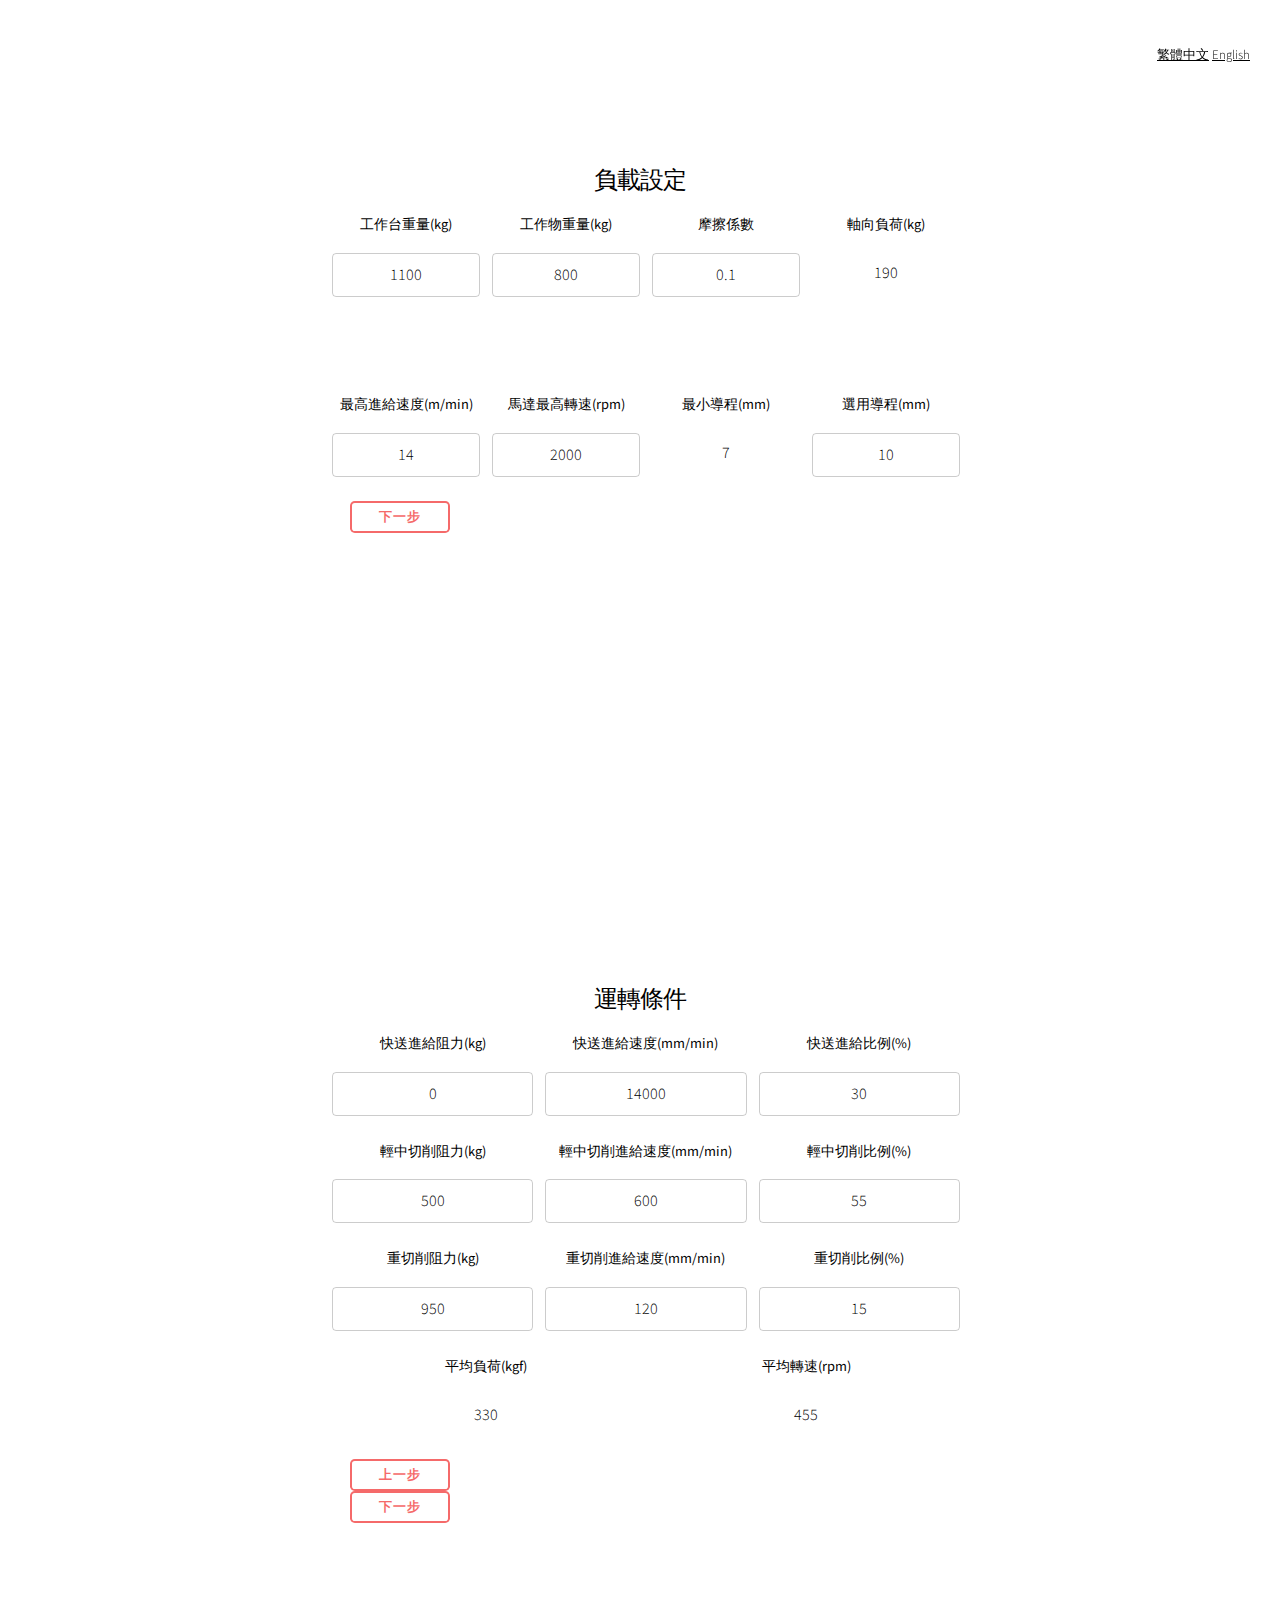
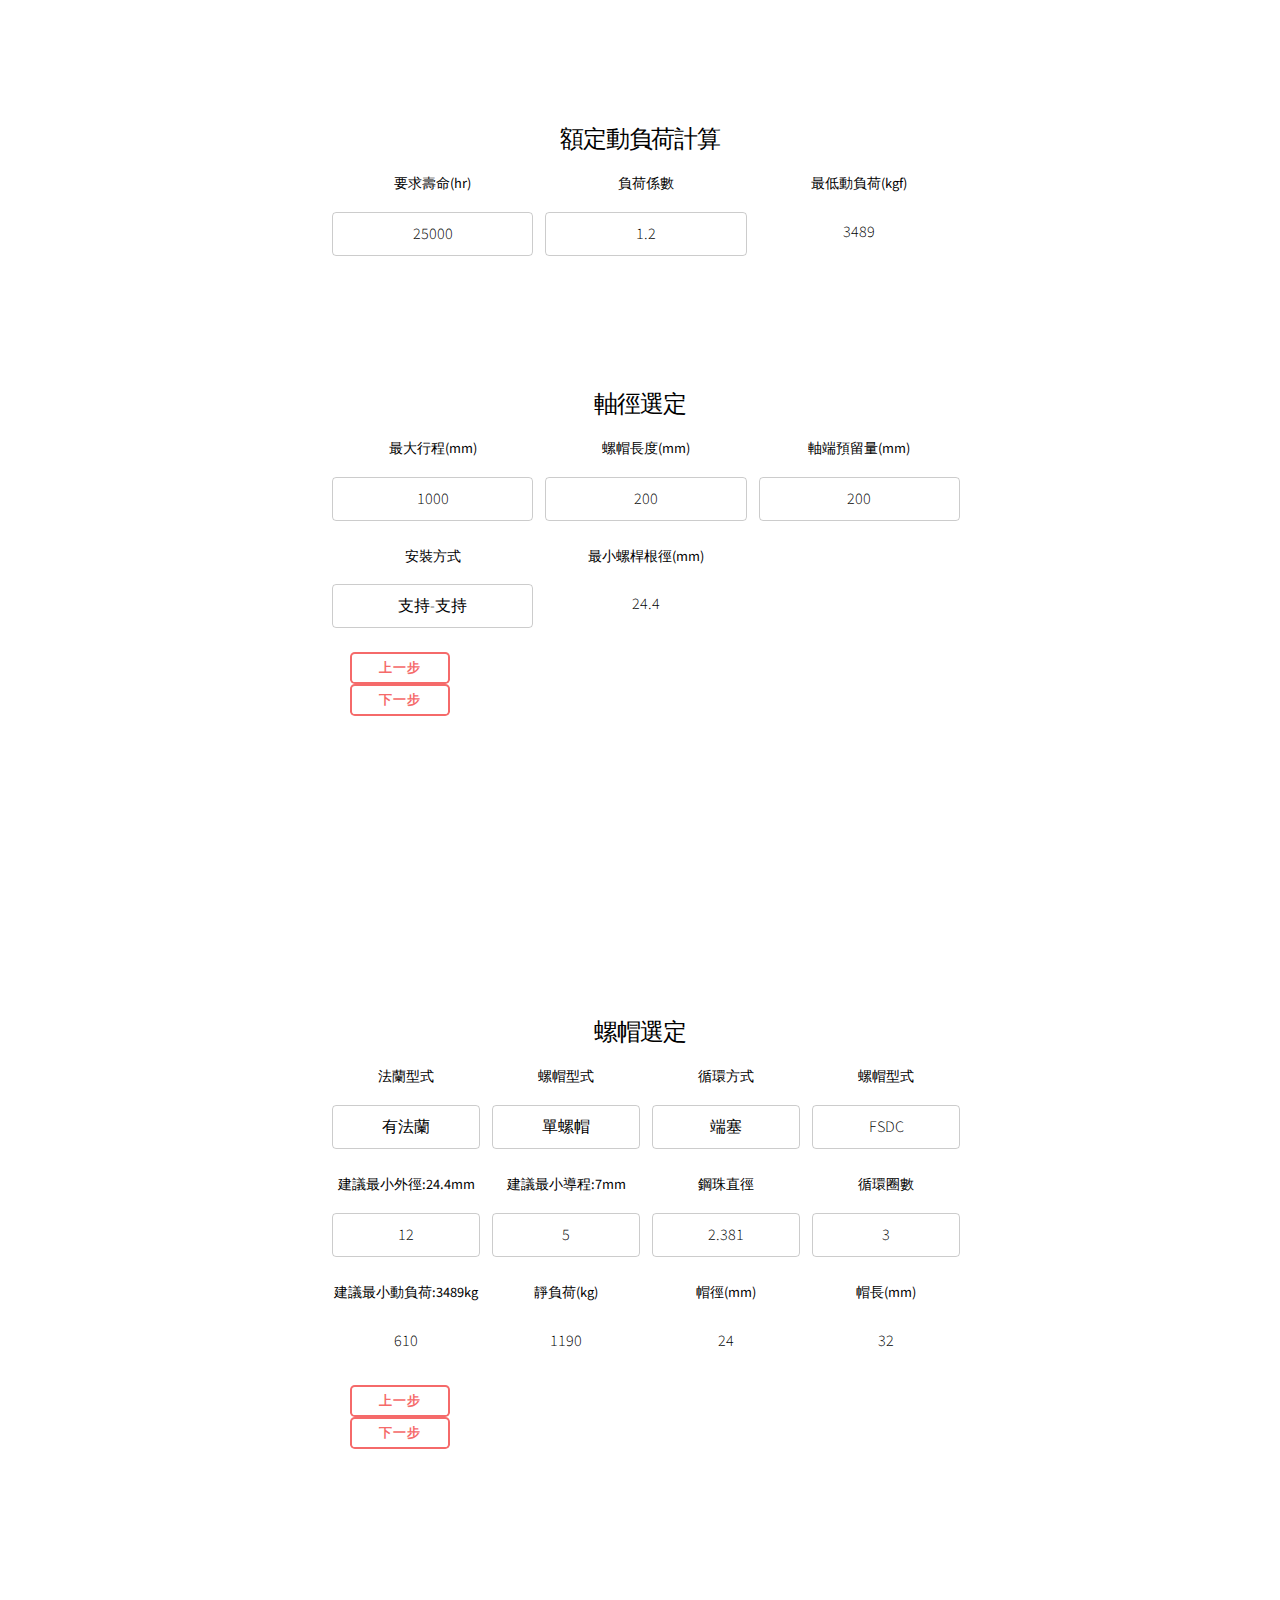
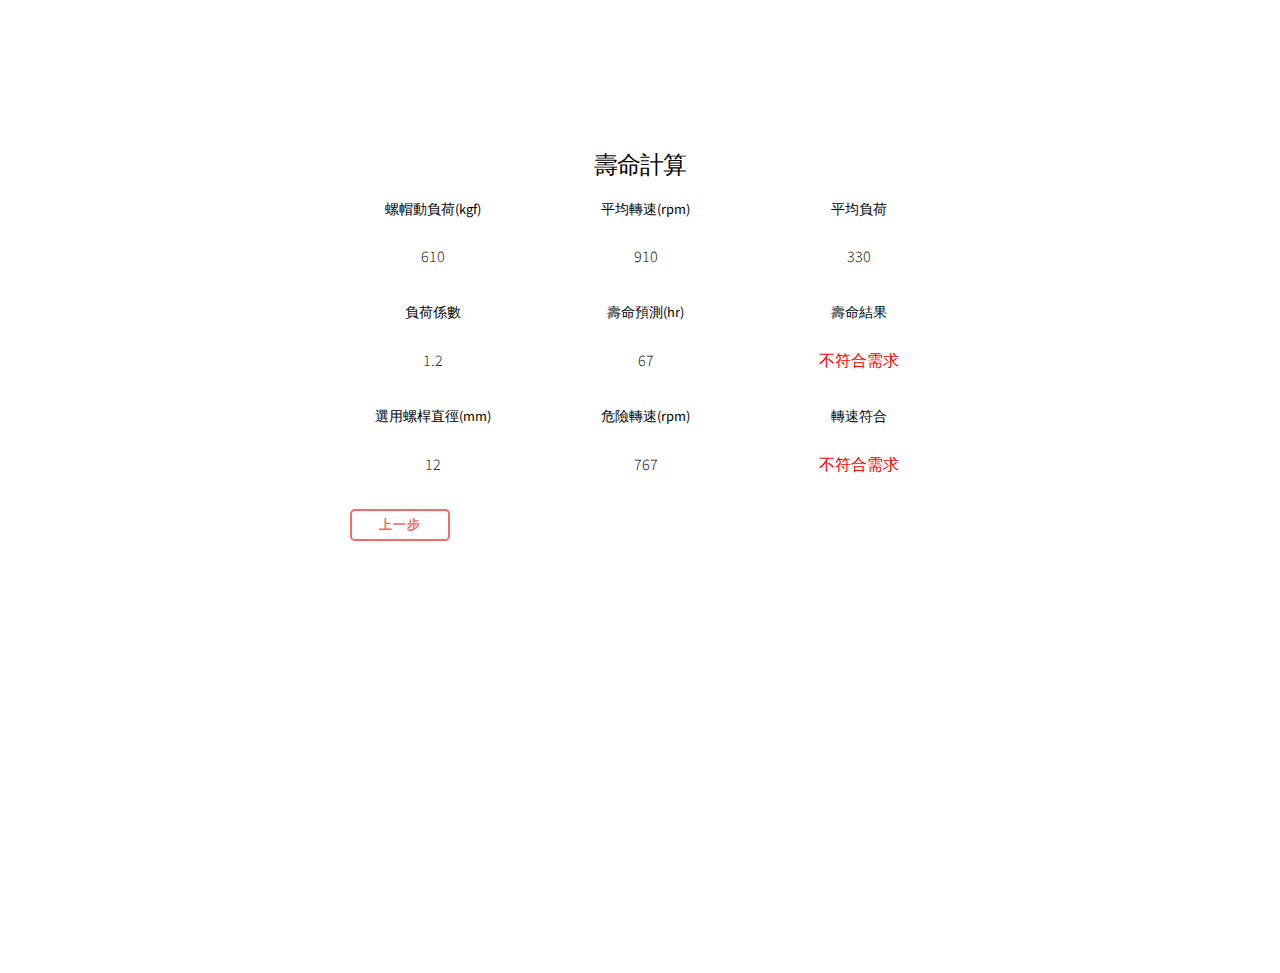
<file: index.html>
<!DOCTYPE HTML>
<html>
	<head>
		<title>Life calculater</title>
		<meta charset="utf-8" />
		<meta name="viewport" content="width=device-width, initial-scale=1" />
		<link rel="stylesheet" href="asset/css/main.css" />
		<script type="text/javascript" src="file/data.js"></script> <!--載入json-->
		<script type="text/javascript" src="file/language.js"></script> <!--載入json-->
		<script type="text/javascript" src="asset/js/calc.js"></script><!--載入js檔-->
	</head>
	<body onLoad="renewnut();renew(0);change(0);">	
		<section class="wrapper style1 align-center">
				<div id=language>
					<a onclick="change(0)">繁體中文</a>
					<a onclick="change(1)">English</a>					
				</div>
				<div class="inner medium">
					<div id="loadset" style="height:100px;"></div>
					<h3 id="LoadSet">負載設定</h3>
					<form method="post">
						<div class="field half" style="width:25%" >
							<label id="TableW" for="name">工作台重量(kg)</label>
							<input id="tableweight" type="text" value="1100" onChange="calc()"> 
						</div>
						<div class="field half" style="width:25%">
							<label id="WpW" for="name">工作物重量(kg)</label>
							<input id="wpweight" type="text" value="800" onChange="calc()"> 
						</div>
						<div class="field half" style="width:25%">
							<label id= "u" for="name">磨擦係數</label>
							<input id="um" type="text" value="0.1" onChange="calc()"> 
						</div>
						<div class="field half" style="width:25%">
							<label id= "AF" for="message">軸向負荷(kg)</label>
							<output id="axiaload"></output>
						</div>
						<div style="height:180px;"></div>						
						<div class="field half" style="width:25%">
							<label id="MaxV"for="name">最高進給速度(m/min)</label>
							<input id="feedrate" type="text" value="14" onChange="calc()"> 
						</div>					
						<div class="field half" style="width:25%">
							<label id="MaxRpm" for="name">馬達最高轉速(rpm)</label>
							<input id="motorpm" type="text" value="2000" onChange="calc()"> 
						</div>						
						<div class="field half" style="width:25%">
							<label id="MinLead" for="message">最小導程(mm)</label>
							<output id="minlead"></output>
						</div>
						<div class="field half" style="width:25%">
							<label id="ChooseLead" for="name">選用導程(mm)</label>
							<input id="lead" type="text" value="10" onChange="calc()"> 
						</div>						
					</form>
					<div class="field half" style="width:25%">								
						<button name="Nstep" onClick="location='#runset'">下一步</button>
					</div>
					<div style="height:350px;"></div>
					<div id="runset" style="height:100px;"></div>
					<h3 id="RunSet">運轉條件</h3>
					<form method="post">
						<div class="field half"  style="width:33.333%">
							<label id="G0L" for="name">快送進給阻力(kg)</label>
							<input id="g0f" type="text" value="0" onChange="calc()"> 
						</div>
						<div class="field half" style="width:33.333%">
							<label id="G0F" for="name">快送進給速度(mm/min)</label>
							<input id="g0v" type="text" value="14000" onChange="calc()"> 
						</div>
						<div class="field half" style="width:33.333%">
							<label id="G0T" for="name">快送進給比例(%)</label>
							<input id="g0time" type="text" value="30" onChange="calc()"> 
						</div>	
						<div class="field half"style="width:33.333%" >
							<label id="G1L" for="name">輕中切削阻力(kg)</label>
							<input id="g1f" type="text" value="500" onChange="calc()"> 
						</div>					
						<div class="field half" style="width:33.333%">
							<label id="G1F" for="name">輕中切削進給速度(mm/min)</label>
							<input id="g1v" type="text" value="600" onChange="calc()"> 
						</div>
						<div class="field half" style="width:33.333%">
							<label id="G1T" for="name">輕中切削比例(%)</label>
							<input id="g1time" type="text" value="55" onChange="calc()"> 
						</div>
						<div class="field half"style="width:33.333%" >
							<label id="G2L" for="name">重切削阻力(kg)</label>
							<input id="g2f" type="text" value="950" onChange="calc()"> 
						</div>
						<div class="field half" style="width:33.333%">
							<label id="G2F" for="name">重切削進給速度(mm/min)</label>
							<input id="g2v" type="text" value="120" onChange="calc()"> 
						</div>	
						<div class="field half" style="width:33.333%">
							<label id="G2T" for="name">重切削比例(%)</label>
							<input id="g2time" type="text" value="15" onChange="calc()"> 
						</div>
						
						<div class="field half" style="width:50%">
							<label id="MeanL" for="message">平均負荷(kgf)</label>
							<output id="fm"></output>
						</div>

						<div class="field half" style="width:50%">
							<label id="MeanRpm" for="message">平均轉速(rpm)</label>
							<output id="nm"></output>
						</div>						
					</form>
					<div class="field half" style="width:25%">								
							<button name="Pstep"  onClick="self.location.href='#loadset'">上一步</button>
						</div>
						<div class="field half" style="width:25%">								
							<button name="Nstep" onClick="self.location.href='#cacal'">下一步</button>
					</div>
					
					<div style="height:100px;"></div>
					<div id="cacal" style="height:100px;"></div>
					<h3 id="BasicDload" >額定動負荷計算</h3>
					<form method="post">						
						<div class="field half">
							<label id="Rlife" for="name">要求壽命(hr)</label>
							<input id="rlife" type="text" value="25000" onChange="calc()"> 
						</div>
						<div class="field half">
							<label id="SafeC" for="name">負荷係數</label>
							<input id="fw" type="text" value="1.2" onChange="calc()"> 
						</div>					
						<div class="field half">
							<label id="MinLoad" for="message">最低動負荷(kgf)</label>
							<output id="rca"></output>
						</div>			
					 </form>
					 <div id="odcal" style="height:200px;"></div>
					 <h3 id="ScrewDset" >軸徑選定</h3>
					 <form method="post">						
						 <div class="field half">
							 <label id="MaxStork" for="name">最大行程(mm)</label>
							 <input id="maxstroke" type="text" value="1000" onChange="calc()"> 
						 </div>
						 <div class="field half">
							 <label id="NutL" for="name">螺帽長度(mm)</label>
							 <input id="nutlength" type="text" value="200" onChange="calc()"> 
						 </div>		
						 <div class="field half">
							<label id="Unthread" for="name">軸端預留量(mm)</label>
							<input id="lremain" type="text" value="200" onChange="calc()"> 
						</div>
						<div class="field half">
							<label id="Shaftmount" for="name">安裝方式</label>
							<select id="fixtype" onChange="calc()" >
                                <option id="SupSup" value="9.7">支持-支持</option>
                                <option id="FixSup" value="15.1">固定-支持</option>
                                <option id="FixFix" value="21.9">固定-固定</option>
								<option id="FixFree" value="3.4">固定-自由</option>										
                            </select> 
						</div>				
						 <div class="field half">
							 <label id="MinD" for="message">最小螺桿根徑(mm)</label>
							 <output id="minod"></output>
						 </div>						
					</form>					
					<div class="field half" style="width:25%">								
						<button name="Pstep" onClick="self.location.href='#runset'">上一步</button>
					</div>
					<div class="field half" style="width:25%">								
						<button name="Nstep" onClick="self.location.href='#nutset'">下一步</button>
					</div>					
					<div style="height:200px;"></div>
					<div id="nutset" style="height:100px;"></div>
					<h3 id="NutSet" >螺帽選定</h3>
					<form method="post">
						<div class="field half" style="width:25%">
							<label id="Flangetype" for="name">法蘭型式</label>
							<select id="flangetype"   onChange="renewnut(),renew(0);" >
								<option id="WithF" value="F">有法蘭</option>
								<option id="WithoutF" value="R">無法蘭</option>
								<option id="Snut" value="S">方型螺帽</option>								
							</select> 
						</div>						
						<div class="field half" style="width:25%">
							<label id="Nutype" for="name">螺帽型式</label>
							<select id="nutype"   onChange="renewnut(),renew(0);" >
								<option id="Single" value="S">單螺帽</option>
								<option id="Double" value="D">雙螺帽</option>
								<option id="LeadOS" value="O">偏位導程</option>								
							</select> 
						</div>
						<div class="field half" style="width:25%" >
							<label id="CirculType" for="name">循環方式</label>
							<select id="cycletype"   onChange="renewnut(),renew(0);" >
								<option id="ED" value="D">端塞</option>
								<option id="ID" value="I">內循環</option>									
								<option id="EX" value="K">端蓋</option>
								<option id="EI" value="W">外循環圓周型</option>
								<option id="Einon" value="B">外循環圓周型(無固定座)</option>
								<option id="EE" value="V">外循環管凸出型</option>
							</select>
						</div>						
						<div class="field half" style="width:25%">
							<label id="Choosenut" for="message">螺帽型式</label>
							<select id="choosenut" onChange="renew(0)">
								<option value="FSDC">FSDC</option>
							</select>
						</div>
						<div class="field half" style="width:25%">
								<label id="Suggestod" for="message" >螺桿外徑</label>
								<select id="chooseod" onChange="renew(1)">
									<option value="12">12</option>
								</select>
						</div>
						<div class="field half" style="width:25%">
								<label id="Suggestlead" for="message" >導程</label>
								<select id="chooselead" onChange="renew(2)">
									<option value="5">5</option>										
								</select>
						</div>
						
						<div class="field half" style="width:25%">
								<label id="BD" for="name">鋼珠直徑</label>
								<select id="choosebd" onChange="renew(3)">
									<option value="2.381">2.381</option>										
								</select>
						</div>
						<div style="height:100px;"></div>
						<div class="field half" style="width:25%">
								<label id="ET" for="name">循環圈數</label>
								<select id="choosecycle" onChange="showpara()" >
										<option value="3">3</option>										
								</select>
						</div>
						<div class="field half" style="width:25%">
							<label id="Suggestca" for="message" >動負荷(kg)</label>
							<output id="ca">無此螺帽</output>
						</div>
						<div class="field half" style="width:25%">
							<label id="Sload" for="message"> 靜負荷(kg)</label>
							<output id="c0">無此螺帽</output>
						</div>	
						<div class="field half" style="width:25%">
							<label id="NutOD" for="message" >帽徑(mm)</label>
							<output id="nuto">無此螺帽</output>
						</div>
						<div class="field half" style="width:25%">
							<label id="NutLen" for="message" >帽長(mm)</label>
							<output id="nutl">無此螺帽</output>
					</div>								
					</form>
					<div style="height:100px;"></div>
						<div class="field half" style="width:25%">								
							<button name="Pstep" onClick="self.location.href='#cacal'">上一步</button>
						</div>
						<div class="field half" style="width:25%">								
							<button name="Nstep" onClick="self.location.href='#lifecal'">下一步</button>
						</div>
					<div style="height:200px;"></div>
					<div id="lifecal" style="height:100px;"></div>
					<h3 id="LifeCal">壽命計算</h3>
					<form method="post">						
						<div class="field half">
							<label id="NutDynamic" for="name">螺帽動負荷(kgf)</label>
							<output id="nutca">無此螺帽</output>
						</div>
						<div class="field half">
							<label id="Mrpm" for="name">平均轉速</label>
							<output id="lifenm">無此螺帽</output>
						</div>
						<div class="field half">
							<label id="Mload" for="name">平均負荷</label>
							<output id="lifefm">無此螺帽</output>
						</div>
						<div class="field half">
							<label id="SO" for="name">負荷係數</label>
							<output id="lifefw"></output>
						</div>
						<div class="field half">
							<label id="LifeP" for="message">壽命預測(hr)</label>
							<output id="life"></output>
						</div>				
						<div class="field half">
							<label id="LifeR" for="message">壽命結果</label>
							<output id="liferesult"></output>
						</div>	
						<div style="height:150px;"></div>
						<div class="field half">
							<label id="CS" for="name">選用螺桿直徑(mm)</label>
							<output id="od"></output>
						</div>
						<div class="field half">
							<label id="Drpm" for="message">危險轉速(rpm)</label>
							<output id="danrpm"></output>
						</div>				
						<div class="field half">
							<label id="RpmR" for="message">轉速符合</label>
							<output id="rpmresult"></output>
						</div>						
					</form>
					<div class="field half" style="width:25%">								
						<button name="Pstep" onClick="self.location.href='#nutset'">上一步</button>
					</div>
					<div style="height:400px;"></div>
				</div>
		</section>
	</body>
</html>
</file>
<file: asset/css/main.css>
@import url(font-awesome.min.css);
@import url("https://fonts.googleapis.com/css?family=Source+Sans+Pro:300,300i,400,400i");

/*
	Story by HTML5 UP
	html5up.net | @ajlkn
	Free for personal and commercial use under the CCA 3.0 license (html5up.net/license)
*/

/* Reset */
#language {
	position: fixed;
	right: 30px;
	top: 5%;
	display:inline;
	font-size: 0.8em;
}

#form .field.half output{
	height:500px;
	text-align:center;
	line-height:100px;
}


html, body, div, span, applet, object, iframe, h1, h2, h3, h4, h5, h6, p, blockquote, pre, a, abbr, acronym, address, big, cite, code, del, dfn, em, img, ins, kbd, q, s, samp, small, strike, strong, sub, sup, tt, var, b, u, i, center, dl, dt, dd, ol, ul, li, fieldset, form, label, legend, table, caption, tbody, tfoot, thead, tr, th, td, article, aside, canvas, details, embed, figure, figcaption, footer, header, hgroup, menu, nav, output, ruby, section, summary, time, mark, audio, video {
	margin: 0;
	padding: 0;
	border: 0;
	font-size: 100%;
	font: inherit;
	vertical-align: baseline;
}

	article, aside, details, figcaption, figure, footer, header, hgroup, menu, nav, section {
		display: block;
	}

	body {
		line-height: 1;
	}

	ol, ul {
		list-style: none;
	}

	blockquote, q {
		quotes: none;
	}

	blockquote:before, blockquote:after, q:before, q:after {
		content: '';
		content: none;
	}

	table {
		border-collapse: collapse;
		border-spacing: 0;
	}

	body {
		-webkit-text-size-adjust: none;
	}

/* Box Model */

	*, *:before, *:after {
		-moz-box-sizing: border-box;
		-webkit-box-sizing: border-box;
		box-sizing: border-box;
	}

/* Grid */

	.row {
		border-bottom: solid 1px transparent;
		-moz-box-sizing: border-box;
		-webkit-box-sizing: border-box;
		box-sizing: border-box;
	}

	.row > * {
		float: left;
		-moz-box-sizing: border-box;
		-webkit-box-sizing: border-box;
		box-sizing: border-box;
	}

	.row:after, .row:before {
		content: '';
		display: block;
		clear: both;
		height: 0;
	}

	.row.uniform > * > :first-child {
		margin-top: 0;
	}

	.row.uniform > * > :last-child {
		margin-bottom: 0;
	}

	.row.\30 \25 > * {
		padding: 0 0 0 0rem;
	}

	.row.\30 \25 {
		margin: 0 0 -1px 0rem;
	}

	.row.uniform.\30 \25 > * {
		padding: 0rem 0 0 0rem;
	}

	.row.uniform.\30 \25 {
		margin: 0rem 0 -1px 0rem;
	}

	.row > * {
		padding: 0 0 0 2rem;
	}

	.row {
		margin: 0 0 -1px -2rem;
	}

	.row.uniform > * {
		padding: 2rem 0 0 2rem;
	}

	.row.uniform {
		margin: -2rem 0 -1px -2rem;
	}

	.row.\32 00\25 > * {
		padding: 0 0 0 4rem;
	}

	.row.\32 00\25 {
		margin: 0 0 -1px -4rem;
	}

	.row.uniform.\32 00\25 > * {
		padding: 4rem 0 0 4rem;
	}

	.row.uniform.\32 00\25 {
		margin: -4rem 0 -1px -4rem;
	}

	.row.\31 50\25 > * {
		padding: 0 0 0 3rem;
	}

	.row.\31 50\25 {
		margin: 0 0 -1px -3rem;
	}

	.row.uniform.\31 50\25 > * {
		padding: 3rem 0 0 3rem;
	}

	.row.uniform.\31 50\25 {
		margin: -3rem 0 -1px -3rem;
	}

	.row.\35 0\25 > * {
		padding: 0 0 0 1rem;
	}

	.row.\35 0\25 {
		margin: 0 0 -1px -1rem;
	}

	.row.uniform.\35 0\25 > * {
		padding: 1rem 0 0 1rem;
	}

	.row.uniform.\35 0\25 {
		margin: -1rem 0 -1px -1rem;
	}

	.row.\32 5\25 > * {
		padding: 0 0 0 0.5rem;
	}

	.row.\32 5\25 {
		margin: 0 0 -1px -0.5rem;
	}

	.row.uniform.\32 5\25 > * {
		padding: 0.5rem 0 0 0.5rem;
	}

	.row.uniform.\32 5\25 {
		margin: -0.5rem 0 -1px -0.5rem;
	}

	.\31 2u, .\31 2u\24 {
		width: 100%;
		clear: none;
		margin-left: 0;
	}

	.\31 1u, .\31 1u\24 {
		width: 91.6666666667%;
		clear: none;
		margin-left: 0;
	}

	.\31 0u, .\31 0u\24 {
		width: 83.3333333333%;
		clear: none;
		margin-left: 0;
	}

	.\39 u, .\39 u\24 {
		width: 75%;
		clear: none;
		margin-left: 0;
	}

	.\38 u, .\38 u\24 {
		width: 66.6666666667%;
		clear: none;
		margin-left: 0;
	}

	.\37 u, .\37 u\24 {
		width: 58.3333333333%;
		clear: none;
		margin-left: 0;
	}

	.\36 u, .\36 u\24 {
		width: 50%;
		clear: none;
		margin-left: 0;
	}

	.\35 u, .\35 u\24 {
		width: 41.6666666667%;
		clear: none;
		margin-left: 0;
	}

	.\34 u, .\34 u\24 {
		width: 33.3333333333%;
		clear: none;
		margin-left: 0;
	}

	.\33 u, .\33 u\24 {
		width: 25%;
		clear: none;
		margin-left: 0;
	}

	.\32 u, .\32 u\24 {
		width: 16.6666666667%;
		clear: none;
		margin-left: 0;
	}

	.\31 u, .\31 u\24 {
		width: 8.3333333333%;
		clear: none;
		margin-left: 0;
	}

	.\31 2u\24 + *,
	.\31 1u\24 + *,
	.\31 0u\24 + *,
	.\39 u\24 + *,
	.\38 u\24 + *,
	.\37 u\24 + *,
	.\36 u\24 + *,
	.\35 u\24 + *,
	.\34 u\24 + *,
	.\33 u\24 + *,
	.\32 u\24 + *,
	.\31 u\24 + * {
		clear: left;
	}

	.\-11u {
		margin-left: 91.66667%;
	}

	.\-10u {
		margin-left: 83.33333%;
	}

	.\-9u {
		margin-left: 75%;
	}

	.\-8u {
		margin-left: 66.66667%;
	}

	.\-7u {
		margin-left: 58.33333%;
	}

	.\-6u {
		margin-left: 50%;
	}

	.\-5u {
		margin-left: 41.66667%;
	}

	.\-4u {
		margin-left: 33.33333%;
	}

	.\-3u {
		margin-left: 25%;
	}

	.\-2u {
		margin-left: 16.66667%;
	}

	.\-1u {
		margin-left: 8.33333%;
	}

	@media screen and (max-width: 1680px) {

		.row > * {
			padding: 0 0 0 2rem;
		}

		.row {
			margin: 0 0 -1px -2rem;
		}

		.row.uniform > * {
			padding: 2rem 0 0 2rem;
		}

		.row.uniform {
			margin: -2rem 0 -1px -2rem;
		}

		.row.\32 00\25 > * {
			padding: 0 0 0 4rem;
		}

		.row.\32 00\25 {
			margin: 0 0 -1px -4rem;
		}

		.row.uniform.\32 00\25 > * {
			padding: 4rem 0 0 4rem;
		}

		.row.uniform.\32 00\25 {
			margin: -4rem 0 -1px -4rem;
		}

		.row.\31 50\25 > * {
			padding: 0 0 0 3rem;
		}

		.row.\31 50\25 {
			margin: 0 0 -1px -3rem;
		}

		.row.uniform.\31 50\25 > * {
			padding: 3rem 0 0 3rem;
		}

		.row.uniform.\31 50\25 {
			margin: -3rem 0 -1px -3rem;
		}

		.row.\35 0\25 > * {
			padding: 0 0 0 1rem;
		}

		.row.\35 0\25 {
			margin: 0 0 -1px -1rem;
		}

		.row.uniform.\35 0\25 > * {
			padding: 1rem 0 0 1rem;
		}

		.row.uniform.\35 0\25 {
			margin: -1rem 0 -1px -1rem;
		}

		.row.\32 5\25 > * {
			padding: 0 0 0 0.5rem;
		}

		.row.\32 5\25 {
			margin: 0 0 -1px -0.5rem;
		}

		.row.uniform.\32 5\25 > * {
			padding: 0.5rem 0 0 0.5rem;
		}

		.row.uniform.\32 5\25 {
			margin: -0.5rem 0 -1px -0.5rem;
		}

		.\31 2u\28xlarge\29, .\31 2u\24\28xlarge\29 {
			width: 100%;
			clear: none;
			margin-left: 0;
		}

		.\31 1u\28xlarge\29, .\31 1u\24\28xlarge\29 {
			width: 91.6666666667%;
			clear: none;
			margin-left: 0;
		}

		.\31 0u\28xlarge\29, .\31 0u\24\28xlarge\29 {
			width: 83.3333333333%;
			clear: none;
			margin-left: 0;
		}

		.\39 u\28xlarge\29, .\39 u\24\28xlarge\29 {
			width: 75%;
			clear: none;
			margin-left: 0;
		}

		.\38 u\28xlarge\29, .\38 u\24\28xlarge\29 {
			width: 66.6666666667%;
			clear: none;
			margin-left: 0;
		}

		.\37 u\28xlarge\29, .\37 u\24\28xlarge\29 {
			width: 58.3333333333%;
			clear: none;
			margin-left: 0;
		}

		.\36 u\28xlarge\29, .\36 u\24\28xlarge\29 {
			width: 50%;
			clear: none;
			margin-left: 0;
		}

		.\35 u\28xlarge\29, .\35 u\24\28xlarge\29 {
			width: 41.6666666667%;
			clear: none;
			margin-left: 0;
		}

		.\34 u\28xlarge\29, .\34 u\24\28xlarge\29 {
			width: 33.3333333333%;
			clear: none;
			margin-left: 0;
		}

		.\33 u\28xlarge\29, .\33 u\24\28xlarge\29 {
			width: 25%;
			clear: none;
			margin-left: 0;
		}

		.\32 u\28xlarge\29, .\32 u\24\28xlarge\29 {
			width: 16.6666666667%;
			clear: none;
			margin-left: 0;
		}

		.\31 u\28xlarge\29, .\31 u\24\28xlarge\29 {
			width: 8.3333333333%;
			clear: none;
			margin-left: 0;
		}

		.\31 2u\24\28xlarge\29 + *,
		.\31 1u\24\28xlarge\29 + *,
		.\31 0u\24\28xlarge\29 + *,
		.\39 u\24\28xlarge\29 + *,
		.\38 u\24\28xlarge\29 + *,
		.\37 u\24\28xlarge\29 + *,
		.\36 u\24\28xlarge\29 + *,
		.\35 u\24\28xlarge\29 + *,
		.\34 u\24\28xlarge\29 + *,
		.\33 u\24\28xlarge\29 + *,
		.\32 u\24\28xlarge\29 + *,
		.\31 u\24\28xlarge\29 + * {
			clear: left;
		}

		.\-11u\28xlarge\29 {
			margin-left: 91.66667%;
		}

		.\-10u\28xlarge\29 {
			margin-left: 83.33333%;
		}

		.\-9u\28xlarge\29 {
			margin-left: 75%;
		}

		.\-8u\28xlarge\29 {
			margin-left: 66.66667%;
		}

		.\-7u\28xlarge\29 {
			margin-left: 58.33333%;
		}

		.\-6u\28xlarge\29 {
			margin-left: 50%;
		}

		.\-5u\28xlarge\29 {
			margin-left: 41.66667%;
		}

		.\-4u\28xlarge\29 {
			margin-left: 33.33333%;
		}

		.\-3u\28xlarge\29 {
			margin-left: 25%;
		}

		.\-2u\28xlarge\29 {
			margin-left: 16.66667%;
		}

		.\-1u\28xlarge\29 {
			margin-left: 8.33333%;
		}

	}

	@media screen and (max-width: 1280px) {

		.row > * {
			padding: 0 0 0 2rem;
		}

		.row {
			margin: 0 0 -1px -2rem;
		}

		.row.uniform > * {
			padding: 2rem 0 0 2rem;
		}

		.row.uniform {
			margin: -2rem 0 -1px -2rem;
		}

		.row.\32 00\25 > * {
			padding: 0 0 0 4rem;
		}

		.row.\32 00\25 {
			margin: 0 0 -1px -4rem;
		}

		.row.uniform.\32 00\25 > * {
			padding: 4rem 0 0 4rem;
		}

		.row.uniform.\32 00\25 {
			margin: -4rem 0 -1px -4rem;
		}

		.row.\31 50\25 > * {
			padding: 0 0 0 3rem;
		}

		.row.\31 50\25 {
			margin: 0 0 -1px -3rem;
		}

		.row.uniform.\31 50\25 > * {
			padding: 3rem 0 0 3rem;
		}

		.row.uniform.\31 50\25 {
			margin: -3rem 0 -1px -3rem;
		}

		.row.\35 0\25 > * {
			padding: 0 0 0 1rem;
		}

		.row.\35 0\25 {
			margin: 0 0 -1px -1rem;
		}

		.row.uniform.\35 0\25 > * {
			padding: 1rem 0 0 1rem;
		}

		.row.uniform.\35 0\25 {
			margin: -1rem 0 -1px -1rem;
		}

		.row.\32 5\25 > * {
			padding: 0 0 0 0.5rem;
		}

		.row.\32 5\25 {
			margin: 0 0 -1px -0.5rem;
		}

		.row.uniform.\32 5\25 > * {
			padding: 0.5rem 0 0 0.5rem;
		}

		.row.uniform.\32 5\25 {
			margin: -0.5rem 0 -1px -0.5rem;
		}

		.\31 2u\28large\29, .\31 2u\24\28large\29 {
			width: 100%;
			clear: none;
			margin-left: 0;
		}

		.\31 1u\28large\29, .\31 1u\24\28large\29 {
			width: 91.6666666667%;
			clear: none;
			margin-left: 0;
		}

		.\31 0u\28large\29, .\31 0u\24\28large\29 {
			width: 83.3333333333%;
			clear: none;
			margin-left: 0;
		}

		.\39 u\28large\29, .\39 u\24\28large\29 {
			width: 75%;
			clear: none;
			margin-left: 0;
		}

		.\38 u\28large\29, .\38 u\24\28large\29 {
			width: 66.6666666667%;
			clear: none;
			margin-left: 0;
		}

		.\37 u\28large\29, .\37 u\24\28large\29 {
			width: 58.3333333333%;
			clear: none;
			margin-left: 0;
		}

		.\36 u\28large\29, .\36 u\24\28large\29 {
			width: 50%;
			clear: none;
			margin-left: 0;
		}

		.\35 u\28large\29, .\35 u\24\28large\29 {
			width: 41.6666666667%;
			clear: none;
			margin-left: 0;
		}

		.\34 u\28large\29, .\34 u\24\28large\29 {
			width: 33.3333333333%;
			clear: none;
			margin-left: 0;
		}

		.\33 u\28large\29, .\33 u\24\28large\29 {
			width: 25%;
			clear: none;
			margin-left: 0;
		}

		.\32 u\28large\29, .\32 u\24\28large\29 {
			width: 16.6666666667%;
			clear: none;
			margin-left: 0;
		}

		.\31 u\28large\29, .\31 u\24\28large\29 {
			width: 8.3333333333%;
			clear: none;
			margin-left: 0;
		}

		.\31 2u\24\28large\29 + *,
		.\31 1u\24\28large\29 + *,
		.\31 0u\24\28large\29 + *,
		.\39 u\24\28large\29 + *,
		.\38 u\24\28large\29 + *,
		.\37 u\24\28large\29 + *,
		.\36 u\24\28large\29 + *,
		.\35 u\24\28large\29 + *,
		.\34 u\24\28large\29 + *,
		.\33 u\24\28large\29 + *,
		.\32 u\24\28large\29 + *,
		.\31 u\24\28large\29 + * {
			clear: left;
		}

		.\-11u\28large\29 {
			margin-left: 91.66667%;
		}

		.\-10u\28large\29 {
			margin-left: 83.33333%;
		}

		.\-9u\28large\29 {
			margin-left: 75%;
		}

		.\-8u\28large\29 {
			margin-left: 66.66667%;
		}

		.\-7u\28large\29 {
			margin-left: 58.33333%;
		}

		.\-6u\28large\29 {
			margin-left: 50%;
		}

		.\-5u\28large\29 {
			margin-left: 41.66667%;
		}

		.\-4u\28large\29 {
			margin-left: 33.33333%;
		}

		.\-3u\28large\29 {
			margin-left: 25%;
		}

		.\-2u\28large\29 {
			margin-left: 16.66667%;
		}

		.\-1u\28large\29 {
			margin-left: 8.33333%;
		}

	}

	@media screen and (max-width: 980px) {

		.row > * {
			padding: 0 0 0 2rem;
		}

		.row {
			margin: 0 0 -1px -2rem;
		}

		.row.uniform > * {
			padding: 2rem 0 0 2rem;
		}

		.row.uniform {
			margin: -2rem 0 -1px -2rem;
		}

		.row.\32 00\25 > * {
			padding: 0 0 0 4rem;
		}

		.row.\32 00\25 {
			margin: 0 0 -1px -4rem;
		}

		.row.uniform.\32 00\25 > * {
			padding: 4rem 0 0 4rem;
		}

		.row.uniform.\32 00\25 {
			margin: -4rem 0 -1px -4rem;
		}

		.row.\31 50\25 > * {
			padding: 0 0 0 3rem;
		}

		.row.\31 50\25 {
			margin: 0 0 -1px -3rem;
		}

		.row.uniform.\31 50\25 > * {
			padding: 3rem 0 0 3rem;
		}

		.row.uniform.\31 50\25 {
			margin: -3rem 0 -1px -3rem;
		}

		.row.\35 0\25 > * {
			padding: 0 0 0 1rem;
		}

		.row.\35 0\25 {
			margin: 0 0 -1px -1rem;
		}

		.row.uniform.\35 0\25 > * {
			padding: 1rem 0 0 1rem;
		}

		.row.uniform.\35 0\25 {
			margin: -1rem 0 -1px -1rem;
		}

		.row.\32 5\25 > * {
			padding: 0 0 0 0.5rem;
		}

		.row.\32 5\25 {
			margin: 0 0 -1px -0.5rem;
		}

		.row.uniform.\32 5\25 > * {
			padding: 0.5rem 0 0 0.5rem;
		}

		.row.uniform.\32 5\25 {
			margin: -0.5rem 0 -1px -0.5rem;
		}

		.\31 2u\28medium\29, .\31 2u\24\28medium\29 {
			width: 100%;
			clear: none;
			margin-left: 0;
		}

		.\31 1u\28medium\29, .\31 1u\24\28medium\29 {
			width: 91.6666666667%;
			clear: none;
			margin-left: 0;
		}

		.\31 0u\28medium\29, .\31 0u\24\28medium\29 {
			width: 83.3333333333%;
			clear: none;
			margin-left: 0;
		}

		.\39 u\28medium\29, .\39 u\24\28medium\29 {
			width: 75%;
			clear: none;
			margin-left: 0;
		}

		.\38 u\28medium\29, .\38 u\24\28medium\29 {
			width: 66.6666666667%;
			clear: none;
			margin-left: 0;
		}

		.\37 u\28medium\29, .\37 u\24\28medium\29 {
			width: 58.3333333333%;
			clear: none;
			margin-left: 0;
		}

		.\36 u\28medium\29, .\36 u\24\28medium\29 {
			width: 50%;
			clear: none;
			margin-left: 0;
		}

		.\35 u\28medium\29, .\35 u\24\28medium\29 {
			width: 41.6666666667%;
			clear: none;
			margin-left: 0;
		}

		.\34 u\28medium\29, .\34 u\24\28medium\29 {
			width: 33.3333333333%;
			clear: none;
			margin-left: 0;
		}

		.\33 u\28medium\29, .\33 u\24\28medium\29 {
			width: 25%;
			clear: none;
			margin-left: 0;
		}

		.\32 u\28medium\29, .\32 u\24\28medium\29 {
			width: 16.6666666667%;
			clear: none;
			margin-left: 0;
		}

		.\31 u\28medium\29, .\31 u\24\28medium\29 {
			width: 8.3333333333%;
			clear: none;
			margin-left: 0;
		}

		.\31 2u\24\28medium\29 + *,
		.\31 1u\24\28medium\29 + *,
		.\31 0u\24\28medium\29 + *,
		.\39 u\24\28medium\29 + *,
		.\38 u\24\28medium\29 + *,
		.\37 u\24\28medium\29 + *,
		.\36 u\24\28medium\29 + *,
		.\35 u\24\28medium\29 + *,
		.\34 u\24\28medium\29 + *,
		.\33 u\24\28medium\29 + *,
		.\32 u\24\28medium\29 + *,
		.\31 u\24\28medium\29 + * {
			clear: left;
		}

		.\-11u\28medium\29 {
			margin-left: 91.66667%;
		}

		.\-10u\28medium\29 {
			margin-left: 83.33333%;
		}

		.\-9u\28medium\29 {
			margin-left: 75%;
		}

		.\-8u\28medium\29 {
			margin-left: 66.66667%;
		}

		.\-7u\28medium\29 {
			margin-left: 58.33333%;
		}

		.\-6u\28medium\29 {
			margin-left: 50%;
		}

		.\-5u\28medium\29 {
			margin-left: 41.66667%;
		}

		.\-4u\28medium\29 {
			margin-left: 33.33333%;
		}

		.\-3u\28medium\29 {
			margin-left: 25%;
		}

		.\-2u\28medium\29 {
			margin-left: 16.66667%;
		}

		.\-1u\28medium\29 {
			margin-left: 8.33333%;
		}

	}

	@media screen and (max-width: 736px) {

		.row > * {
			padding: 0 0 0 2rem;
		}

		.row {
			margin: 0 0 -1px -2rem;
		}

		.row.uniform > * {
			padding: 2rem 0 0 2rem;
		}

		.row.uniform {
			margin: -2rem 0 -1px -2rem;
		}

		.row.\32 00\25 > * {
			padding: 0 0 0 4rem;
		}

		.row.\32 00\25 {
			margin: 0 0 -1px -4rem;
		}

		.row.uniform.\32 00\25 > * {
			padding: 4rem 0 0 4rem;
		}

		.row.uniform.\32 00\25 {
			margin: -4rem 0 -1px -4rem;
		}

		.row.\31 50\25 > * {
			padding: 0 0 0 3rem;
		}

		.row.\31 50\25 {
			margin: 0 0 -1px -3rem;
		}

		.row.uniform.\31 50\25 > * {
			padding: 3rem 0 0 3rem;
		}

		.row.uniform.\31 50\25 {
			margin: -3rem 0 -1px -3rem;
		}

		.row.\35 0\25 > * {
			padding: 0 0 0 1rem;
		}

		.row.\35 0\25 {
			margin: 0 0 -1px -1rem;
		}

		.row.uniform.\35 0\25 > * {
			padding: 1rem 0 0 1rem;
		}

		.row.uniform.\35 0\25 {
			margin: -1rem 0 -1px -1rem;
		}

		.row.\32 5\25 > * {
			padding: 0 0 0 0.5rem;
		}

		.row.\32 5\25 {
			margin: 0 0 -1px -0.5rem;
		}

		.row.uniform.\32 5\25 > * {
			padding: 0.5rem 0 0 0.5rem;
		}

		.row.uniform.\32 5\25 {
			margin: -0.5rem 0 -1px -0.5rem;
		}

		.\31 2u\28small\29, .\31 2u\24\28small\29 {
			width: 100%;
			clear: none;
			margin-left: 0;
		}

		.\31 1u\28small\29, .\31 1u\24\28small\29 {
			width: 91.6666666667%;
			clear: none;
			margin-left: 0;
		}

		.\31 0u\28small\29, .\31 0u\24\28small\29 {
			width: 83.3333333333%;
			clear: none;
			margin-left: 0;
		}

		.\39 u\28small\29, .\39 u\24\28small\29 {
			width: 75%;
			clear: none;
			margin-left: 0;
		}

		.\38 u\28small\29, .\38 u\24\28small\29 {
			width: 66.6666666667%;
			clear: none;
			margin-left: 0;
		}

		.\37 u\28small\29, .\37 u\24\28small\29 {
			width: 58.3333333333%;
			clear: none;
			margin-left: 0;
		}

		.\36 u\28small\29, .\36 u\24\28small\29 {
			width: 50%;
			clear: none;
			margin-left: 0;
		}

		.\35 u\28small\29, .\35 u\24\28small\29 {
			width: 41.6666666667%;
			clear: none;
			margin-left: 0;
		}

		.\34 u\28small\29, .\34 u\24\28small\29 {
			width: 33.3333333333%;
			clear: none;
			margin-left: 0;
		}

		.\33 u\28small\29, .\33 u\24\28small\29 {
			width: 25%;
			clear: none;
			margin-left: 0;
		}

		.\32 u\28small\29, .\32 u\24\28small\29 {
			width: 16.6666666667%;
			clear: none;
			margin-left: 0;
		}

		.\31 u\28small\29, .\31 u\24\28small\29 {
			width: 8.3333333333%;
			clear: none;
			margin-left: 0;
		}

		.\31 2u\24\28small\29 + *,
		.\31 1u\24\28small\29 + *,
		.\31 0u\24\28small\29 + *,
		.\39 u\24\28small\29 + *,
		.\38 u\24\28small\29 + *,
		.\37 u\24\28small\29 + *,
		.\36 u\24\28small\29 + *,
		.\35 u\24\28small\29 + *,
		.\34 u\24\28small\29 + *,
		.\33 u\24\28small\29 + *,
		.\32 u\24\28small\29 + *,
		.\31 u\24\28small\29 + * {
			clear: left;
		}

		.\-11u\28small\29 {
			margin-left: 91.66667%;
		}

		.\-10u\28small\29 {
			margin-left: 83.33333%;
		}

		.\-9u\28small\29 {
			margin-left: 75%;
		}

		.\-8u\28small\29 {
			margin-left: 66.66667%;
		}

		.\-7u\28small\29 {
			margin-left: 58.33333%;
		}

		.\-6u\28small\29 {
			margin-left: 50%;
		}

		.\-5u\28small\29 {
			margin-left: 41.66667%;
		}

		.\-4u\28small\29 {
			margin-left: 33.33333%;
		}

		.\-3u\28small\29 {
			margin-left: 25%;
		}

		.\-2u\28small\29 {
			margin-left: 16.66667%;
		}

		.\-1u\28small\29 {
			margin-left: 8.33333%;
		}

	}

	@media screen and (max-width: 480px) {

		.row > * {
			padding: 0 0 0 2rem;
		}

		.row {
			margin: 0 0 -1px -2rem;
		}

		.row.uniform > * {
			padding: 2rem 0 0 2rem;
		}

		.row.uniform {
			margin: -2rem 0 -1px -2rem;
		}

		.row.\32 00\25 > * {
			padding: 0 0 0 4rem;
		}

		.row.\32 00\25 {
			margin: 0 0 -1px -4rem;
		}

		.row.uniform.\32 00\25 > * {
			padding: 4rem 0 0 4rem;
		}

		.row.uniform.\32 00\25 {
			margin: -4rem 0 -1px -4rem;
		}

		.row.\31 50\25 > * {
			padding: 0 0 0 3rem;
		}

		.row.\31 50\25 {
			margin: 0 0 -1px -3rem;
		}

		.row.uniform.\31 50\25 > * {
			padding: 3rem 0 0 3rem;
		}

		.row.uniform.\31 50\25 {
			margin: -3rem 0 -1px -3rem;
		}

		.row.\35 0\25 > * {
			padding: 0 0 0 1rem;
		}

		.row.\35 0\25 {
			margin: 0 0 -1px -1rem;
		}

		.row.uniform.\35 0\25 > * {
			padding: 1rem 0 0 1rem;
		}

		.row.uniform.\35 0\25 {
			margin: -1rem 0 -1px -1rem;
		}

		.row.\32 5\25 > * {
			padding: 0 0 0 0.5rem;
		}

		.row.\32 5\25 {
			margin: 0 0 -1px -0.5rem;
		}

		.row.uniform.\32 5\25 > * {
			padding: 0.5rem 0 0 0.5rem;
		}

		.row.uniform.\32 5\25 {
			margin: -0.5rem 0 -1px -0.5rem;
		}

		.\31 2u\28xsmall\29, .\31 2u\24\28xsmall\29 {
			width: 100%;
			clear: none;
			margin-left: 0;
		}

		.\31 1u\28xsmall\29, .\31 1u\24\28xsmall\29 {
			width: 91.6666666667%;
			clear: none;
			margin-left: 0;
		}

		.\31 0u\28xsmall\29, .\31 0u\24\28xsmall\29 {
			width: 83.3333333333%;
			clear: none;
			margin-left: 0;
		}

		.\39 u\28xsmall\29, .\39 u\24\28xsmall\29 {
			width: 75%;
			clear: none;
			margin-left: 0;
		}

		.\38 u\28xsmall\29, .\38 u\24\28xsmall\29 {
			width: 66.6666666667%;
			clear: none;
			margin-left: 0;
		}

		.\37 u\28xsmall\29, .\37 u\24\28xsmall\29 {
			width: 58.3333333333%;
			clear: none;
			margin-left: 0;
		}

		.\36 u\28xsmall\29, .\36 u\24\28xsmall\29 {
			width: 50%;
			clear: none;
			margin-left: 0;
		}

		.\35 u\28xsmall\29, .\35 u\24\28xsmall\29 {
			width: 41.6666666667%;
			clear: none;
			margin-left: 0;
		}

		.\34 u\28xsmall\29, .\34 u\24\28xsmall\29 {
			width: 33.3333333333%;
			clear: none;
			margin-left: 0;
		}

		.\33 u\28xsmall\29, .\33 u\24\28xsmall\29 {
			width: 25%;
			clear: none;
			margin-left: 0;
		}

		.\32 u\28xsmall\29, .\32 u\24\28xsmall\29 {
			width: 16.6666666667%;
			clear: none;
			margin-left: 0;
		}

		.\31 u\28xsmall\29, .\31 u\24\28xsmall\29 {
			width: 8.3333333333%;
			clear: none;
			margin-left: 0;
		}

		.\31 2u\24\28xsmall\29 + *,
		.\31 1u\24\28xsmall\29 + *,
		.\31 0u\24\28xsmall\29 + *,
		.\39 u\24\28xsmall\29 + *,
		.\38 u\24\28xsmall\29 + *,
		.\37 u\24\28xsmall\29 + *,
		.\36 u\24\28xsmall\29 + *,
		.\35 u\24\28xsmall\29 + *,
		.\34 u\24\28xsmall\29 + *,
		.\33 u\24\28xsmall\29 + *,
		.\32 u\24\28xsmall\29 + *,
		.\31 u\24\28xsmall\29 + * {
			clear: left;
		}

		.\-11u\28xsmall\29 {
			margin-left: 91.66667%;
		}

		.\-10u\28xsmall\29 {
			margin-left: 83.33333%;
		}

		.\-9u\28xsmall\29 {
			margin-left: 75%;
		}

		.\-8u\28xsmall\29 {
			margin-left: 66.66667%;
		}

		.\-7u\28xsmall\29 {
			margin-left: 58.33333%;
		}

		.\-6u\28xsmall\29 {
			margin-left: 50%;
		}

		.\-5u\28xsmall\29 {
			margin-left: 41.66667%;
		}

		.\-4u\28xsmall\29 {
			margin-left: 33.33333%;
		}

		.\-3u\28xsmall\29 {
			margin-left: 25%;
		}

		.\-2u\28xsmall\29 {
			margin-left: 16.66667%;
		}

		.\-1u\28xsmall\29 {
			margin-left: 8.33333%;
		}

	}

	@media screen and (max-width: 360px) {

		.row > * {
			padding: 0 0 0 2rem;
		}

		.row {
			margin: 0 0 -1px -2rem;
		}

		.row.uniform > * {
			padding: 2rem 0 0 2rem;
		}

		.row.uniform {
			margin: -2rem 0 -1px -2rem;
		}

		.row.\32 00\25 > * {
			padding: 0 0 0 4rem;
		}

		.row.\32 00\25 {
			margin: 0 0 -1px -4rem;
		}

		.row.uniform.\32 00\25 > * {
			padding: 4rem 0 0 4rem;
		}

		.row.uniform.\32 00\25 {
			margin: -4rem 0 -1px -4rem;
		}

		.row.\31 50\25 > * {
			padding: 0 0 0 3rem;
		}

		.row.\31 50\25 {
			margin: 0 0 -1px -3rem;
		}

		.row.uniform.\31 50\25 > * {
			padding: 3rem 0 0 3rem;
		}

		.row.uniform.\31 50\25 {
			margin: -3rem 0 -1px -3rem;
		}

		.row.\35 0\25 > * {
			padding: 0 0 0 1rem;
		}

		.row.\35 0\25 {
			margin: 0 0 -1px -1rem;
		}

		.row.uniform.\35 0\25 > * {
			padding: 1rem 0 0 1rem;
		}

		.row.uniform.\35 0\25 {
			margin: -1rem 0 -1px -1rem;
		}

		.row.\32 5\25 > * {
			padding: 0 0 0 0.5rem;
		}

		.row.\32 5\25 {
			margin: 0 0 -1px -0.5rem;
		}

		.row.uniform.\32 5\25 > * {
			padding: 0.5rem 0 0 0.5rem;
		}

		.row.uniform.\32 5\25 {
			margin: -0.5rem 0 -1px -0.5rem;
		}

		.\31 2u\28xxsmall\29, .\31 2u\24\28xxsmall\29 {
			width: 100%;
			clear: none;
			margin-left: 0;
		}

		.\31 1u\28xxsmall\29, .\31 1u\24\28xxsmall\29 {
			width: 91.6666666667%;
			clear: none;
			margin-left: 0;
		}

		.\31 0u\28xxsmall\29, .\31 0u\24\28xxsmall\29 {
			width: 83.3333333333%;
			clear: none;
			margin-left: 0;
		}

		.\39 u\28xxsmall\29, .\39 u\24\28xxsmall\29 {
			width: 75%;
			clear: none;
			margin-left: 0;
		}

		.\38 u\28xxsmall\29, .\38 u\24\28xxsmall\29 {
			width: 66.6666666667%;
			clear: none;
			margin-left: 0;
		}

		.\37 u\28xxsmall\29, .\37 u\24\28xxsmall\29 {
			width: 58.3333333333%;
			clear: none;
			margin-left: 0;
		}

		.\36 u\28xxsmall\29, .\36 u\24\28xxsmall\29 {
			width: 50%;
			clear: none;
			margin-left: 0;
		}

		.\35 u\28xxsmall\29, .\35 u\24\28xxsmall\29 {
			width: 41.6666666667%;
			clear: none;
			margin-left: 0;
		}

		.\34 u\28xxsmall\29, .\34 u\24\28xxsmall\29 {
			width: 33.3333333333%;
			clear: none;
			margin-left: 0;
		}

		.\33 u\28xxsmall\29, .\33 u\24\28xxsmall\29 {
			width: 25%;
			clear: none;
			margin-left: 0;
		}

		.\32 u\28xxsmall\29, .\32 u\24\28xxsmall\29 {
			width: 16.6666666667%;
			clear: none;
			margin-left: 0;
		}

		.\31 u\28xxsmall\29, .\31 u\24\28xxsmall\29 {
			width: 8.3333333333%;
			clear: none;
			margin-left: 0;
		}

		.\31 2u\24\28xxsmall\29 + *,
		.\31 1u\24\28xxsmall\29 + *,
		.\31 0u\24\28xxsmall\29 + *,
		.\39 u\24\28xxsmall\29 + *,
		.\38 u\24\28xxsmall\29 + *,
		.\37 u\24\28xxsmall\29 + *,
		.\36 u\24\28xxsmall\29 + *,
		.\35 u\24\28xxsmall\29 + *,
		.\34 u\24\28xxsmall\29 + *,
		.\33 u\24\28xxsmall\29 + *,
		.\32 u\24\28xxsmall\29 + *,
		.\31 u\24\28xxsmall\29 + * {
			clear: left;
		}

		.\-11u\28xxsmall\29 {
			margin-left: 91.66667%;
		}

		.\-10u\28xxsmall\29 {
			margin-left: 83.33333%;
		}

		.\-9u\28xxsmall\29 {
			margin-left: 75%;
		}

		.\-8u\28xxsmall\29 {
			margin-left: 66.66667%;
		}

		.\-7u\28xxsmall\29 {
			margin-left: 58.33333%;
		}

		.\-6u\28xxsmall\29 {
			margin-left: 50%;
		}

		.\-5u\28xxsmall\29 {
			margin-left: 41.66667%;
		}

		.\-4u\28xxsmall\29 {
			margin-left: 33.33333%;
		}

		.\-3u\28xxsmall\29 {
			margin-left: 25%;
		}

		.\-2u\28xxsmall\29 {
			margin-left: 16.66667%;
		}

		.\-1u\28xxsmall\29 {
			margin-left: 8.33333%;
		}

	}

/* Basic */

	@-ms-viewport {
		width: device-width;
	}

	body {
		-ms-overflow-style: scrollbar;
	}

	@media screen and (max-width: 480px) {

		html, body {
			min-width: 320px;
		}

	}

	body {
		background: #ffffff;
	}

		body.is-loading *, body.is-loading *:before, body.is-loading *:after {
			-moz-animation: none !important;
			-webkit-animation: none !important;
			-ms-animation: none !important;
			animation: none !important;
			-moz-transition: none !important;
			-webkit-transition: none !important;
			-ms-transition: none !important;
			transition: none !important;
		}

/* Type */

	html {
		font-size: 18pt;
	}

		@media screen and (max-width: 1680px) {

			html {
				font-size: 14pt;
			}

		}

		@media screen and (max-width: 1280px) {

			html {
				font-size: 12pt;
			}

		}

		@media screen and (max-width: 736px) {

			html {
				font-size: 11pt;
			}

		}

		@media screen and (max-width: 360px) {

			html {
				font-size: 10pt;
			}

		}

	body {
		background-color: #ffffff;
		color: #000000;
	}

	body, input, select, textarea, output {
		font-family: "Source Sans Pro", Helvetica, sans-serif;
		font-size: 1rem;
		font-weight: 300;
		line-height: 1.65;
		text-align:center;		
	}
	output{
		line-height:2.5em;
	}
	select{
		text-align-last: center;
	}

	a {
		-moz-transition: color 0.2s ease-in-out;
		-webkit-transition: color 0.2s ease-in-out;
		-ms-transition: color 0.2s ease-in-out;
		transition: color 0.2s ease-in-out;
		text-decoration: underline;
	}

		a:hover {
			text-decoration: none;
		}

	strong, b {
		font-weight: 400;
	}

	em, i {
		font-style: italic;
	}

	p {
		margin: 0 0 2rem 0;
	}

		p.major {
			font-size: 1.25rem;
		}

	h1, h2, h3, h4, h5, h6 {
		font-weight: 300;
		line-height: 1.375;
		letter-spacing: -0.05em;
		margin: 0 0 1rem 0;
	}

		h1 a, h2 a, h3 a, h4 a, h5 a, h6 a {
			color: inherit;
			text-decoration: none;
		}

	h1 {
		font-size: 3.5rem;
		line-height: 1.2;
	}

	h2 {
		font-size: 2.25rem;
	}

	h3 {
		font-size: 1.5rem;
	}

	h4 {
		font-size: 1.1rem;
	}

	h5 {
		font-size: 0.9rem;
	}

	h6 {
		font-size: 0.7rem;
	}

	sub {
		font-size: 0.8rem;
		position: relative;
		top: 0.5rem;
	}

	sup {
		font-size: 0.8rem;
		position: relative;
		top: -0.5rem;
	}

	blockquote {
		border-left: solid 4px;
		font-style: italic;
		margin: 0 0 2rem 0;
		padding: 0.5rem 0 0.5rem 2rem;
	}

	code {
		border-radius: 4px;
		font-family: "Courier New", monospace;
		font-size: 0.9em;
		margin: 0 0.25rem;
		padding: 0.25rem 0.325rem;
	}

	pre {
		-webkit-overflow-scrolling: touch;
		font-family: "Courier New", monospace;
		font-size: 0.9em;
		margin: 0 0 2rem 0;
	}

		pre code {
			display: block;
			line-height: 1.5;
			padding: 0.75rem 1rem;
			overflow-x: auto;
		}

	hr {
		border: 0;
		border-bottom: solid 1px;
		margin: 2.5rem 0;
	}

		hr.major {
			margin: 3.5rem 0;
		}

	.align-left {
		text-align: left;
	}

	.align-center {
		text-align: center;
	}

	.align-right {
		text-align: right;
	}

	@media screen and (max-width: 736px) {

		p.major {
			font-size: 1.1rem;
		}

		h1 {
			font-size: 2.5rem;
		}

		h2 {
			font-size: 2rem;
		}

		h3 {
			font-size: 1.25rem;
		}

		h4 {
			font-size: 1rem;
		}

	}

	input, select, textarea {
		color: #000000;
	}

	a {
		color: #000000;
	}

		a:hover {
			color: #47D3E5;
		}

	strong, b {
		color: #000000;
	}

	h1, h2, h3, h4, h5, h6 {
		color: #000000;
	}

	blockquote {
		border-left-color: rgba(0, 0, 0, 0.2);
	}

	code {
		background: rgba(0, 0, 0, 0.05);
		border-color: rgba(0, 0, 0, 0.2);
	}

	hr {
		border-bottom-color: rgba(0, 0, 0, 0.2);
	}

/* Box */

	.box {
		border-radius: 4px;
		border: solid 1px;
		margin-bottom: 2rem;
		padding: 1.5rem;
	}

		.box > :last-child,
		.box > :last-child > :last-child,
		.box > :last-child > :last-child > :last-child {
			margin-bottom: 0;
		}

		.box.alt {
			border: 0;
			border-radius: 0;
			padding: 0;
		}

	.box {
		border-color: rgba(0, 0, 0, 0.2);
	}

/* Button */

button,
.button {
	-moz-appearance: none;
	-webkit-appearance: none;
	-ms-appearance: none;
	appearance: none;
	-moz-transition: background-color 0.2s ease-in-out, color 0.2s ease-in-out;
	-webkit-transition: background-color 0.2s ease-in-out, color 0.2s ease-in-out;
	-ms-transition: background-color 0.2s ease-in-out, color 0.2s ease-in-out;
	transition: background-color 0.2s ease-in-out, color 0.2s ease-in-out;
	background-color: transparent;
	border-radius: 0.375em;
	border: 0;
	box-shadow: inset 0 0 0 2px #f56a6a;
	color: #f56a6a !important;
	cursor: pointer;
	display: inline-block;
	font-family: "Roboto Slab", serif;
	font-size: 0.8em;
	font-weight: 700;
	height: 2.5em;
	letter-spacing: 0.075em;
	line-height: 2.5em;
	padding: 0 2.25em;
	text-align: center;
	text-decoration: none;
	text-transform: uppercase;
	white-space: nowrap;
}

	input[type="submit"]:hover,
	input[type="reset"]:hover,
	input[type="button"]:hover,
	button:hover,
	.button:hover {
		background-color: rgba(245, 106, 106, 0.05);
	}

	input[type="submit"]:active,
	input[type="reset"]:active,
	input[type="button"]:active,
	button:active,
	.button:active {
		background-color: rgba(245, 106, 106, 0.15);
	}

	input[type="submit"].icon:before,
	input[type="reset"].icon:before,
	input[type="button"].icon:before,
	button.icon:before,
	.button.icon:before {
		margin-right: 0.5em;
	}

	input[type="submit"].fit,
	input[type="reset"].fit,
	input[type="button"].fit,
	button.fit,
	.button.fit {
		display: block;
		margin: 0 0 1em 0;
		width: 100%;
	}

	input[type="submit"].small,
	input[type="reset"].small,
	input[type="button"].small,
	button.small,
	.button.small {
		font-size: 0.6em;
	}

	input[type="submit"].big,
	input[type="reset"].big,
	input[type="button"].big,
	button.big,
	.button.big {
		font-size: 1em;
		height: 3.65em;
		line-height: 3.65em;
	}

	input[type="submit"].special,
	input[type="reset"].special,
	input[type="button"].special,
	button.special,
	.button.special {
		background-color: #f56a6a;
		box-shadow: none;
		color: #ffffff !important;
	}

		input[type="submit"].special:hover,
		input[type="reset"].special:hover,
		input[type="button"].special:hover,
		button.special:hover,
		.button.special:hover {
			background-color: #f67878;
		}

		input[type="submit"].special:active,
		input[type="reset"].special:active,
		input[type="button"].special:active,
		button.special:active,
		.button.special:active {
			background-color: #f45c5c;
		}

	input[type="submit"].disabled, input[type="submit"]:disabled,
	input[type="reset"].disabled,
	input[type="reset"]:disabled,
	input[type="button"].disabled,
	input[type="button"]:disabled,
	button.disabled,
	button:disabled,
	.button.disabled,
	.button:disabled {
		-moz-pointer-events: none;
		-webkit-pointer-events: none;
		-ms-pointer-events: none;
		pointer-events: none;
		opacity: 0.25;
	}

/* Form */

	form {
		margin: 0 0 2rem 0;
	}

		form .field {
			margin: 0 0 1.5rem 0;
			clear: both;
		}

			form .field.half {
				clear: none;
				width: 33.3333%;
				float: left;
				padding: 0 0 0 0.75rem;
			}

				form .field.half.first {
					padding: 0 0.75rem 0 0;
				}

			form .field.third {
				clear: none;
				width: 33.33333%;
				float: left;
				padding: 0 0 0 0.75rem;
			}

				form .field.third.first {
					padding: 0 0.75rem 0 0;
				}

		form > .actions {
			clear: both;
			margin: 1.875rem 0 0 0 !important;
		}

		@media screen and (max-width: 736px) {

			form .field {
				margin: 0 0 1.125rem 0;
			}

				form .field.half {
					padding: 0 0 0 0.5625rem;
				}

					form .field.half.first {
						padding: 0 0.5625rem 0 0;
					}

			form > .actions {
				margin: 1.5rem 0 0 0 !important;
			}

		}

		@media screen and (max-width: 480px) {

			form .field.half {
				width: 100%;
				float: none;
				padding: 0;
			}

				form .field.half.first {
					padding: 0;
				}

			form .field.third {
				width: 100%;
				float: none;
				padding: 0;
			}

				form .field.third.first {
					padding: 0;
				}

		}

	label {
		display: block;
		font-size: 0.9rem;
		font-weight: 400;
		margin: 0 0 1rem 0;
	}

	input[type="text"],
	input[type="password"],
	input[type="email"],
	input[type="tel"],
	input[type="search"],
	input[type="url"],
	select,
	textarea {
		-moz-appearance: none;
		-webkit-appearance: none;
		-ms-appearance: none;
		appearance: none;
		background-color: transparent;
		border-radius: 4px;
		border: none;
		border: solid 1px;
		color: inherit;
		display: block;
		outline: 0;
		padding: 0 0.825rem;
		text-decoration: none;
		width: 100%;
		
	}

		input[type="text"]:invalid,
		input[type="password"]:invalid,
		input[type="email"]:invalid,
		input[type="tel"]:invalid,
		input[type="search"]:invalid,
		input[type="url"]:invalid,
		select:invalid,
		textarea:invalid {
			box-shadow: none;
		}

	.select-wrapper {
		text-decoration: none;
		display: block;
		position: relative;
		
	}

		.select-wrapper:before {
			-moz-osx-font-smoothing: grayscale;
			-webkit-font-smoothing: antialiased;
			font-family: FontAwesome;
			font-style: normal;
			font-weight: normal;
			text-transform: none !important;
		}

		.select-wrapper:before {
			content: '\f078';
			display: block;
			height: 2.75rem;
			line-height: 2.75rem;
			pointer-events: none;
			position: absolute;
			right: 0;
			text-align: center;
			top: 0;
			width: 2.75rem;
		}

		.select-wrapper select::-ms-expand {
			display: none;
		}

	input[type="text"],
	input[type="password"],
	input[type="email"],
	input[type="tel"],
	input[type="search"],
	input[type="url"],
	select {
		height: 2.75rem;
		
	}

	textarea {
		padding: 0.75rem 1rem;
	}

	input[type="checkbox"],
	input[type="radio"] {
		-moz-appearance: none;
		-webkit-appearance: none;
		-ms-appearance: none;
		appearance: none;
		display: block;
		float: left;
		margin-right: -2rem;
		opacity: 0;
		width: 1rem;
		z-index: -1;
	}

		input[type="checkbox"] + label,
		input[type="radio"] + label {
			text-decoration: none;
			-moz-user-select: none;
			-webkit-user-select: none;
			-ms-user-select: none;
			user-select: none;
			cursor: pointer;
			display: inline-block;
			font-size: 1rem;
			font-weight: 300;
			padding-left: 2.4rem;
			padding-right: 0.75rem;
			position: relative;
			margin-bottom: 0;
		}

			input[type="checkbox"] + label:before,
			input[type="radio"] + label:before {
				-moz-osx-font-smoothing: grayscale;
				-webkit-font-smoothing: antialiased;
				font-family: FontAwesome;
				font-style: normal;
				font-weight: normal;
				text-transform: none !important;
			}

			input[type="checkbox"] + label:before,
			input[type="radio"] + label:before {
				border-radius: 4px;
				border: solid 1px;
				content: '';
				display: inline-block;
				height: 1.65rem;
				left: 0;
				line-height: 1.58125rem;
				position: absolute;
				text-align: center;
				top: 0;
				width: 1.65rem;
			}

		input[type="checkbox"]:checked + label:before,
		input[type="radio"]:checked + label:before {
			content: '\f00c';
		}

	input[type="checkbox"] + label:before {
		border-radius: 4px;
	}

	input[type="radio"] + label:before {
		border-radius: 100%;
	}

	::-webkit-input-placeholder {
		opacity: 1.0;
	}

	:-moz-placeholder {
		opacity: 1.0;
	}

	::-moz-placeholder {
		opacity: 1.0;
	}

	:-ms-input-placeholder {
		opacity: 1.0;
	}

	.formerize-placeholder {
		opacity: 1.0;
	}

	label {
		color: #000000;
	}

	input[type="text"],
	input[type="password"],
	input[type="email"],
	input[type="tel"],
	input[type="search"],
	input[type="url"],
	select,
	textarea {
		border-color: rgba(0, 0, 0, 0.2);
	}

		input[type="text"]:focus,
		input[type="password"]:focus,
		input[type="email"]:focus,
		input[type="tel"]:focus,
		input[type="search"]:focus,
		input[type="url"]:focus,
		select:focus,
		textarea:focus {
			border-color: #47D3E5;
			box-shadow: 0 0 0 1px #47D3E5;
		}

	.select-wrapper:before {
		color: rgba(0, 0, 0, 0.2);
	}

	input[type="checkbox"] + label,
	input[type="radio"] + label {
		color: #000000;
	}

		input[type="checkbox"] + label:before,
		input[type="radio"] + label:before {
			border-color: rgba(0, 0, 0, 0.2);
		}

	input[type="checkbox"]:checked + label:before,
	input[type="radio"]:checked + label:before {
		background-color: #000000;
		border-color: #000000;
		color: #ffffff;
	}

	input[type="checkbox"]:focus + label:before,
	input[type="radio"]:focus + label:before {
		border-color: #47D3E5;
		box-shadow: 0 0 0 1px #47D3E5;
	}

	::-webkit-input-placeholder {
		color: rgba(0, 0, 0, 0.75) !important;
	}

	:-moz-placeholder {
		color: rgba(0, 0, 0, 0.75) !important;
	}

	::-moz-placeholder {
		color: rgba(0, 0, 0, 0.75) !important;
	}

	:-ms-input-placeholder {
		color: rgba(0, 0, 0, 0.75) !important;
	}

	.formerize-placeholder {
		color: rgba(0, 0, 0, 0.75) !important;
	}

/* Icon */

	.icon {
		text-decoration: none;
		border-bottom: none;
		position: relative;
		text-align: center;
	}

		.icon:before {
			-moz-osx-font-smoothing: grayscale;
			-webkit-font-smoothing: antialiased;
			font-family: FontAwesome;
			font-style: normal;
			font-weight: normal;
			text-transform: none !important;
		}

		.icon > .label {
			display: none;
		}

		.icon.style2:before {
			border-radius: 2.75em;
			display: inline-block;
			height: 2.75em;
			line-height: 2.75em;
			width: 2.75em;
		}

		.icon.major {
			display: block;
			margin: 0 0 1rem 0;
		}

			.icon.major:before {
				font-size: 1.25rem;
			}

	a.icon.style2:before {
		-moz-transition: background-color 0.2s ease-in-out, box-shadow 0.2s ease-in-out, color 0.2s ease-in-out;
		-webkit-transition: background-color 0.2s ease-in-out, box-shadow 0.2s ease-in-out, color 0.2s ease-in-out;
		-ms-transition: background-color 0.2s ease-in-out, box-shadow 0.2s ease-in-out, color 0.2s ease-in-out;
		transition: background-color 0.2s ease-in-out, box-shadow 0.2s ease-in-out, color 0.2s ease-in-out;
	}

	.icon.style2:before {
		box-shadow: inset 0 0 0 1px rgba(0, 0, 0, 0.2);
	}

	a.icon.style2:hover:before {
		box-shadow: inset 0 0 0 1px #47D3E5;
		color: #47D3E5;
	}

	a.icon.style2:active:before {
		background-color: rgba(71, 211, 229, 0.1);
		box-shadow: inset 0 0 0 1px #47D3E5;
		color: #47D3E5;
	}



/* List */

	ol {
		list-style: decimal;
		margin: 0 0 2rem 0;
		padding-left: 1.25rem;
	}

		ol li {
			padding-left: 0.25rem;
		}

	ul {
		list-style: disc;
		margin: 0 0 2rem 0;
		padding-left: 1rem;
	}

		ul li {
			padding-left: 0.5rem;
		}

		ul.alt {
			list-style: none;
			padding-left: 0;
		}

			ul.alt li {
				border-top: solid 1px;
				padding: 0.5rem 0;
			}

				ul.alt li:first-child {
					border-top: 0;
					padding-top: 0;
				}

		ul.icons {
			cursor: default;
			list-style: none;
			padding-left: 0;
		}

			ul.icons li {
				display: inline-block;
				padding: 0 0.75rem 0 0;
			}

				ul.icons li:last-child {
					padding-right: 0;
				}

		ul.actions {
			cursor: default;
			list-style: none;
			padding-left: 0;
		}

			ul.actions li {
				display: inline-block;
				padding: 0 1rem 0 0;
				vertical-align: middle;
			}

				ul.actions li:last-child {
					padding-right: 0;
				}

			ul.actions.small li {
				padding: 0 0.5rem 0 0;
			}

			ul.actions.vertical li {
				display: block;
				padding: 1rem 0 0 0;
			}

				ul.actions.vertical li:first-child {
					padding-top: 0;
				}

				ul.actions.vertical li > * {
					margin-bottom: 0;
				}

			ul.actions.vertical.small li {
				padding: 0.5rem 0 0 0;
			}

				ul.actions.vertical.small li:first-child {
					padding-top: 0;
				}

			ul.actions.fit {
				display: table;
				margin-left: -1rem;
				padding: 0;
				table-layout: fixed;
				width: calc(100% + 1rem);
			}

				ul.actions.fit li {
					display: table-cell;
					padding: 0 0 0 1rem;
				}

					ul.actions.fit li > * {
						margin-bottom: 0;
					}

				ul.actions.fit.small {
					margin-left: -0.5rem;
					width: calc(100% + 0.5rem);
				}

					ul.actions.fit.small li {
						padding: 0 0 0 0.5rem;
					}

			@media screen and (max-width: 480px) {

				ul.actions {
					margin: 0 0 2rem 0;
				}

					ul.actions li {
						padding: 1rem 0 0 0;
						display: block;
						text-align: center;
						width: 100%;
					}

						ul.actions li:first-child {
							padding-top: 0;
						}

						ul.actions li > * {
							width: 100%;
							margin: 0 !important;
						}

							ul.actions li > *.icon:before {
								margin-left: -2rem;
							}

					ul.actions.small li {
						padding: 0.5rem 0 0 0;
					}

						ul.actions.small li:first-child {
							padding-top: 0;
						}

			}

	dl {
		margin: 0 0 2rem 0;
	}

		dl dt {
			display: block;
			font-weight: 400;
			margin: 0 0 1rem 0;
		}

		dl dd {
			margin-left: 2rem;
		}

		dl.style2 dt {
			width: 25%;
			float: left;
		}

		dl.style2 dd {
			width: 70%;
			float: left;
		}

		dl.style2:after {
			content: '';
			display: block;
			clear: both;
		}

	ul.alt li {
		border-top-color: rgba(0, 0, 0, 0.2);
	}




/* Spotlight (transitions) */

	.spotlight.onload-content-fade-up .content {
		-moz-transition: opacity 0.75s ease-in-out, -moz-transform 0.75s ease-in-out;
		-webkit-transition: opacity 0.75s ease-in-out, -webkit-transform 0.75s ease-in-out;
		-ms-transition: opacity 0.75s ease-in-out, -ms-transform 0.75s ease-in-out;
		transition: opacity 0.75s ease-in-out, transform 0.75s ease-in-out;
	}

	body.is-loading .spotlight.onload-content-fade-up .content {
		-moz-transform: translateY(1rem);
		-webkit-transform: translateY(1rem);
		-ms-transform: translateY(1rem);
		transform: translateY(1rem);
		opacity: 0;
	}

	.spotlight.onload-content-fade-down .content {
		-moz-transition: opacity 0.75s ease-in-out, -moz-transform 0.75s ease-in-out;
		-webkit-transition: opacity 0.75s ease-in-out, -webkit-transform 0.75s ease-in-out;
		-ms-transition: opacity 0.75s ease-in-out, -ms-transform 0.75s ease-in-out;
		transition: opacity 0.75s ease-in-out, transform 0.75s ease-in-out;
	}

	body.is-loading .spotlight.onload-content-fade-down .content {
		-moz-transform: translateY(-1rem);
		-webkit-transform: translateY(-1rem);
		-ms-transform: translateY(-1rem);
		transform: translateY(-1rem);
		opacity: 0;
	}

	.spotlight.onload-content-fade-left .content {
		-moz-transition: opacity 0.75s ease-in-out, -moz-transform 0.75s ease-in-out;
		-webkit-transition: opacity 0.75s ease-in-out, -webkit-transform 0.75s ease-in-out;
		-ms-transition: opacity 0.75s ease-in-out, -ms-transform 0.75s ease-in-out;
		transition: opacity 0.75s ease-in-out, transform 0.75s ease-in-out;
	}

	body.is-loading .spotlight.onload-content-fade-left .content {
		-moz-transform: translateX(1rem);
		-webkit-transform: translateX(1rem);
		-ms-transform: translateX(1rem);
		transform: translateX(1rem);
		opacity: 0;
	}

	.spotlight.onload-content-fade-right .content {
		-moz-transition: opacity 0.75s ease-in-out, -moz-transform 0.75s ease-in-out;
		-webkit-transition: opacity 0.75s ease-in-out, -webkit-transform 0.75s ease-in-out;
		-ms-transition: opacity 0.75s ease-in-out, -ms-transform 0.75s ease-in-out;
		transition: opacity 0.75s ease-in-out, transform 0.75s ease-in-out;
	}

	body.is-loading .spotlight.onload-content-fade-right .content {
		-moz-transform: translateX(-1rem);
		-webkit-transform: translateX(-1rem);
		-ms-transform: translateX(-1rem);
		transform: translateX(-1rem);
		opacity: 0;
	}

	.spotlight.onload-content-fade-in .content {
		-moz-transition: opacity 0.75s ease-in-out;
		-webkit-transition: opacity 0.75s ease-in-out;
		-ms-transition: opacity 0.75s ease-in-out;
		transition: opacity 0.75s ease-in-out;
	}

	body.is-loading .spotlight.onload-content-fade-in .content {
		opacity: 0;
	}

	.spotlight.onload-image-fade-up .image {
		-moz-transition: opacity 0.75s ease-in-out, -moz-transform 0.75s ease-in-out;
		-webkit-transition: opacity 0.75s ease-in-out, -webkit-transform 0.75s ease-in-out;
		-ms-transition: opacity 0.75s ease-in-out, -ms-transform 0.75s ease-in-out;
		transition: opacity 0.75s ease-in-out, transform 0.75s ease-in-out;
	}

		.spotlight.onload-image-fade-up .image img {
			-moz-transition: opacity 0.75s ease-in-out;
			-webkit-transition: opacity 0.75s ease-in-out;
			-ms-transition: opacity 0.75s ease-in-out;
			transition: opacity 0.75s ease-in-out;
			-moz-transition-delay: 0.5625s;
			-webkit-transition-delay: 0.5625s;
			-ms-transition-delay: 0.5625s;
			transition-delay: 0.5625s;
		}

	body.is-loading .spotlight.onload-image-fade-up .image {
		-moz-transform: translateY(1rem);
		-webkit-transform: translateY(1rem);
		-ms-transform: translateY(1rem);
		transform: translateY(1rem);
		opacity: 0;
	}

		body.is-loading .spotlight.onload-image-fade-up .image img {
			opacity: 0;
		}

	.spotlight.onload-image-fade-down .image {
		-moz-transition: opacity 0.75s ease-in-out, -moz-transform 0.75s ease-in-out;
		-webkit-transition: opacity 0.75s ease-in-out, -webkit-transform 0.75s ease-in-out;
		-ms-transition: opacity 0.75s ease-in-out, -ms-transform 0.75s ease-in-out;
		transition: opacity 0.75s ease-in-out, transform 0.75s ease-in-out;
	}

		.spotlight.onload-image-fade-down .image img {
			-moz-transition: opacity 0.75s ease-in-out;
			-webkit-transition: opacity 0.75s ease-in-out;
			-ms-transition: opacity 0.75s ease-in-out;
			transition: opacity 0.75s ease-in-out;
			-moz-transition-delay: 0.5625s;
			-webkit-transition-delay: 0.5625s;
			-ms-transition-delay: 0.5625s;
			transition-delay: 0.5625s;
		}

	body.is-loading .spotlight.onload-image-fade-down .image {
		-moz-transform: translateY(-1rem);
		-webkit-transform: translateY(-1rem);
		-ms-transform: translateY(-1rem);
		transform: translateY(-1rem);
		opacity: 0;
	}

		body.is-loading .spotlight.onload-image-fade-down .image img {
			opacity: 0;
		}

	.spotlight.onload-image-fade-left .image {
		-moz-transition: opacity 0.75s ease-in-out, -moz-transform 0.75s ease-in-out;
		-webkit-transition: opacity 0.75s ease-in-out, -webkit-transform 0.75s ease-in-out;
		-ms-transition: opacity 0.75s ease-in-out, -ms-transform 0.75s ease-in-out;
		transition: opacity 0.75s ease-in-out, transform 0.75s ease-in-out;
	}

		.spotlight.onload-image-fade-left .image img {
			-moz-transition: opacity 0.75s ease-in-out;
			-webkit-transition: opacity 0.75s ease-in-out;
			-ms-transition: opacity 0.75s ease-in-out;
			transition: opacity 0.75s ease-in-out;
			-moz-transition-delay: 0.5625s;
			-webkit-transition-delay: 0.5625s;
			-ms-transition-delay: 0.5625s;
			transition-delay: 0.5625s;
		}

	body.is-loading .spotlight.onload-image-fade-left .image {
		-moz-transform: translateX(1rem);
		-webkit-transform: translateX(1rem);
		-ms-transform: translateX(1rem);
		transform: translateX(1rem);
		opacity: 0;
	}

		body.is-loading .spotlight.onload-image-fade-left .image img {
			opacity: 0;
		}

	.spotlight.onload-image-fade-right .image {
		-moz-transition: opacity 0.75s ease-in-out, -moz-transform 0.75s ease-in-out;
		-webkit-transition: opacity 0.75s ease-in-out, -webkit-transform 0.75s ease-in-out;
		-ms-transition: opacity 0.75s ease-in-out, -ms-transform 0.75s ease-in-out;
		transition: opacity 0.75s ease-in-out, transform 0.75s ease-in-out;
	}

		.spotlight.onload-image-fade-right .image img {
			-moz-transition: opacity 0.75s ease-in-out;
			-webkit-transition: opacity 0.75s ease-in-out;
			-ms-transition: opacity 0.75s ease-in-out;
			transition: opacity 0.75s ease-in-out;
			-moz-transition-delay: 0.5625s;
			-webkit-transition-delay: 0.5625s;
			-ms-transition-delay: 0.5625s;
			transition-delay: 0.5625s;
		}

	body.is-loading .spotlight.onload-image-fade-right .image {
		-moz-transform: translateX(-1rem);
		-webkit-transform: translateX(-1rem);
		-ms-transform: translateX(-1rem);
		transform: translateX(-1rem);
		opacity: 0;
	}

		body.is-loading .spotlight.onload-image-fade-right .image img {
			opacity: 0;
		}

	.spotlight.onload-image-fade-in .image img {
		-moz-transition: opacity 0.75s ease-in-out;
		-webkit-transition: opacity 0.75s ease-in-out;
		-ms-transition: opacity 0.75s ease-in-out;
		transition: opacity 0.75s ease-in-out;
	}

	body.is-loading .spotlight.onload-image-fade-in .image img {
		opacity: 0;
	}

	.spotlight.onscroll-content-fade-up .content {
		-moz-transition: opacity 0.75s ease-in-out, -moz-transform 0.75s ease-in-out;
		-webkit-transition: opacity 0.75s ease-in-out, -webkit-transform 0.75s ease-in-out;
		-ms-transition: opacity 0.75s ease-in-out, -ms-transform 0.75s ease-in-out;
		transition: opacity 0.75s ease-in-out, transform 0.75s ease-in-out;
	}

	.spotlight.onscroll-content-fade-up.is-inactive .content {
		-moz-transform: translateY(1rem);
		-webkit-transform: translateY(1rem);
		-ms-transform: translateY(1rem);
		transform: translateY(1rem);
		opacity: 0;
	}

	.spotlight.onscroll-content-fade-down .content {
		-moz-transition: opacity 0.75s ease-in-out, -moz-transform 0.75s ease-in-out;
		-webkit-transition: opacity 0.75s ease-in-out, -webkit-transform 0.75s ease-in-out;
		-ms-transition: opacity 0.75s ease-in-out, -ms-transform 0.75s ease-in-out;
		transition: opacity 0.75s ease-in-out, transform 0.75s ease-in-out;
	}

	.spotlight.onscroll-content-fade-down.is-inactive .content {
		-moz-transform: translateY(-1rem);
		-webkit-transform: translateY(-1rem);
		-ms-transform: translateY(-1rem);
		transform: translateY(-1rem);
		opacity: 0;
	}

	.spotlight.onscroll-content-fade-left .content {
		-moz-transition: opacity 0.75s ease-in-out, -moz-transform 0.75s ease-in-out;
		-webkit-transition: opacity 0.75s ease-in-out, -webkit-transform 0.75s ease-in-out;
		-ms-transition: opacity 0.75s ease-in-out, -ms-transform 0.75s ease-in-out;
		transition: opacity 0.75s ease-in-out, transform 0.75s ease-in-out;
	}

	.spotlight.onscroll-content-fade-left.is-inactive .content {
		-moz-transform: translateX(1rem);
		-webkit-transform: translateX(1rem);
		-ms-transform: translateX(1rem);
		transform: translateX(1rem);
		opacity: 0;
	}

	.spotlight.onscroll-content-fade-right .content {
		-moz-transition: opacity 0.75s ease-in-out, -moz-transform 0.75s ease-in-out;
		-webkit-transition: opacity 0.75s ease-in-out, -webkit-transform 0.75s ease-in-out;
		-ms-transition: opacity 0.75s ease-in-out, -ms-transform 0.75s ease-in-out;
		transition: opacity 0.75s ease-in-out, transform 0.75s ease-in-out;
	}

	.spotlight.onscroll-content-fade-right.is-inactive .content {
		-moz-transform: translateX(-1rem);
		-webkit-transform: translateX(-1rem);
		-ms-transform: translateX(-1rem);
		transform: translateX(-1rem);
		opacity: 0;
	}

	.spotlight.onscroll-content-fade-in .content {
		-moz-transition: opacity 0.75s ease-in-out;
		-webkit-transition: opacity 0.75s ease-in-out;
		-ms-transition: opacity 0.75s ease-in-out;
		transition: opacity 0.75s ease-in-out;
	}

	.spotlight.onscroll-content-fade-in.is-inactive .content {
		opacity: 0;
	}

	.spotlight.onscroll-image-fade-up .image {
		-moz-transition: opacity 0.75s ease-in-out, -moz-transform 0.75s ease-in-out;
		-webkit-transition: opacity 0.75s ease-in-out, -webkit-transform 0.75s ease-in-out;
		-ms-transition: opacity 0.75s ease-in-out, -ms-transform 0.75s ease-in-out;
		transition: opacity 0.75s ease-in-out, transform 0.75s ease-in-out;
	}

		.spotlight.onscroll-image-fade-up .image img {
			-moz-transition: opacity 0.75s ease-in-out;
			-webkit-transition: opacity 0.75s ease-in-out;
			-ms-transition: opacity 0.75s ease-in-out;
			transition: opacity 0.75s ease-in-out;
			-moz-transition-delay: 0.5625s;
			-webkit-transition-delay: 0.5625s;
			-ms-transition-delay: 0.5625s;
			transition-delay: 0.5625s;
		}

	.spotlight.onscroll-image-fade-up.is-inactive .image {
		-moz-transform: translateY(1rem);
		-webkit-transform: translateY(1rem);
		-ms-transform: translateY(1rem);
		transform: translateY(1rem);
		opacity: 0;
	}

		.spotlight.onscroll-image-fade-up.is-inactive .image img {
			opacity: 0;
		}

	.spotlight.onscroll-image-fade-down .image {
		-moz-transition: opacity 0.75s ease-in-out, -moz-transform 0.75s ease-in-out;
		-webkit-transition: opacity 0.75s ease-in-out, -webkit-transform 0.75s ease-in-out;
		-ms-transition: opacity 0.75s ease-in-out, -ms-transform 0.75s ease-in-out;
		transition: opacity 0.75s ease-in-out, transform 0.75s ease-in-out;
	}

		.spotlight.onscroll-image-fade-down .image img {
			-moz-transition: opacity 0.75s ease-in-out;
			-webkit-transition: opacity 0.75s ease-in-out;
			-ms-transition: opacity 0.75s ease-in-out;
			transition: opacity 0.75s ease-in-out;
			-moz-transition-delay: 0.5625s;
			-webkit-transition-delay: 0.5625s;
			-ms-transition-delay: 0.5625s;
			transition-delay: 0.5625s;
		}

	.spotlight.onscroll-image-fade-down.is-inactive .image {
		-moz-transform: translateY(-1rem);
		-webkit-transform: translateY(-1rem);
		-ms-transform: translateY(-1rem);
		transform: translateY(-1rem);
		opacity: 0;
	}

		.spotlight.onscroll-image-fade-down.is-inactive .image img {
			opacity: 0;
		}

	.spotlight.onscroll-image-fade-left .image {
		-moz-transition: opacity 0.75s ease-in-out, -moz-transform 0.75s ease-in-out;
		-webkit-transition: opacity 0.75s ease-in-out, -webkit-transform 0.75s ease-in-out;
		-ms-transition: opacity 0.75s ease-in-out, -ms-transform 0.75s ease-in-out;
		transition: opacity 0.75s ease-in-out, transform 0.75s ease-in-out;
	}

		.spotlight.onscroll-image-fade-left .image img {
			-moz-transition: opacity 0.75s ease-in-out;
			-webkit-transition: opacity 0.75s ease-in-out;
			-ms-transition: opacity 0.75s ease-in-out;
			transition: opacity 0.75s ease-in-out;
			-moz-transition-delay: 0.5625s;
			-webkit-transition-delay: 0.5625s;
			-ms-transition-delay: 0.5625s;
			transition-delay: 0.5625s;
		}

	.spotlight.onscroll-image-fade-left.is-inactive .image {
		-moz-transform: translateX(1rem);
		-webkit-transform: translateX(1rem);
		-ms-transform: translateX(1rem);
		transform: translateX(1rem);
		opacity: 0;
	}

		.spotlight.onscroll-image-fade-left.is-inactive .image img {
			opacity: 0;
		}

	.spotlight.onscroll-image-fade-right .image {
		-moz-transition: opacity 0.75s ease-in-out, -moz-transform 0.75s ease-in-out;
		-webkit-transition: opacity 0.75s ease-in-out, -webkit-transform 0.75s ease-in-out;
		-ms-transition: opacity 0.75s ease-in-out, -ms-transform 0.75s ease-in-out;
		transition: opacity 0.75s ease-in-out, transform 0.75s ease-in-out;
	}

		.spotlight.onscroll-image-fade-right .image img {
			-moz-transition: opacity 0.75s ease-in-out;
			-webkit-transition: opacity 0.75s ease-in-out;
			-ms-transition: opacity 0.75s ease-in-out;
			transition: opacity 0.75s ease-in-out;
			-moz-transition-delay: 0.5625s;
			-webkit-transition-delay: 0.5625s;
			-ms-transition-delay: 0.5625s;
			transition-delay: 0.5625s;
		}

	.spotlight.onscroll-image-fade-right.is-inactive .image {
		-moz-transform: translateX(-1rem);
		-webkit-transform: translateX(-1rem);
		-ms-transform: translateX(-1rem);
		transform: translateX(-1rem);
		opacity: 0;
	}

		.spotlight.onscroll-image-fade-right.is-inactive .image img {
			opacity: 0;
		}

	.spotlight.onscroll-image-fade-in .image img {
		-moz-transition: opacity 0.75s ease-in-out;
		-webkit-transition: opacity 0.75s ease-in-out;
		-ms-transition: opacity 0.75s ease-in-out;
		transition: opacity 0.75s ease-in-out;
	}

	.spotlight.onscroll-image-fade-in.is-inactive .image img {
		opacity: 0;
	}

/* Spotlight (style1) */

	.spotlight.style1 {
		-moz-align-items: stretch;
		-webkit-align-items: stretch;
		-ms-align-items: stretch;
		align-items: stretch;
		display: -moz-flex;
		display: -webkit-flex;
		display: -ms-flex;
		display: flex;
		-moz-flex-direction: row;
		-webkit-flex-direction: row;
		-ms-flex-direction: row;
		flex-direction: row;
		-moz-justify-content: -moz-flex-end;
		-webkit-justify-content: -webkit-flex-end;
		-ms-justify-content: -ms-flex-end;
		justify-content: flex-end;
		position: relative;
		overflow-x: hidden;
		text-align: left;
	}

		.spotlight.style1 .content {
			padding: 7rem 7rem 5rem 7rem ;
			-moz-align-self: center;
			-webkit-align-self: center;
			-ms-align-self: center;
			align-self: center;
			-moz-flex-grow: 1;
			-webkit-flex-grow: 1;
			-ms-flex-grow: 1;
			flex-grow: 1;
			-moz-flex-shrink: 1;
			-webkit-flex-shrink: 1;
			-ms-flex-shrink: 1;
			flex-shrink: 1;
			width: 65%;
			max-width: 64rem;
			margin: 0 auto;
		}

		.spotlight.style1 .image {
			-moz-flex-grow: 0;
			-webkit-flex-grow: 0;
			-ms-flex-grow: 0;
			flex-grow: 0;
			-moz-flex-shrink: 0;
			-webkit-flex-shrink: 0;
			-ms-flex-shrink: 0;
			flex-shrink: 0;
			width: 35%;
			min-width: 25rem;
			border-radius: 0;
		}

			.spotlight.style1 .image img {
				-moz-object-fit: cover;
				-webkit-object-fit: cover;
				-ms-object-fit: cover;
				object-fit: cover;
				-moz-object-position: center;
				-webkit-object-position: center;
				-ms-object-position: center;
				object-position: center;
				display: block;
				position: absolute;
				top: 0;
				left: 0;
				width: 100%;
				height: 100%;
				border-radius: 0;
			}

		@media screen and (max-width: 1680px) {

			.spotlight.style1 .content {
				padding: 5rem 5rem 3rem 5rem ;
			}

		}

		@media screen and (max-width: 1280px) {

			.spotlight.style1 .content {
				padding: 4rem 4rem 2rem 4rem ;
			}

		}

		@media screen and (max-width: 980px) {

			.spotlight.style1 .content {
				padding: 3.75rem 3rem 1.75rem 3rem ;
				width: 50%;
				min-width: 0;
			}

			.spotlight.style1 .image {
				width: 50%;
				min-width: 0;
			}

		}

		@media screen and (max-width: 736px) {

			.spotlight.style1 .content {
				padding: 2.5rem 2rem 0.5rem 2rem ;
			}

		}

	@media screen and (max-width: 736px) and (orientation: portrait) {

		.spotlight.style1 {
			-moz-flex-direction: column-reverse;
			-webkit-flex-direction: column-reverse;
			-ms-flex-direction: column-reverse;
			flex-direction: column-reverse;
			text-align: center !important;
		}

			.spotlight.style1 .content {
				width: 100%;
			}

			.spotlight.style1 .image {
				width: 100%;
			}

				.spotlight.style1 .image img {
					position: relative;
				}

	}

		.spotlight.style1.orient-right {
			-moz-flex-direction: row-reverse;
			-webkit-flex-direction: row-reverse;
			-ms-flex-direction: row-reverse;
			flex-direction: row-reverse;
		}

	@media screen and (max-width: 736px) and (orientation: portrait) {

		.spotlight.style1.orient-right {
			-moz-flex-direction: column-reverse;
			-webkit-flex-direction: column-reverse;
			-ms-flex-direction: column-reverse;
			flex-direction: column-reverse;
		}

	}

		.spotlight.style1.content-align-center {
			text-align: center;
		}

		.spotlight.style1.content-align-right {
			text-align: right;
		}

		.spotlight.style1.image-position-left .image img {
			-moz-object-position: left;
			-webkit-object-position: left;
			-ms-object-position: left;
			object-position: left;
		}

		.spotlight.style1.image-position-right .image img {
			-moz-object-position: right;
			-webkit-object-position: right;
			-ms-object-position: right;
			object-position: right;
		}

/* Spotlight (style2) */

	.spotlight.style2 {
		padding: 7rem 7rem 5rem 7rem ;
		-moz-align-items: center;
		-webkit-align-items: center;
		-ms-align-items: center;
		align-items: center;
		display: -moz-flex;
		display: -webkit-flex;
		display: -ms-flex;
		display: flex;
		-moz-flex-direction: row-reverse;
		-webkit-flex-direction: row-reverse;
		-ms-flex-direction: row-reverse;
		flex-direction: row-reverse;
		-moz-justify-content: center;
		-webkit-justify-content: center;
		-ms-justify-content: center;
		justify-content: center;
		position: relative;
		overflow-x: hidden;
		text-align: left;
	}

		.spotlight.style2 .content {
			width: 44.5rem;
			max-width: 100%;
		}

		.spotlight.style2 .image {
			-moz-flex-grow: 0;
			-webkit-flex-grow: 0;
			-ms-flex-grow: 0;
			flex-grow: 0;
			-moz-flex-shrink: 0;
			-webkit-flex-shrink: 0;
			-ms-flex-shrink: 0;
			flex-shrink: 0;
			width: 21rem;
			height: 21rem;
			border-radius: 100%;
			margin: 0 3.5rem 2rem 0;
		}

			.spotlight.style2 .image img {
				-moz-object-fit: cover;
				-webkit-object-fit: cover;
				-ms-object-fit: cover;
				object-fit: cover;
				-moz-object-position: center;
				-webkit-object-position: center;
				-ms-object-position: center;
				object-position: center;
				display: block;
				width: 100%;
				height: 100%;
				border-radius: 100%;
			}

		@media screen and (max-width: 1680px) {

			.spotlight.style2 {
				padding: 5rem 5rem 3rem 5rem ;
			}

		}

		@media screen and (max-width: 1280px) {

			.spotlight.style2 {
				padding: 4rem 4rem 2rem 4rem ;
			}

		}

		@media screen and (max-width: 980px) {

			.spotlight.style2 {
				padding: 3.75rem 3rem 1.75rem 3rem ;
			}

				.spotlight.style2 .image {
					width: 18.375rem;
					height: 18.375rem;
				}

		}

		@media screen and (max-width: 736px) {

			.spotlight.style2 {
				padding: 2.5rem 2rem 0.5rem 2rem ;
				-moz-align-items: -moz-flex-start;
				-webkit-align-items: -webkit-flex-start;
				-ms-align-items: -ms-flex-start;
				align-items: flex-start;
			}

				.spotlight.style2 .image {
					width: 15.75rem;
					height: 15.75rem;
					margin: 0 2rem 2rem 0;
				}

		}

		@media screen and (orientation: portrait) {

			.spotlight.style2 {
				-moz-align-items: center;
				-webkit-align-items: center;
				-ms-align-items: center;
				align-items: center;
				-moz-flex-direction: column-reverse;
				-webkit-flex-direction: column-reverse;
				-ms-flex-direction: column-reverse;
				flex-direction: column-reverse;
				text-align: center !important;
			}

				.spotlight.style2 .content {
					width: 34rem;
					max-width: 100%;
				}

				.spotlight.style2 .image {
					margin-right: 0;
				}

		}

		.spotlight.style2.orient-left {
			-moz-flex-direction: row;
			-webkit-flex-direction: row;
			-ms-flex-direction: row;
			flex-direction: row;
		}

			.spotlight.style2.orient-left .image {
				margin: 0 0 2rem 3.5rem;
			}

			@media screen and (max-width: 736px) {

				.spotlight.style2.orient-left .image {
					margin: 0 0 2rem 2rem;
				}

			}

			@media screen and (orientation: portrait) {

				.spotlight.style2.orient-left {
					-moz-flex-direction: column-reverse;
					-webkit-flex-direction: column-reverse;
					-ms-flex-direction: column-reverse;
					flex-direction: column-reverse;
				}

					.spotlight.style2.orient-left .image {
						margin-left: 0;
					}

			}

		.spotlight.style2.content-align-center {
			text-align: center;
		}

		.spotlight.style2.content-align-right {
			text-align: right;
		}

		.spotlight.style2.image-position-left .image img {
			-moz-object-position: left;
			-webkit-object-position: left;
			-ms-object-position: left;
			object-position: left;
		}

		.spotlight.style2.image-position-right .image img {
			-moz-object-position: right;
			-webkit-object-position: right;
			-ms-object-position: right;
			object-position: right;
		}

/* Spotlight (style3) */

	.spotlight.style3 {
		padding: 7rem 7rem 5rem 7rem ;
		-moz-align-items: center;
		-webkit-align-items: center;
		-ms-align-items: center;
		align-items: center;
		display: -moz-flex;
		display: -webkit-flex;
		display: -ms-flex;
		display: flex;
		-moz-flex-direction: row-reverse;
		-webkit-flex-direction: row-reverse;
		-ms-flex-direction: row-reverse;
		flex-direction: row-reverse;
		-moz-justify-content: center;
		-webkit-justify-content: center;
		-ms-justify-content: center;
		justify-content: center;
		position: relative;
		overflow-x: hidden;
		text-align: left;
	}

		.spotlight.style3 .content {
			width: 44.5rem;
			max-width: 100%;
		}

		.spotlight.style3 .image {
			-moz-flex-grow: 0;
			-webkit-flex-grow: 0;
			-ms-flex-grow: 0;
			flex-grow: 0;
			-moz-flex-shrink: 0;
			-webkit-flex-shrink: 0;
			-ms-flex-shrink: 0;
			flex-shrink: 0;
			border-radius: 0;
			border: solid 1px;
			width: 13rem;
			height: 23.11111rem;
			margin-top: 2.5rem;
			margin-bottom: 5rem;
			margin-right: 3.5rem;
		}

			.spotlight.style3 .image img {
				-moz-object-fit: cover;
				-webkit-object-fit: cover;
				-ms-object-fit: cover;
				object-fit: cover;
				-moz-object-position: center;
				-webkit-object-position: center;
				-ms-object-position: center;
				object-position: center;
				display: block;
				width: 100%;
				height: 100%;
				border-radius: 0;
			}

			.spotlight.style3 .image:before {
				content: '';
				display: block;
				background-position: center;
				background-repeat: no-repeat;
				border: solid 1px;
				border-bottom: 0;
			}

			.spotlight.style3 .image:after {
				content: '';
				display: block;
				background-position: center;
				background-repeat: no-repeat;
				border: solid 1px;
				border-top: 0;
			}

			.spotlight.style3 .image:before {
				height: 2.5rem;
				background-size: 64px 32px;
				margin-top: -2.5rem;
				border-radius: 1rem 1rem 0 0;
			}

			.spotlight.style3 .image:after {
				height: 3rem;
				background-size: 64px 32px;
				margin-bottom: -3rem;
				border-radius: 0 0 1rem 1rem;
			}

		@media screen and (max-width: 1680px) {

			.spotlight.style3 {
				padding: 5rem 5rem 3rem 5rem ;
			}

		}

		@media screen and (max-width: 1280px) {

			.spotlight.style3 {
				padding: 4rem 4rem 2rem 4rem ;
			}

		}

		@media screen and (max-width: 980px) {

			.spotlight.style3 {
				padding: 3.75rem 3rem 1.75rem 3rem ;
			}

				.spotlight.style3 .image {
					width: 11.375rem;
					height: 20.22222rem;
					margin-top: 2.1875rem;
					margin-bottom: 4.625rem;
				}

					.spotlight.style3 .image:before {
						height: 2.1875rem;
						background-size: 56px 28px;
						margin-top: -2.1875rem;
						border-radius: 0.875rem 0.875rem 0 0;
					}

					.spotlight.style3 .image:after {
						height: 2.625rem;
						background-size: 56px 28px;
						margin-bottom: -2.625rem;
						border-radius: 0 0 0.875rem 0.875rem;
					}

		}

		@media screen and (max-width: 736px) {

			.spotlight.style3 {
				padding: 2.5rem 2rem 0.5rem 2rem ;
				-moz-align-items: -moz-flex-start;
				-webkit-align-items: -webkit-flex-start;
				-ms-align-items: -ms-flex-start;
				align-items: flex-start;
			}

				.spotlight.style3 .image {
					width: 8.125rem;
					height: 14.44444rem;
					margin-top: 1.5625rem;
					margin-bottom: 3.875rem;
				}

					.spotlight.style3 .image:before {
						height: 1.5625rem;
						background-size: 40px 20px;
						margin-top: -1.5625rem;
						border-radius: 0.625rem 0.625rem 0 0;
					}

					.spotlight.style3 .image:after {
						height: 1.875rem;
						background-size: 40px 20px;
						margin-bottom: -1.875rem;
						border-radius: 0 0 0.625rem 0.625rem;
					}

		}

		@media screen and (orientation: portrait) {

			.spotlight.style3 {
				-moz-align-items: center;
				-webkit-align-items: center;
				-ms-align-items: center;
				align-items: center;
				-moz-flex-direction: column-reverse;
				-webkit-flex-direction: column-reverse;
				-ms-flex-direction: column-reverse;
				flex-direction: column-reverse;
				text-align: center !important;
			}

				.spotlight.style3 .content {
					width: 34rem;
					max-width: 100%;
				}

				.spotlight.style3 .image {
					margin-right: 0;
					margin-left: 0;
				}

		}

		.spotlight.style3.orient-left {
			-moz-flex-direction: row;
			-webkit-flex-direction: row;
			-ms-flex-direction: row;
			flex-direction: row;
		}

			.spotlight.style3.orient-left .image {
				margin-right: 0;
				margin-left: 3.5rem;
			}

			@media screen and (orientation: portrait) {

				.spotlight.style3.orient-left {
					-moz-flex-direction: column-reverse;
					-webkit-flex-direction: column-reverse;
					-ms-flex-direction: column-reverse;
					flex-direction: column-reverse;
				}

					.spotlight.style3.orient-left .image {
						margin-right: 0;
						margin-left: 0;
					}

			}

		.spotlight.style3.content-align-center {
			text-align: center;
		}

		.spotlight.style3.content-align-right {
			text-align: right;
		}

		.spotlight.style3.image-position-left .image img {
			-moz-object-position: left;
			-webkit-object-position: left;
			-ms-object-position: left;
			object-position: left;
		}

		.spotlight.style3.image-position-right .image img {
			-moz-object-position: right;
			-webkit-object-position: right;
			-ms-object-position: right;
			object-position: right;
		}

/* Spotlight (style4) */

	.spotlight.style4 {
		padding: 7rem 5.25rem 5rem 5.25rem ;
		-moz-align-items: center;
		-webkit-align-items: center;
		-ms-align-items: center;
		align-items: center;
		display: -moz-flex;
		display: -webkit-flex;
		display: -ms-flex;
		display: flex;
		-moz-justify-content: center;
		-webkit-justify-content: center;
		-ms-justify-content: center;
		justify-content: center;
		background-color: inherit;
		position: relative;
		overflow-x: hidden;
		text-align: center;
	}

		.spotlight.style4 .content {
			padding: 3.5rem 3.5rem 1.5rem 3.5rem ;
			position: relative;
			width: 40rem;
			max-width: 50%;
			background-color: inherit;
			border-radius: 0.5rem;
			margin-bottom: 2rem;
			z-index: 1;
		}

		.spotlight.style4 .image {
			-moz-flex-grow: 0;
			-webkit-flex-grow: 0;
			-ms-flex-grow: 0;
			flex-grow: 0;
			-moz-flex-shrink: 0;
			-webkit-flex-shrink: 0;
			-ms-flex-shrink: 0;
			flex-shrink: 0;
			position: absolute;
			width: 100%;
			height: 100%;
			top: 0;
			left: 0;
			border-radius: 0;
		}

			.spotlight.style4 .image img {
				-moz-object-fit: cover;
				-webkit-object-fit: cover;
				-ms-object-fit: cover;
				object-fit: cover;
				-moz-object-position: center;
				-webkit-object-position: center;
				-ms-object-position: center;
				object-position: center;
				display: block;
				position: absolute;
				top: 0;
				left: 0;
				width: 100%;
				height: 100%;
				border-radius: 0;
			}

		@media screen and (max-width: 1680px) {

			.spotlight.style4 {
				padding: 5rem 3.75rem 3rem 3.75rem ;
			}

				.spotlight.style4 .content {
					padding: 2.5rem 2.5rem 0.5rem 2.5rem ;
				}

		}

		@media screen and (max-width: 1280px) {

			.spotlight.style4 {
				padding: 4rem 3rem 2rem 3rem ;
			}

				.spotlight.style4 .content {
					padding: 3rem 3rem 1rem 3rem ;
				}

		}

		@media screen and (max-width: 980px) {

			.spotlight.style4 {
				padding: 3rem 2.25rem 1rem 2.25rem ;
			}

				.spotlight.style4 .content {
					padding: 2.25rem 2.25rem 0.25rem 2.25rem ;
				}

		}

		@media screen and (max-width: 736px) {

			.spotlight.style4 {
				padding: 2rem 1.5rem 0.1rem 1.5rem ;
			}

				.spotlight.style4 .content {
					padding: 1.5rem 1.5rem 0.1rem 1.5rem ;
				}

		}

		@media screen and (max-width: 480px) {

			.spotlight.style4 .content {
				max-width: 80%;
			}

		}

		.spotlight.style4.fullscreen {
			min-height: 100vh;
		}

		.spotlight.style4.halfscreen {
			min-height: 50vh;
		}

		.spotlight.style4.orient-left {
			-moz-justify-content: -moz-flex-start;
			-webkit-justify-content: -webkit-flex-start;
			-ms-justify-content: -ms-flex-start;
			justify-content: flex-start;
			padding-left: 0;
		}

			.spotlight.style4.orient-left .content {
				border-top-left-radius: 0;
				border-bottom-left-radius: 0;
			}

		.spotlight.style4.orient-right {
			-moz-justify-content: -moz-flex-end;
			-webkit-justify-content: -webkit-flex-end;
			-ms-justify-content: -ms-flex-end;
			justify-content: flex-end;
			padding-right: 0;
		}

			.spotlight.style4.orient-right .content {
				border-top-right-radius: 0;
				border-bottom-right-radius: 0;
			}

		.spotlight.style4.content-align-left {
			text-align: left;
		}

		.spotlight.style4.content-align-right {
			text-align: right;
		}

		.spotlight.style4.image-position-left .image img {
			-moz-object-position: left;
			-webkit-object-position: left;
			-ms-object-position: left;
			object-position: left;
		}

		.spotlight.style4.image-position-right .image img {
			-moz-object-position: right;
			-webkit-object-position: right;
			-ms-object-position: right;
			object-position: right;
		}

/* Spotlight (style5) */

	.spotlight.style5 {
		padding: 7rem 5.25rem 5rem 5.25rem ;
		-moz-align-items: center;
		-webkit-align-items: center;
		-ms-align-items: center;
		align-items: center;
		display: -moz-flex;
		display: -webkit-flex;
		display: -ms-flex;
		display: flex;
		-moz-justify-content: center;
		-webkit-justify-content: center;
		-ms-justify-content: center;
		justify-content: center;
		background-color: inherit;
		position: relative;
		overflow-x: hidden;
		text-align: center;
	}

		.spotlight.style5 .content {
			padding: 3.5rem 3.5rem 1.5rem 3.5rem ;
			position: relative;
			width: 40rem;
			max-width: 52.5%;
			background-color: inherit;
			border-radius: 0.5rem;
			margin-bottom: 2rem;
			z-index: 1;
		}

		.spotlight.style5 .image {
			-moz-flex-grow: 0;
			-webkit-flex-grow: 0;
			-ms-flex-grow: 0;
			flex-grow: 0;
			-moz-flex-shrink: 0;
			-webkit-flex-shrink: 0;
			-ms-flex-shrink: 0;
			flex-shrink: 0;
			position: absolute;
			width: 100%;
			height: 100%;
			top: 0;
			left: 0;
			border-radius: 0;
		}

			.spotlight.style5 .image img {
				-moz-object-fit: cover;
				-webkit-object-fit: cover;
				-ms-object-fit: cover;
				object-fit: cover;
				-moz-object-position: center;
				-webkit-object-position: center;
				-ms-object-position: center;
				object-position: center;
				display: block;
				position: absolute;
				top: 0;
				left: 0;
				width: 100%;
				height: 100%;
				border-radius: 0;
			}

		@media screen and (max-width: 1680px) {

			.spotlight.style5 {
				padding: 5rem 3.75rem 3rem 3.75rem ;
			}

				.spotlight.style5 .content {
					padding: 2.5rem 2.5rem 0.5rem 2.5rem ;
				}

		}

		@media screen and (max-width: 1280px) {

			.spotlight.style5 {
				padding: 4rem 3rem 2rem 3rem ;
			}

				.spotlight.style5 .content {
					padding: 3rem 3rem 1rem 3rem ;
				}

		}

		@media screen and (max-width: 980px) {

			.spotlight.style5 {
				padding: 3rem 2.25rem 1rem 2.25rem ;
			}

				.spotlight.style5 .content {
					padding: 2.25rem 2.25rem 0.25rem 2.25rem ;
				}

		}

		@media screen and (max-width: 736px) {

			.spotlight.style5 {
				padding: 2rem 1.5rem 0.1rem 1.5rem ;
			}

				.spotlight.style5 .content {
					padding: 1.5rem 1.5rem 0.1rem 1.5rem ;
				}

		}

		@media screen and (max-width: 480px) {

			.spotlight.style5 .content {
				max-width: 80%;
			}

		}

		.spotlight.style5.fullscreen {
			min-height: 100vh;
		}

		.spotlight.style5.halfscreen {
			min-height: 50vh;
		}

		.spotlight.style5.orient-left {
			-moz-justify-content: -moz-flex-start;
			-webkit-justify-content: -webkit-flex-start;
			-ms-justify-content: -ms-flex-start;
			justify-content: flex-start;
		}

		.spotlight.style5.orient-right {
			-moz-justify-content: -moz-flex-end;
			-webkit-justify-content: -webkit-flex-end;
			-ms-justify-content: -ms-flex-end;
			justify-content: flex-end;
		}

		.spotlight.style5.content-align-left {
			text-align: left;
		}

		.spotlight.style5.content-align-right {
			text-align: right;
		}

		.spotlight.style5.image-position-left .image img {
			-moz-object-position: left;
			-webkit-object-position: left;
			-ms-object-position: left;
			object-position: left;
		}

		.spotlight.style5.image-position-right .image img {
			-moz-object-position: right;
			-webkit-object-position: right;
			-ms-object-position: right;
			object-position: right;
		}

	.spotlight .image {
		background-color: rgba(0, 0, 0, 0.125);
	}

	.spotlight.invert .image {
		background-color: rgba(255, 255, 255, 0.125);
	}

	.spotlight.style3 .image {
		border-color: rgba(0, 0, 0, 0.2);
		background-color: rgba(0, 0, 0, 0.2);
		border-width: 0;
	}

		.spotlight.style3 .image:before {
			background-image: url("data:image/svg+xml;charset=utf8,%3Csvg xmlns='http://www.w3.org/2000/svg' xmlns:xlink='http://www.w3.org/1999/xlink' width='64px' height='32px' viewBox='0 0 64 32' zoomAndPan='disable'%3E%3Cstyle%3Erect %7Bfill: transparent%3B stroke: rgba(0, 0, 0, 0.2)%3B stroke-width: 1px%3B %7D%3C/style%3E%3Crect rx='4' ry='4' x='11' y='12' width='42' height='8' vector-effect='non-scaling-stroke' /%3E%3C/svg%3E");
			border-color: rgba(0, 0, 0, 0.2);
			width: 100%;
		}

		.spotlight.style3 .image:after {
			background-image: url("data:image/svg+xml;charset=utf8,%3Csvg xmlns='http://www.w3.org/2000/svg' xmlns:xlink='http://www.w3.org/1999/xlink' width='64px' height='32px' viewBox='0 0 64 32' zoomAndPan='disable'%3E%3Cstyle%3Ecircle %7Bfill: transparent%3B stroke: rgba(0, 0, 0, 0.2)%3B stroke-width: 1px%3B %7D%3C/style%3E%3Ccircle cx='32' cy='16' r='14' vector-effect='non-scaling-stroke' /%3E%3C/svg%3E");
			border-color: rgba(0, 0, 0, 0.2);
			width: 100%;
		}

	.spotlight.style3.android .image:after {
		background-image: url("data:image/svg+xml;charset=utf8,%3Csvg xmlns='http://www.w3.org/2000/svg' xmlns:xlink='http://www.w3.org/1999/xlink' width='64px' height='32px' viewBox='0 0 64 32' zoomAndPan='disable'%3E%3Cstyle%3Erect %7Bfill: transparent%3B stroke: rgba(0, 0, 0, 0.2)%3B stroke-width: 1px%3B %7D%3C/style%3E%3Crect rx='4' ry='4' x='6' y='4' width='52' height='24' vector-effect='non-scaling-stroke' /%3E%3C/svg%3E");
	}

	.spotlight.style3.invert .image {
		border-color: white;
		background-color: white;
		border-width: 1px;
	}

		.spotlight.style3.invert .image:before {
			background-image: url("data:image/svg+xml;charset=utf8,%3Csvg xmlns='http://www.w3.org/2000/svg' xmlns:xlink='http://www.w3.org/1999/xlink' width='64px' height='32px' viewBox='0 0 64 32' zoomAndPan='disable'%3E%3Cstyle%3Erect %7Bfill: transparent%3B stroke: white%3B stroke-width: 1px%3B %7D%3C/style%3E%3Crect rx='4' ry='4' x='11' y='12' width='42' height='8' vector-effect='non-scaling-stroke' /%3E%3C/svg%3E");
			border-color: white;
			width: calc(100% + 2px);
			margin-left: -1px;
		}

		.spotlight.style3.invert .image:after {
			background-image: url("data:image/svg+xml;charset=utf8,%3Csvg xmlns='http://www.w3.org/2000/svg' xmlns:xlink='http://www.w3.org/1999/xlink' width='64px' height='32px' viewBox='0 0 64 32' zoomAndPan='disable'%3E%3Cstyle%3Ecircle %7Bfill: transparent%3B stroke: white%3B stroke-width: 1px%3B %7D%3C/style%3E%3Ccircle cx='32' cy='16' r='14' vector-effect='non-scaling-stroke' /%3E%3C/svg%3E");
			border-color: white;
			width: calc(100% + 2px);
			margin-left: -1px;
		}

	.spotlight.style3.invert.android .image:after {
		background-image: url("data:image/svg+xml;charset=utf8,%3Csvg xmlns='http://www.w3.org/2000/svg' xmlns:xlink='http://www.w3.org/1999/xlink' width='64px' height='32px' viewBox='0 0 64 32' zoomAndPan='disable'%3E%3Cstyle%3Erect %7Bfill: transparent%3B stroke: white%3B stroke-width: 1px%3B %7D%3C/style%3E%3Crect rx='4' ry='4' x='6' y='4' width='52' height='24' vector-effect='non-scaling-stroke' /%3E%3C/svg%3E");
	}

/* Gallery (transitions) */

	.gallery.onload-fade-in article .image img {
		-moz-transition: opacity 0.75s ease-in-out;
		-webkit-transition: opacity 0.75s ease-in-out;
		-ms-transition: opacity 0.75s ease-in-out;
		transition: opacity 0.75s ease-in-out;
		-moz-transition-delay: 4.8s;
		-webkit-transition-delay: 4.8s;
		-ms-transition-delay: 4.8s;
		transition-delay: 4.8s;
	}

	.gallery.onload-fade-in article:nth-child(1) .image img {
		-moz-transition-delay: 0s;
		-webkit-transition-delay: 0s;
		-ms-transition-delay: 0s;
		transition-delay: 0s;
	}

	.gallery.onload-fade-in article:nth-child(2) .image img {
		-moz-transition-delay: 0.15s;
		-webkit-transition-delay: 0.15s;
		-ms-transition-delay: 0.15s;
		transition-delay: 0.15s;
	}

	.gallery.onload-fade-in article:nth-child(3) .image img {
		-moz-transition-delay: 0.3s;
		-webkit-transition-delay: 0.3s;
		-ms-transition-delay: 0.3s;
		transition-delay: 0.3s;
	}

	.gallery.onload-fade-in article:nth-child(4) .image img {
		-moz-transition-delay: 0.45s;
		-webkit-transition-delay: 0.45s;
		-ms-transition-delay: 0.45s;
		transition-delay: 0.45s;
	}

	.gallery.onload-fade-in article:nth-child(5) .image img {
		-moz-transition-delay: 0.6s;
		-webkit-transition-delay: 0.6s;
		-ms-transition-delay: 0.6s;
		transition-delay: 0.6s;
	}

	.gallery.onload-fade-in article:nth-child(6) .image img {
		-moz-transition-delay: 0.75s;
		-webkit-transition-delay: 0.75s;
		-ms-transition-delay: 0.75s;
		transition-delay: 0.75s;
	}

	.gallery.onload-fade-in article:nth-child(7) .image img {
		-moz-transition-delay: 0.9s;
		-webkit-transition-delay: 0.9s;
		-ms-transition-delay: 0.9s;
		transition-delay: 0.9s;
	}

	.gallery.onload-fade-in article:nth-child(8) .image img {
		-moz-transition-delay: 1.05s;
		-webkit-transition-delay: 1.05s;
		-ms-transition-delay: 1.05s;
		transition-delay: 1.05s;
	}

	.gallery.onload-fade-in article:nth-child(9) .image img {
		-moz-transition-delay: 1.2s;
		-webkit-transition-delay: 1.2s;
		-ms-transition-delay: 1.2s;
		transition-delay: 1.2s;
	}

	.gallery.onload-fade-in article:nth-child(10) .image img {
		-moz-transition-delay: 1.35s;
		-webkit-transition-delay: 1.35s;
		-ms-transition-delay: 1.35s;
		transition-delay: 1.35s;
	}

	.gallery.onload-fade-in article:nth-child(11) .image img {
		-moz-transition-delay: 1.5s;
		-webkit-transition-delay: 1.5s;
		-ms-transition-delay: 1.5s;
		transition-delay: 1.5s;
	}

	.gallery.onload-fade-in article:nth-child(12) .image img {
		-moz-transition-delay: 1.65s;
		-webkit-transition-delay: 1.65s;
		-ms-transition-delay: 1.65s;
		transition-delay: 1.65s;
	}

	.gallery.onload-fade-in article:nth-child(13) .image img {
		-moz-transition-delay: 1.8s;
		-webkit-transition-delay: 1.8s;
		-ms-transition-delay: 1.8s;
		transition-delay: 1.8s;
	}

	.gallery.onload-fade-in article:nth-child(14) .image img {
		-moz-transition-delay: 1.95s;
		-webkit-transition-delay: 1.95s;
		-ms-transition-delay: 1.95s;
		transition-delay: 1.95s;
	}

	.gallery.onload-fade-in article:nth-child(15) .image img {
		-moz-transition-delay: 2.1s;
		-webkit-transition-delay: 2.1s;
		-ms-transition-delay: 2.1s;
		transition-delay: 2.1s;
	}

	.gallery.onload-fade-in article:nth-child(16) .image img {
		-moz-transition-delay: 2.25s;
		-webkit-transition-delay: 2.25s;
		-ms-transition-delay: 2.25s;
		transition-delay: 2.25s;
	}

	.gallery.onload-fade-in article:nth-child(17) .image img {
		-moz-transition-delay: 2.4s;
		-webkit-transition-delay: 2.4s;
		-ms-transition-delay: 2.4s;
		transition-delay: 2.4s;
	}

	.gallery.onload-fade-in article:nth-child(18) .image img {
		-moz-transition-delay: 2.55s;
		-webkit-transition-delay: 2.55s;
		-ms-transition-delay: 2.55s;
		transition-delay: 2.55s;
	}

	.gallery.onload-fade-in article:nth-child(19) .image img {
		-moz-transition-delay: 2.7s;
		-webkit-transition-delay: 2.7s;
		-ms-transition-delay: 2.7s;
		transition-delay: 2.7s;
	}

	.gallery.onload-fade-in article:nth-child(20) .image img {
		-moz-transition-delay: 2.85s;
		-webkit-transition-delay: 2.85s;
		-ms-transition-delay: 2.85s;
		transition-delay: 2.85s;
	}

	.gallery.onload-fade-in article:nth-child(21) .image img {
		-moz-transition-delay: 3s;
		-webkit-transition-delay: 3s;
		-ms-transition-delay: 3s;
		transition-delay: 3s;
	}

	.gallery.onload-fade-in article:nth-child(22) .image img {
		-moz-transition-delay: 3.15s;
		-webkit-transition-delay: 3.15s;
		-ms-transition-delay: 3.15s;
		transition-delay: 3.15s;
	}

	.gallery.onload-fade-in article:nth-child(23) .image img {
		-moz-transition-delay: 3.3s;
		-webkit-transition-delay: 3.3s;
		-ms-transition-delay: 3.3s;
		transition-delay: 3.3s;
	}

	.gallery.onload-fade-in article:nth-child(24) .image img {
		-moz-transition-delay: 3.45s;
		-webkit-transition-delay: 3.45s;
		-ms-transition-delay: 3.45s;
		transition-delay: 3.45s;
	}

	.gallery.onload-fade-in article:nth-child(25) .image img {
		-moz-transition-delay: 3.6s;
		-webkit-transition-delay: 3.6s;
		-ms-transition-delay: 3.6s;
		transition-delay: 3.6s;
	}

	.gallery.onload-fade-in article:nth-child(26) .image img {
		-moz-transition-delay: 3.75s;
		-webkit-transition-delay: 3.75s;
		-ms-transition-delay: 3.75s;
		transition-delay: 3.75s;
	}

	.gallery.onload-fade-in article:nth-child(27) .image img {
		-moz-transition-delay: 3.9s;
		-webkit-transition-delay: 3.9s;
		-ms-transition-delay: 3.9s;
		transition-delay: 3.9s;
	}

	.gallery.onload-fade-in article:nth-child(28) .image img {
		-moz-transition-delay: 4.05s;
		-webkit-transition-delay: 4.05s;
		-ms-transition-delay: 4.05s;
		transition-delay: 4.05s;
	}

	.gallery.onload-fade-in article:nth-child(29) .image img {
		-moz-transition-delay: 4.2s;
		-webkit-transition-delay: 4.2s;
		-ms-transition-delay: 4.2s;
		transition-delay: 4.2s;
	}

	.gallery.onload-fade-in article:nth-child(30) .image img {
		-moz-transition-delay: 4.35s;
		-webkit-transition-delay: 4.35s;
		-ms-transition-delay: 4.35s;
		transition-delay: 4.35s;
	}

	.gallery.onload-fade-in article:nth-child(31) .image img {
		-moz-transition-delay: 4.5s;
		-webkit-transition-delay: 4.5s;
		-ms-transition-delay: 4.5s;
		transition-delay: 4.5s;
	}

	.gallery.onload-fade-in article:nth-child(32) .image img {
		-moz-transition-delay: 4.65s;
		-webkit-transition-delay: 4.65s;
		-ms-transition-delay: 4.65s;
		transition-delay: 4.65s;
	}

	.gallery.onload-fade-in article:nth-child(33) .image img {
		-moz-transition-delay: 4.8s;
		-webkit-transition-delay: 4.8s;
		-ms-transition-delay: 4.8s;
		transition-delay: 4.8s;
	}

	body.is-loading .gallery.onload-fade-in article .image img {
		opacity: 0;
	}

	.gallery.onscroll-fade-in article .image img {
		-moz-transition: opacity 0.75s ease-in-out;
		-webkit-transition: opacity 0.75s ease-in-out;
		-ms-transition: opacity 0.75s ease-in-out;
		transition: opacity 0.75s ease-in-out;
		-moz-transition-delay: 4.8s;
		-webkit-transition-delay: 4.8s;
		-ms-transition-delay: 4.8s;
		transition-delay: 4.8s;
	}

	.gallery.onscroll-fade-in article:nth-child(1) .image img {
		-moz-transition-delay: 0s;
		-webkit-transition-delay: 0s;
		-ms-transition-delay: 0s;
		transition-delay: 0s;
	}

	.gallery.onscroll-fade-in article:nth-child(2) .image img {
		-moz-transition-delay: 0.15s;
		-webkit-transition-delay: 0.15s;
		-ms-transition-delay: 0.15s;
		transition-delay: 0.15s;
	}

	.gallery.onscroll-fade-in article:nth-child(3) .image img {
		-moz-transition-delay: 0.3s;
		-webkit-transition-delay: 0.3s;
		-ms-transition-delay: 0.3s;
		transition-delay: 0.3s;
	}

	.gallery.onscroll-fade-in article:nth-child(4) .image img {
		-moz-transition-delay: 0.45s;
		-webkit-transition-delay: 0.45s;
		-ms-transition-delay: 0.45s;
		transition-delay: 0.45s;
	}

	.gallery.onscroll-fade-in article:nth-child(5) .image img {
		-moz-transition-delay: 0.6s;
		-webkit-transition-delay: 0.6s;
		-ms-transition-delay: 0.6s;
		transition-delay: 0.6s;
	}

	.gallery.onscroll-fade-in article:nth-child(6) .image img {
		-moz-transition-delay: 0.75s;
		-webkit-transition-delay: 0.75s;
		-ms-transition-delay: 0.75s;
		transition-delay: 0.75s;
	}

	.gallery.onscroll-fade-in article:nth-child(7) .image img {
		-moz-transition-delay: 0.9s;
		-webkit-transition-delay: 0.9s;
		-ms-transition-delay: 0.9s;
		transition-delay: 0.9s;
	}

	.gallery.onscroll-fade-in article:nth-child(8) .image img {
		-moz-transition-delay: 1.05s;
		-webkit-transition-delay: 1.05s;
		-ms-transition-delay: 1.05s;
		transition-delay: 1.05s;
	}

	.gallery.onscroll-fade-in article:nth-child(9) .image img {
		-moz-transition-delay: 1.2s;
		-webkit-transition-delay: 1.2s;
		-ms-transition-delay: 1.2s;
		transition-delay: 1.2s;
	}

	.gallery.onscroll-fade-in article:nth-child(10) .image img {
		-moz-transition-delay: 1.35s;
		-webkit-transition-delay: 1.35s;
		-ms-transition-delay: 1.35s;
		transition-delay: 1.35s;
	}

	.gallery.onscroll-fade-in article:nth-child(11) .image img {
		-moz-transition-delay: 1.5s;
		-webkit-transition-delay: 1.5s;
		-ms-transition-delay: 1.5s;
		transition-delay: 1.5s;
	}

	.gallery.onscroll-fade-in article:nth-child(12) .image img {
		-moz-transition-delay: 1.65s;
		-webkit-transition-delay: 1.65s;
		-ms-transition-delay: 1.65s;
		transition-delay: 1.65s;
	}

	.gallery.onscroll-fade-in article:nth-child(13) .image img {
		-moz-transition-delay: 1.8s;
		-webkit-transition-delay: 1.8s;
		-ms-transition-delay: 1.8s;
		transition-delay: 1.8s;
	}

	.gallery.onscroll-fade-in article:nth-child(14) .image img {
		-moz-transition-delay: 1.95s;
		-webkit-transition-delay: 1.95s;
		-ms-transition-delay: 1.95s;
		transition-delay: 1.95s;
	}

	.gallery.onscroll-fade-in article:nth-child(15) .image img {
		-moz-transition-delay: 2.1s;
		-webkit-transition-delay: 2.1s;
		-ms-transition-delay: 2.1s;
		transition-delay: 2.1s;
	}

	.gallery.onscroll-fade-in article:nth-child(16) .image img {
		-moz-transition-delay: 2.25s;
		-webkit-transition-delay: 2.25s;
		-ms-transition-delay: 2.25s;
		transition-delay: 2.25s;
	}

	.gallery.onscroll-fade-in article:nth-child(17) .image img {
		-moz-transition-delay: 2.4s;
		-webkit-transition-delay: 2.4s;
		-ms-transition-delay: 2.4s;
		transition-delay: 2.4s;
	}

	.gallery.onscroll-fade-in article:nth-child(18) .image img {
		-moz-transition-delay: 2.55s;
		-webkit-transition-delay: 2.55s;
		-ms-transition-delay: 2.55s;
		transition-delay: 2.55s;
	}

	.gallery.onscroll-fade-in article:nth-child(19) .image img {
		-moz-transition-delay: 2.7s;
		-webkit-transition-delay: 2.7s;
		-ms-transition-delay: 2.7s;
		transition-delay: 2.7s;
	}

	.gallery.onscroll-fade-in article:nth-child(20) .image img {
		-moz-transition-delay: 2.85s;
		-webkit-transition-delay: 2.85s;
		-ms-transition-delay: 2.85s;
		transition-delay: 2.85s;
	}

	.gallery.onscroll-fade-in article:nth-child(21) .image img {
		-moz-transition-delay: 3s;
		-webkit-transition-delay: 3s;
		-ms-transition-delay: 3s;
		transition-delay: 3s;
	}

	.gallery.onscroll-fade-in article:nth-child(22) .image img {
		-moz-transition-delay: 3.15s;
		-webkit-transition-delay: 3.15s;
		-ms-transition-delay: 3.15s;
		transition-delay: 3.15s;
	}

	.gallery.onscroll-fade-in article:nth-child(23) .image img {
		-moz-transition-delay: 3.3s;
		-webkit-transition-delay: 3.3s;
		-ms-transition-delay: 3.3s;
		transition-delay: 3.3s;
	}

	.gallery.onscroll-fade-in article:nth-child(24) .image img {
		-moz-transition-delay: 3.45s;
		-webkit-transition-delay: 3.45s;
		-ms-transition-delay: 3.45s;
		transition-delay: 3.45s;
	}

	.gallery.onscroll-fade-in article:nth-child(25) .image img {
		-moz-transition-delay: 3.6s;
		-webkit-transition-delay: 3.6s;
		-ms-transition-delay: 3.6s;
		transition-delay: 3.6s;
	}

	.gallery.onscroll-fade-in article:nth-child(26) .image img {
		-moz-transition-delay: 3.75s;
		-webkit-transition-delay: 3.75s;
		-ms-transition-delay: 3.75s;
		transition-delay: 3.75s;
	}

	.gallery.onscroll-fade-in article:nth-child(27) .image img {
		-moz-transition-delay: 3.9s;
		-webkit-transition-delay: 3.9s;
		-ms-transition-delay: 3.9s;
		transition-delay: 3.9s;
	}

	.gallery.onscroll-fade-in article:nth-child(28) .image img {
		-moz-transition-delay: 4.05s;
		-webkit-transition-delay: 4.05s;
		-ms-transition-delay: 4.05s;
		transition-delay: 4.05s;
	}

	.gallery.onscroll-fade-in article:nth-child(29) .image img {
		-moz-transition-delay: 4.2s;
		-webkit-transition-delay: 4.2s;
		-ms-transition-delay: 4.2s;
		transition-delay: 4.2s;
	}

	.gallery.onscroll-fade-in article:nth-child(30) .image img {
		-moz-transition-delay: 4.35s;
		-webkit-transition-delay: 4.35s;
		-ms-transition-delay: 4.35s;
		transition-delay: 4.35s;
	}

	.gallery.onscroll-fade-in article:nth-child(31) .image img {
		-moz-transition-delay: 4.5s;
		-webkit-transition-delay: 4.5s;
		-ms-transition-delay: 4.5s;
		transition-delay: 4.5s;
	}

	.gallery.onscroll-fade-in article:nth-child(32) .image img {
		-moz-transition-delay: 4.65s;
		-webkit-transition-delay: 4.65s;
		-ms-transition-delay: 4.65s;
		transition-delay: 4.65s;
	}

	.gallery.onscroll-fade-in article:nth-child(33) .image img {
		-moz-transition-delay: 4.8s;
		-webkit-transition-delay: 4.8s;
		-ms-transition-delay: 4.8s;
		transition-delay: 4.8s;
	}

	.gallery.onscroll-fade-in.is-inactive article .image img {
		opacity: 0;
	}

/* Gallery (style1) */

	.gallery.style1 {
		background-color: #000000;
		color: #ffffff;
		-moz-align-items: center;
		-webkit-align-items: center;
		-ms-align-items: center;
		align-items: center;
		display: -moz-flex;
		display: -webkit-flex;
		display: -ms-flex;
		display: flex;
		-moz-flex-wrap: wrap;
		-webkit-flex-wrap: wrap;
		-ms-flex-wrap: wrap;
		flex-wrap: wrap;
		-moz-justify-content: center;
		-webkit-justify-content: center;
		-ms-justify-content: center;
		justify-content: center;
		position: relative;
		width: 100%;
		background-color: transparent;
	}

		.gallery.style1 input, .gallery.style1 select, .gallery.style1 textarea {
			color: #ffffff;
		}

		.gallery.style1 a {
			color: #ffffff;
		}

			.gallery.style1 a:hover {
				color: #47D3E5;
			}

		.gallery.style1 strong, .gallery.style1 b {
			color: #ffffff;
		}

		.gallery.style1 h1, .gallery.style1 h2, .gallery.style1 h3, .gallery.style1 h4, .gallery.style1 h5, .gallery.style1 h6 {
			color: #ffffff;
		}

		.gallery.style1 blockquote {
			border-left-color: white;
		}

		.gallery.style1 code {
			background: rgba(255, 255, 255, 0.125);
			border-color: white;
		}

		.gallery.style1 hr {
			border-bottom-color: white;
		}

		.gallery.style1 input[type="submit"],
		.gallery.style1 input[type="reset"],
		.gallery.style1 input[type="button"],
		.gallery.style1 button,
		.gallery.style1 .button {
			background-color: transparent;
			box-shadow: inset 0 0 0 1px white;
			color: #ffffff !important;
		}

			.gallery.style1 input[type="submit"]:hover,
			.gallery.style1 input[type="reset"]:hover,
			.gallery.style1 input[type="button"]:hover,
			.gallery.style1 button:hover,
			.gallery.style1 .button:hover {
				box-shadow: inset 0 0 0 1px #47D3E5;
				color: #47D3E5 !important;
			}

			.gallery.style1 input[type="submit"]:active,
			.gallery.style1 input[type="reset"]:active,
			.gallery.style1 input[type="button"]:active,
			.gallery.style1 button:active,
			.gallery.style1 .button:active {
				background-color: rgba(71, 211, 229, 0.2);
				box-shadow: inset 0 0 0 1px #47D3E5;
				color: #47D3E5 !important;
			}

			.gallery.style1 input[type="submit"].special,
			.gallery.style1 input[type="reset"].special,
			.gallery.style1 input[type="button"].special,
			.gallery.style1 button.special,
			.gallery.style1 .button.special {
				background-color: #ffffff;
				box-shadow: none;
				color: #000000 !important;
			}

				.gallery.style1 input[type="submit"].special:hover,
				.gallery.style1 input[type="reset"].special:hover,
				.gallery.style1 input[type="button"].special:hover,
				.gallery.style1 button.special:hover,
				.gallery.style1 .button.special:hover {
					background-color: #47D3E5;
				}

				.gallery.style1 input[type="submit"].special:active,
				.gallery.style1 input[type="reset"].special:active,
				.gallery.style1 input[type="button"].special:active,
				.gallery.style1 button.special:active,
				.gallery.style1 .button.special:active {
					background-color: #1ebdd1;
				}

		.gallery.style1 > .forward, .gallery.style1 > .backward {
			display: none;
		}

		.gallery.style1 > .inner {
			-moz-align-items: inherit;
			-webkit-align-items: inherit;
			-ms-align-items: inherit;
			align-items: inherit;
			display: inherit;
			-moz-flex-wrap: inherit;
			-webkit-flex-wrap: inherit;
			-ms-flex-wrap: inherit;
			flex-wrap: inherit;
			-moz-justify-content: inherit;
			-webkit-justify-content: inherit;
			-ms-justify-content: inherit;
			justify-content: inherit;
		}

		.gallery.style1 article {
			overflow: hidden;
			position: relative;
			width: 25%;
		}

			.gallery.style1 article .image {
				-moz-transition: opacity 0.2s ease-in-out;
				-webkit-transition: opacity 0.2s ease-in-out;
				-ms-transition: opacity 0.2s ease-in-out;
				transition: opacity 0.2s ease-in-out;
				display: block;
				width: 100%;
				border-radius: 0;
			}

				.gallery.style1 article .image img {
					display: block;
					width: 100%;
					border-radius: 0;
				}

			.gallery.style1 article .caption {
				-moz-align-items: center;
				-webkit-align-items: center;
				-ms-align-items: center;
				align-items: center;
				display: -moz-flex;
				display: -webkit-flex;
				display: -ms-flex;
				display: flex;
				-moz-flex-direction: column;
				-webkit-flex-direction: column;
				-ms-flex-direction: column;
				flex-direction: column;
				-moz-justify-content: center;
				-webkit-justify-content: center;
				-ms-justify-content: center;
				justify-content: center;
				-moz-pointer-events: none;
				-webkit-pointer-events: none;
				-ms-pointer-events: none;
				pointer-events: none;
				-moz-transition: opacity 0.2s ease-in-out;
				-webkit-transition: opacity 0.2s ease-in-out;
				-ms-transition: opacity 0.2s ease-in-out;
				transition: opacity 0.2s ease-in-out;
				position: absolute;
				top: 0;
				left: 0;
				width: 100%;
				height: 100%;
				background-color: rgba(0, 0, 0, 0.5);
				opacity: 0;
				padding: 2rem;
				z-index: 1;
				font-size: 0.8rem;
			}

				.gallery.style1 article .caption a {
					-moz-pointer-events: auto;
					-webkit-pointer-events: auto;
					-ms-pointer-events: auto;
					pointer-events: auto;
				}

				.gallery.style1 article .caption h2, .gallery.style1 article .caption h3, .gallery.style1 article .caption h4, .gallery.style1 article .caption h5, .gallery.style1 article .caption h6 {
					font-size: 1.25rem;
					margin-bottom: 0.25rem;
				}

				.gallery.style1 article .caption > * {
					max-width: 100%;
					margin-bottom: 1rem;
				}

				.gallery.style1 article .caption > :last-child {
					margin-bottom: 0;
				}

			.gallery.style1 article:hover .caption {
				opacity: 1;
			}

		@media screen and (max-width: 1280px) {

			.gallery.style1 article {
				width: 33.33333%;
			}

				.gallery.style1 article .caption {
					padding: 1rem;
				}

		}

		@media screen and (max-width: 980px) {

			.gallery.style1 article {
				width: 50%;
			}

				.gallery.style1 article .caption {
					padding: 1rem;
				}

		}

		@media screen and (max-width: 480px) {

			.gallery.style1 article {
				width: 100%;
			}

				.gallery.style1 article .caption {
					padding: 1rem;
				}

		}

		.gallery.style1.small article {
			width: 20%;
		}

			.gallery.style1.small article .caption {
				padding: 1rem;
			}

		@media screen and (max-width: 1280px) {

			.gallery.style1.small article {
				width: 25%;
			}

				.gallery.style1.small article .caption {
					padding: 1rem;
				}

		}

		@media screen and (max-width: 980px) {

			.gallery.style1.small article {
				width: 33.33333%;
			}

				.gallery.style1.small article .caption {
					padding: 1rem;
				}

		}

		@media screen and (max-width: 480px) {

			.gallery.style1.small article {
				width: 50%;
			}

				.gallery.style1.small article .caption {
					padding: 1rem;
				}

		}

		.gallery.style1.big article {
			width: 33.33333%;
		}

			.gallery.style1.big article .caption {
				padding: 3rem;
			}

		@media screen and (max-width: 1280px) {

			.gallery.style1.big article {
				width: 50%;
			}

				.gallery.style1.big article .caption {
					padding: 2rem;
				}

		}

		@media screen and (max-width: 980px) {

			.gallery.style1.big article {
				width: 50%;
			}

				.gallery.style1.big article .caption {
					padding: 2rem;
				}

		}

		@media screen and (max-width: 480px) {

			.gallery.style1.big article {
				width: 100%;
			}

				.gallery.style1.big article .caption {
					padding: 1rem;
				}

		}

/* Gallery (style2) */

	.gallery.style2 {
		background-color: #000000;
		color: #ffffff;
		display: -moz-flex;
		display: -webkit-flex;
		display: -ms-flex;
		display: flex;
		-webkit-overflow-scrolling: touch;
		position: relative;
		background-color: transparent;
	}

		.gallery.style2 input, .gallery.style2 select, .gallery.style2 textarea {
			color: #ffffff;
		}

		.gallery.style2 a {
			color: #ffffff;
		}

			.gallery.style2 a:hover {
				color: #47D3E5;
			}

		.gallery.style2 strong, .gallery.style2 b {
			color: #ffffff;
		}

		.gallery.style2 h1, .gallery.style2 h2, .gallery.style2 h3, .gallery.style2 h4, .gallery.style2 h5, .gallery.style2 h6 {
			color: #ffffff;
		}

		.gallery.style2 blockquote {
			border-left-color: white;
		}

		.gallery.style2 code {
			background: rgba(255, 255, 255, 0.125);
			border-color: white;
		}

		.gallery.style2 hr {
			border-bottom-color: white;
		}

		.gallery.style2 input[type="submit"],
		.gallery.style2 input[type="reset"],
		.gallery.style2 input[type="button"],
		.gallery.style2 button,
		.gallery.style2 .button {
			background-color: transparent;
			box-shadow: inset 0 0 0 1px white;
			color: #ffffff !important;
		}

			.gallery.style2 input[type="submit"]:hover,
			.gallery.style2 input[type="reset"]:hover,
			.gallery.style2 input[type="button"]:hover,
			.gallery.style2 button:hover,
			.gallery.style2 .button:hover {
				box-shadow: inset 0 0 0 1px #47D3E5;
				color: #47D3E5 !important;
			}

			.gallery.style2 input[type="submit"]:active,
			.gallery.style2 input[type="reset"]:active,
			.gallery.style2 input[type="button"]:active,
			.gallery.style2 button:active,
			.gallery.style2 .button:active {
				background-color: rgba(71, 211, 229, 0.2);
				box-shadow: inset 0 0 0 1px #47D3E5;
				color: #47D3E5 !important;
			}

			.gallery.style2 input[type="submit"].special,
			.gallery.style2 input[type="reset"].special,
			.gallery.style2 input[type="button"].special,
			.gallery.style2 button.special,
			.gallery.style2 .button.special {
				background-color: #ffffff;
				box-shadow: none;
				color: #000000 !important;
			}

				.gallery.style2 input[type="submit"].special:hover,
				.gallery.style2 input[type="reset"].special:hover,
				.gallery.style2 input[type="button"].special:hover,
				.gallery.style2 button.special:hover,
				.gallery.style2 .button.special:hover {
					background-color: #47D3E5;
				}

				.gallery.style2 input[type="submit"].special:active,
				.gallery.style2 input[type="reset"].special:active,
				.gallery.style2 input[type="button"].special:active,
				.gallery.style2 button.special:active,
				.gallery.style2 .button.special:active {
					background-color: #1ebdd1;
				}

		.gallery.style2 > .forward, .gallery.style2 > .backward {
			text-decoration: none;
			-moz-transition: opacity 0.2s ease-in-out;
			-webkit-transition: opacity 0.2s ease-in-out;
			-ms-transition: opacity 0.2s ease-in-out;
			transition: opacity 0.2s ease-in-out;
			position: absolute;
			top: 0;
			width: 5rem;
			height: 100%;
			cursor: pointer;
			opacity: 0;
			z-index: 2;
		}

			.gallery.style2 > .forward:before, .gallery.style2 > .backward:before {
				-moz-osx-font-smoothing: grayscale;
				-webkit-font-smoothing: antialiased;
				font-family: FontAwesome;
				font-style: normal;
				font-weight: normal;
				text-transform: none !important;
			}

			.gallery.style2 > .forward:before, .gallery.style2 > .backward:before {
				display: block;
				top: calc(50% - 1.5rem);
				width: 4rem;
				height: 3rem;
				line-height: 1em;
				font-size: 3rem;
				position: absolute;
				text-align: center;
			}

		.gallery.style2:hover > .forward, .gallery.style2:hover > .backward {
			opacity: 1;
		}

		.gallery.style2 > .forward {
			right: 0;
			background-image: linear-gradient(to left, rgba(0, 0, 0, 0.25) 15%, transparent);
		}

			.gallery.style2 > .forward:before {
				content: '\f105';
				right: 0;
			}

		.gallery.style2 > .backward {
			left: 0;
			background-image: linear-gradient(to right, rgba(0, 0, 0, 0.25) 15%, transparent);
		}

			.gallery.style2 > .backward:before {
				content: '\f104';
				left: 0;
			}

		.gallery.style2 > .inner {
			display: inherit;
			overflow-x: auto;
			overflow-y: hidden;
			position: relative;
			width: 100%;
		}

		.gallery.style2 article {
			-moz-flex-grow: 0;
			-webkit-flex-grow: 0;
			-ms-flex-grow: 0;
			flex-grow: 0;
			-moz-flex-shrink: 0;
			-webkit-flex-shrink: 0;
			-ms-flex-shrink: 0;
			flex-shrink: 0;
			display: block;
			position: relative;
			overflow: hidden;
			width: 22.5rem;
			max-width: 75vw;
		}

			.gallery.style2 article .image {
				display: block;
				width: 100%;
				border-radius: 0;
			}

				.gallery.style2 article .image img {
					display: block;
					width: 100%;
					border-radius: 0;
				}

			.gallery.style2 article .caption {
				-moz-align-items: center;
				-webkit-align-items: center;
				-ms-align-items: center;
				align-items: center;
				display: -moz-flex;
				display: -webkit-flex;
				display: -ms-flex;
				display: flex;
				-moz-flex-direction: column;
				-webkit-flex-direction: column;
				-ms-flex-direction: column;
				flex-direction: column;
				-moz-justify-content: center;
				-webkit-justify-content: center;
				-ms-justify-content: center;
				justify-content: center;
				-moz-pointer-events: none;
				-webkit-pointer-events: none;
				-ms-pointer-events: none;
				pointer-events: none;
				-moz-transition: opacity 0.2s ease-in-out;
				-webkit-transition: opacity 0.2s ease-in-out;
				-ms-transition: opacity 0.2s ease-in-out;
				transition: opacity 0.2s ease-in-out;
				position: absolute;
				top: 0;
				left: 0;
				width: 100%;
				height: 100%;
				background-color: rgba(0, 0, 0, 0.5);
				opacity: 0;
				padding: 3rem;
				z-index: 1;
				font-size: 0.8rem;
			}

				.gallery.style2 article .caption a {
					-moz-pointer-events: auto;
					-webkit-pointer-events: auto;
					-ms-pointer-events: auto;
					pointer-events: auto;
				}

				.gallery.style2 article .caption h2, .gallery.style2 article .caption h3, .gallery.style2 article .caption h4, .gallery.style2 article .caption h5, .gallery.style2 article .caption h6 {
					font-size: 1.25rem;
					margin-bottom: 0.25rem;
				}

				.gallery.style2 article .caption > * {
					max-width: 100%;
					margin-bottom: 1rem;
				}

				.gallery.style2 article .caption > :last-child {
					margin-bottom: 0;
				}

			.gallery.style2 article:hover .caption {
				opacity: 1;
			}

		@media screen and (max-width: 980px) {

			.gallery.style2 article .caption {
				padding: 2rem;
			}

		}

		@media screen and (max-width: 736px) {

			.gallery.style2 article .caption {
				padding: 2rem;
			}

		}

		.gallery.style2.small article {
			width: 17.5rem;
		}

			.gallery.style2.small article .caption {
				padding: 2rem;
			}

		@media screen and (max-width: 980px) {

			.gallery.style2.small article .caption {
				padding: 2rem;
			}

		}

		@media screen and (max-width: 736px) {

			.gallery.style2.small article .caption {
				padding: 2rem;
			}

		}

		.gallery.style2.big article {
			width: 30rem;
		}

			.gallery.style2.big article .caption {
				padding: 4rem;
			}

		@media screen and (max-width: 980px) {

			.gallery.style2.big article .caption {
				padding: 3rem;
			}

		}

		@media screen and (max-width: 736px) {

			.gallery.style2.big article .caption {
				padding: 2rem;
			}

		}

/* Gallery (lightbox) */

	@-moz-keyframes gallery-modal-spinner {
		0% {
			-moz-transform: rotate(0deg);
			-webkit-transform: rotate(0deg);
			-ms-transform: rotate(0deg);
			transform: rotate(0deg);
		}

		100% {
			-moz-transform: rotate(360deg);
			-webkit-transform: rotate(360deg);
			-ms-transform: rotate(360deg);
			transform: rotate(360deg);
		}
	}

	@-webkit-keyframes gallery-modal-spinner {
		0% {
			-moz-transform: rotate(0deg);
			-webkit-transform: rotate(0deg);
			-ms-transform: rotate(0deg);
			transform: rotate(0deg);
		}

		100% {
			-moz-transform: rotate(360deg);
			-webkit-transform: rotate(360deg);
			-ms-transform: rotate(360deg);
			transform: rotate(360deg);
		}
	}

	@-ms-keyframes gallery-modal-spinner {
		0% {
			-moz-transform: rotate(0deg);
			-webkit-transform: rotate(0deg);
			-ms-transform: rotate(0deg);
			transform: rotate(0deg);
		}

		100% {
			-moz-transform: rotate(360deg);
			-webkit-transform: rotate(360deg);
			-ms-transform: rotate(360deg);
			transform: rotate(360deg);
		}
	}

	@keyframes gallery-modal-spinner {
		0% {
			-moz-transform: rotate(0deg);
			-webkit-transform: rotate(0deg);
			-ms-transform: rotate(0deg);
			transform: rotate(0deg);
		}

		100% {
			-moz-transform: rotate(360deg);
			-webkit-transform: rotate(360deg);
			-ms-transform: rotate(360deg);
			transform: rotate(360deg);
		}
	}

	.gallery.lightbox .modal {
		display: -moz-flex;
		display: -webkit-flex;
		display: -ms-flex;
		display: flex;
		-moz-align-items: center;
		-webkit-align-items: center;
		-ms-align-items: center;
		align-items: center;
		-moz-justify-content: center;
		-webkit-justify-content: center;
		-ms-justify-content: center;
		justify-content: center;
		-moz-pointer-events: none;
		-webkit-pointer-events: none;
		-ms-pointer-events: none;
		pointer-events: none;
		-moz-user-select: none;
		-webkit-user-select: none;
		-ms-user-select: none;
		user-select: none;
		-moz-transition: opacity 0.5s ease, visibility 0.5s, z-index 0.5s;
		-webkit-transition: opacity 0.5s ease, visibility 0.5s, z-index 0.5s;
		-ms-transition: opacity 0.5s ease, visibility 0.5s, z-index 0.5s;
		transition: opacity 0.5s ease, visibility 0.5s, z-index 0.5s;
		-webkit-tap-highlight-color: transparent;
		position: fixed;
		top: 0;
		left: 0;
		width: 100%;
		height: 100%;
		outline: 0;
		background-color: rgba(0, 0, 0, 0.75);
		visibility: none;
		opacity: 0;
		z-index: 0;
	}

		.gallery.lightbox .modal:before {
			-moz-animation: gallery-modal-spinner 1s infinite linear;
			-webkit-animation: gallery-modal-spinner 1s infinite linear;
			-ms-animation: gallery-modal-spinner 1s infinite linear;
			animation: gallery-modal-spinner 1s infinite linear;
			-moz-transition: opacity 0.25s ease;
			-webkit-transition: opacity 0.25s ease;
			-ms-transition: opacity 0.25s ease;
			transition: opacity 0.25s ease;
			-moz-transition-delay: 0.5s;
			-webkit-transition-delay: 0.5s;
			-ms-transition-delay: 0.5s;
			transition-delay: 0.5s;
			content: '';
			display: block;
			position: absolute;
			top: 50%;
			left: 50%;
			width: 4rem;
			height: 4rem;
			margin: -2rem 0 0 -2rem;
			background-image: url("data:image/svg+xml;charset=utf8,%3Csvg xmlns='http://www.w3.org/2000/svg' xmlns:xlink='http://www.w3.org/1999/xlink' width='96px' height='96px' viewBox='0 0 96 96' zoomAndPan='disable'%3E%3Cstyle%3Ecircle %7Bfill: transparent%3B stroke: %23ffffff%3B stroke-width: 1.5px%3B %7D%3C/style%3E%3Cdefs%3E%3CclipPath id='corner'%3E%3Cpolygon points='0,0 48,0 48,48 96,48 96,96 0,96' /%3E%3C/clipPath%3E%3C/defs%3E%3Cg clip-path='url(%23corner)'%3E%3Ccircle cx='48' cy='48' r='32'/%3E%3C/g%3E%3C/svg%3E");
			background-position: center;
			background-repeat: no-repeat;
			background-size: 4rem;
			opacity: 0;
		}

		.gallery.lightbox .modal:after {
			content: '';
			display: block;
			position: absolute;
			top: 0.5rem;
			right: 0.5rem;
			width: 4rem;
			height: 4rem;
			cursor: pointer;
			background-image: url("data:image/svg+xml;charset=utf8,%3Csvg xmlns='http://www.w3.org/2000/svg' xmlns:xlink='http://www.w3.org/1999/xlink' width='64px' height='64px' viewBox='0 0 64 64' zoomAndPan='disable'%3E%3Cstyle%3Eline %7Bstroke: %23ffffff%3Bstroke-width: 1.5px%3B%7D%3C/style%3E%3Cline x1='20' y1='20' x2='44' y2='44' /%3E%3Cline x1='20' y1='44' x2='44' y2='20' /%3E%3C/svg%3E");
			background-position: center;
			background-repeat: no-repeat;
			background-size: 3rem;
		}

		.gallery.lightbox .modal .inner {
			-moz-transform: translateY(0.75rem);
			-webkit-transform: translateY(0.75rem);
			-ms-transform: translateY(0.75rem);
			transform: translateY(0.75rem);
			-moz-transition: opacity 0.25s ease, -moz-transform 0.25s ease;
			-webkit-transition: opacity 0.25s ease, -webkit-transform 0.25s ease;
			-ms-transition: opacity 0.25s ease, -ms-transform 0.25s ease;
			transition: opacity 0.25s ease, transform 0.25s ease;
			opacity: 0;
		}

			.gallery.lightbox .modal .inner img {
				display: block;
				max-width: 90vw;
				max-height: 85vh;
				box-shadow: 0 1rem 3rem 0 rgba(0, 0, 0, 0.35);
			}

		.gallery.lightbox .modal.visible {
			-moz-pointer-events: auto;
			-webkit-pointer-events: auto;
			-ms-pointer-events: auto;
			pointer-events: auto;
			visibility: visible;
			opacity: 1;
			z-index: 10001;
		}

			.gallery.lightbox .modal.visible:before {
				opacity: 1;
			}

		.gallery.lightbox .modal.loaded .inner {
			-moz-transform: translateY(0);
			-webkit-transform: translateY(0);
			-ms-transform: translateY(0);
			transform: translateY(0);
			-moz-transition: opacity 0.5s ease, -moz-transform 0.5s ease;
			-webkit-transition: opacity 0.5s ease, -webkit-transform 0.5s ease;
			-ms-transition: opacity 0.5s ease, -ms-transform 0.5s ease;
			transition: opacity 0.5s ease, transform 0.5s ease;
			opacity: 1;
		}

		.gallery.lightbox .modal.loaded:before {
			-moz-transition-delay: 0s;
			-webkit-transition-delay: 0s;
			-ms-transition-delay: 0s;
			transition-delay: 0s;
			opacity: 0;
		}

	@media screen and (max-width: 980px) {

		.gallery.lightbox .modal .inner img {
			max-width: 100vw;
		}

	}

	.gallery article .image {
		background-color: rgba(0, 0, 0, 0.125);
	}

/* Wrapper (style1) */

	.wrapper.style1 > .inner {
		padding: 2rem 3.5rem 5rem 3.5rem ;
		margin: 0 auto;
		max-width: 100%;
		width: 64rem;
	}

		.wrapper.style1 > .inner.medium {
			width: 48rem;
		}

		.wrapper.style1 > .inner.small {
			width: 32rem;
		}

	@media screen and (max-width: 1680px) {

		.wrapper.style1 > .inner {
			padding: 5rem 2.5rem 3rem 2.5rem ;
		}

	}

	@media screen and (max-width: 1280px) {

		.wrapper.style1 > .inner {
			padding: 4rem 4rem 2rem 4rem ;
		}

	}

	@media screen and (max-width: 980px) {

		.wrapper.style1 > .inner {
			padding: 4.5rem 3rem 2.5rem 3rem ;
		}

	}

	@media screen and (max-width: 736px) {

		.wrapper.style1 > .inner {
			padding: 3rem 2rem 1rem 2rem ;
		}

	}

/* Wrapper (style2) */

	.wrapper.style2 {
		padding: 7rem;
		background-color: #eeeeee;
	}

		.wrapper.style2 > .inner {
			padding: 5.25rem 3.5rem 3.25rem 3.5rem ;
			background-color: #ffffff;
			border-radius: 0.5rem;
			margin: 0 auto;
			max-width: 100%;
			position: relative;
			width: 64rem;
			z-index: 1;
		}

			.wrapper.style2 > .inner.medium {
				width: 48rem;
			}

			.wrapper.style2 > .inner.small {
				width: 32rem;
			}

		@media screen and (max-width: 1680px) {

			.wrapper.style2 {
				padding: 5rem;
			}

				.wrapper.style2 > .inner {
					padding: 3.75rem 2.5rem 1.75rem 2.5rem ;
				}

		}

		@media screen and (max-width: 1280px) {

			.wrapper.style2 {
				padding: 4rem;
			}

				.wrapper.style2 > .inner {
					padding: 3rem 2rem 1rem 2rem ;
				}

		}

		@media screen and (max-width: 980px) {

			.wrapper.style2 {
				padding: 2.25rem;
			}

				.wrapper.style2 > .inner {
					padding: 3rem 2.25rem 1rem 2.25rem ;
				}

		}

		@media screen and (max-width: 736px) {

			.wrapper.style2 {
				padding: 1.5rem;
			}

				.wrapper.style2 > .inner {
					padding: 2rem 1.5rem 0.1rem 1.5rem ;
				}

		}

	#wrapper > .wrapper.style2.invert:not(.color1):not(.color2):not(.color3):not(.color4):not(.color5):not(.color6):not(.color7) {
		background-color: #222222;
	}

	#wrapper > .wrapper.style2.invert > .inner {
		background-color: #000000;
	}

/* Items (transitions) */

	.items.onload-fade-in > * > .inner {
		-moz-transition: opacity 0.75s ease-in-out;
		-webkit-transition: opacity 0.75s ease-in-out;
		-ms-transition: opacity 0.75s ease-in-out;
		transition: opacity 0.75s ease-in-out;
		-moz-transition-delay: 2.4s;
		-webkit-transition-delay: 2.4s;
		-ms-transition-delay: 2.4s;
		transition-delay: 2.4s;
	}

	.items.onload-fade-in > *:nth-child(1) > .inner {
		-moz-transition-delay: 0s;
		-webkit-transition-delay: 0s;
		-ms-transition-delay: 0s;
		transition-delay: 0s;
	}

	.items.onload-fade-in > *:nth-child(2) > .inner {
		-moz-transition-delay: 0.15s;
		-webkit-transition-delay: 0.15s;
		-ms-transition-delay: 0.15s;
		transition-delay: 0.15s;
	}

	.items.onload-fade-in > *:nth-child(3) > .inner {
		-moz-transition-delay: 0.3s;
		-webkit-transition-delay: 0.3s;
		-ms-transition-delay: 0.3s;
		transition-delay: 0.3s;
	}

	.items.onload-fade-in > *:nth-child(4) > .inner {
		-moz-transition-delay: 0.45s;
		-webkit-transition-delay: 0.45s;
		-ms-transition-delay: 0.45s;
		transition-delay: 0.45s;
	}

	.items.onload-fade-in > *:nth-child(5) > .inner {
		-moz-transition-delay: 0.6s;
		-webkit-transition-delay: 0.6s;
		-ms-transition-delay: 0.6s;
		transition-delay: 0.6s;
	}

	.items.onload-fade-in > *:nth-child(6) > .inner {
		-moz-transition-delay: 0.75s;
		-webkit-transition-delay: 0.75s;
		-ms-transition-delay: 0.75s;
		transition-delay: 0.75s;
	}

	.items.onload-fade-in > *:nth-child(7) > .inner {
		-moz-transition-delay: 0.9s;
		-webkit-transition-delay: 0.9s;
		-ms-transition-delay: 0.9s;
		transition-delay: 0.9s;
	}

	.items.onload-fade-in > *:nth-child(8) > .inner {
		-moz-transition-delay: 1.05s;
		-webkit-transition-delay: 1.05s;
		-ms-transition-delay: 1.05s;
		transition-delay: 1.05s;
	}

	.items.onload-fade-in > *:nth-child(9) > .inner {
		-moz-transition-delay: 1.2s;
		-webkit-transition-delay: 1.2s;
		-ms-transition-delay: 1.2s;
		transition-delay: 1.2s;
	}

	.items.onload-fade-in > *:nth-child(10) > .inner {
		-moz-transition-delay: 1.35s;
		-webkit-transition-delay: 1.35s;
		-ms-transition-delay: 1.35s;
		transition-delay: 1.35s;
	}

	.items.onload-fade-in > *:nth-child(11) > .inner {
		-moz-transition-delay: 1.5s;
		-webkit-transition-delay: 1.5s;
		-ms-transition-delay: 1.5s;
		transition-delay: 1.5s;
	}

	.items.onload-fade-in > *:nth-child(12) > .inner {
		-moz-transition-delay: 1.65s;
		-webkit-transition-delay: 1.65s;
		-ms-transition-delay: 1.65s;
		transition-delay: 1.65s;
	}

	.items.onload-fade-in > *:nth-child(13) > .inner {
		-moz-transition-delay: 1.8s;
		-webkit-transition-delay: 1.8s;
		-ms-transition-delay: 1.8s;
		transition-delay: 1.8s;
	}

	.items.onload-fade-in > *:nth-child(14) > .inner {
		-moz-transition-delay: 1.95s;
		-webkit-transition-delay: 1.95s;
		-ms-transition-delay: 1.95s;
		transition-delay: 1.95s;
	}

	.items.onload-fade-in > *:nth-child(15) > .inner {
		-moz-transition-delay: 2.1s;
		-webkit-transition-delay: 2.1s;
		-ms-transition-delay: 2.1s;
		transition-delay: 2.1s;
	}

	.items.onload-fade-in > *:nth-child(16) > .inner {
		-moz-transition-delay: 2.25s;
		-webkit-transition-delay: 2.25s;
		-ms-transition-delay: 2.25s;
		transition-delay: 2.25s;
	}

	.items.onload-fade-in > *:nth-child(17) > .inner {
		-moz-transition-delay: 2.4s;
		-webkit-transition-delay: 2.4s;
		-ms-transition-delay: 2.4s;
		transition-delay: 2.4s;
	}

	body.is-loading .items.onload-fade-in > * > .inner {
		opacity: 0;
	}

	.items.onscroll-fade-in > * > .inner {
		-moz-transition: opacity 0.75s ease-in-out;
		-webkit-transition: opacity 0.75s ease-in-out;
		-ms-transition: opacity 0.75s ease-in-out;
		transition: opacity 0.75s ease-in-out;
		-moz-transition-delay: 2.4s;
		-webkit-transition-delay: 2.4s;
		-ms-transition-delay: 2.4s;
		transition-delay: 2.4s;
	}

	.items.onscroll-fade-in > *:nth-child(1) > .inner {
		-moz-transition-delay: 0s;
		-webkit-transition-delay: 0s;
		-ms-transition-delay: 0s;
		transition-delay: 0s;
	}

	.items.onscroll-fade-in > *:nth-child(2) > .inner {
		-moz-transition-delay: 0.15s;
		-webkit-transition-delay: 0.15s;
		-ms-transition-delay: 0.15s;
		transition-delay: 0.15s;
	}

	.items.onscroll-fade-in > *:nth-child(3) > .inner {
		-moz-transition-delay: 0.3s;
		-webkit-transition-delay: 0.3s;
		-ms-transition-delay: 0.3s;
		transition-delay: 0.3s;
	}

	.items.onscroll-fade-in > *:nth-child(4) > .inner {
		-moz-transition-delay: 0.45s;
		-webkit-transition-delay: 0.45s;
		-ms-transition-delay: 0.45s;
		transition-delay: 0.45s;
	}

	.items.onscroll-fade-in > *:nth-child(5) > .inner {
		-moz-transition-delay: 0.6s;
		-webkit-transition-delay: 0.6s;
		-ms-transition-delay: 0.6s;
		transition-delay: 0.6s;
	}

	.items.onscroll-fade-in > *:nth-child(6) > .inner {
		-moz-transition-delay: 0.75s;
		-webkit-transition-delay: 0.75s;
		-ms-transition-delay: 0.75s;
		transition-delay: 0.75s;
	}

	.items.onscroll-fade-in > *:nth-child(7) > .inner {
		-moz-transition-delay: 0.9s;
		-webkit-transition-delay: 0.9s;
		-ms-transition-delay: 0.9s;
		transition-delay: 0.9s;
	}

	.items.onscroll-fade-in > *:nth-child(8) > .inner {
		-moz-transition-delay: 1.05s;
		-webkit-transition-delay: 1.05s;
		-ms-transition-delay: 1.05s;
		transition-delay: 1.05s;
	}

	.items.onscroll-fade-in > *:nth-child(9) > .inner {
		-moz-transition-delay: 1.2s;
		-webkit-transition-delay: 1.2s;
		-ms-transition-delay: 1.2s;
		transition-delay: 1.2s;
	}

	.items.onscroll-fade-in > *:nth-child(10) > .inner {
		-moz-transition-delay: 1.35s;
		-webkit-transition-delay: 1.35s;
		-ms-transition-delay: 1.35s;
		transition-delay: 1.35s;
	}

	.items.onscroll-fade-in > *:nth-child(11) > .inner {
		-moz-transition-delay: 1.5s;
		-webkit-transition-delay: 1.5s;
		-ms-transition-delay: 1.5s;
		transition-delay: 1.5s;
	}

	.items.onscroll-fade-in > *:nth-child(12) > .inner {
		-moz-transition-delay: 1.65s;
		-webkit-transition-delay: 1.65s;
		-ms-transition-delay: 1.65s;
		transition-delay: 1.65s;
	}

	.items.onscroll-fade-in > *:nth-child(13) > .inner {
		-moz-transition-delay: 1.8s;
		-webkit-transition-delay: 1.8s;
		-ms-transition-delay: 1.8s;
		transition-delay: 1.8s;
	}

	.items.onscroll-fade-in > *:nth-child(14) > .inner {
		-moz-transition-delay: 1.95s;
		-webkit-transition-delay: 1.95s;
		-ms-transition-delay: 1.95s;
		transition-delay: 1.95s;
	}

	.items.onscroll-fade-in > *:nth-child(15) > .inner {
		-moz-transition-delay: 2.1s;
		-webkit-transition-delay: 2.1s;
		-ms-transition-delay: 2.1s;
		transition-delay: 2.1s;
	}

	.items.onscroll-fade-in > *:nth-child(16) > .inner {
		-moz-transition-delay: 2.25s;
		-webkit-transition-delay: 2.25s;
		-ms-transition-delay: 2.25s;
		transition-delay: 2.25s;
	}

	.items.onscroll-fade-in > *:nth-child(17) > .inner {
		-moz-transition-delay: 2.4s;
		-webkit-transition-delay: 2.4s;
		-ms-transition-delay: 2.4s;
		transition-delay: 2.4s;
	}

	.items.onscroll-fade-in.is-inactive > * > .inner {
		opacity: 0;
	}

/* Items (style1) */

	.items.style1 {
		display: -moz-flex;
		display: -webkit-flex;
		display: -ms-flex;
		display: flex;
		-moz-flex-wrap: wrap;
		-webkit-flex-wrap: wrap;
		-ms-flex-wrap: wrap;
		flex-wrap: wrap;
		-moz-justify-content: center;
		-webkit-justify-content: center;
		-ms-justify-content: center;
		justify-content: center;
		margin: 3rem 0;
		position: relative;
	}

		.items.style1 > * {
			-moz-flex-grow: 0;
			-webkit-flex-grow: 0;
			-ms-flex-grow: 0;
			flex-grow: 0;
			-moz-flex-shrink: 0;
			-webkit-flex-shrink: 0;
			-ms-flex-shrink: 0;
			flex-shrink: 0;
			border-style: solid;
			border-left-width: 1px;
			border-top-width: 1px;
		}

		.items.style1.big > * {
			padding: 3.5rem 3.5rem 1.5rem 3.5rem ;
			width: 50%;
		}

			.items.style1.big > *:nth-child(-n + 2) {
				border-top-width: 0;
			}

			.items.style1.big > *:nth-child(2n + 1) {
				border-left-width: 0;
			}

		.items.style1.medium > * {
			padding: 2.1875rem 2.1875rem 0.1875rem 2.1875rem ;
			width: 33.33333%;
		}

			.items.style1.medium > *:nth-child(-n + 3) {
				border-top-width: 0;
			}

			.items.style1.medium > *:nth-child(3n + 1) {
				border-left-width: 0;
			}

		.items.style1.small > * {
			padding: 1.3125rem 1.3125rem 0.1rem 1.3125rem ;
			width: 25%;
		}

			.items.style1.small > *:nth-child(-n + 4) {
				border-top-width: 0;
			}

			.items.style1.small > *:nth-child(4n + 1) {
				border-left-width: 0;
			}

		@media screen and (max-width: 1280px) {

			.items.style1.small > *:nth-child(-n + 4) {
				border-top-width: 1px;
			}

			.items.style1.small > *:nth-child(4n + 1) {
				border-left-width: 1px;
			}

			.items.style1.small > * {
				padding: 2.1875rem 2.1875rem 0.1875rem 2.1875rem ;
				width: 33.33333%;
			}

				.items.style1.small > *:nth-child(-n + 3) {
					border-top-width: 0;
				}

				.items.style1.small > *:nth-child(3n + 1) {
					border-left-width: 0;
				}

		}

		@media screen and (max-width: 980px) {

			.items.style1.medium > *:nth-child(-n + 3) {
				border-top-width: 1px;
			}

			.items.style1.medium > *:nth-child(3n + 1) {
				border-left-width: 1px;
			}

			.items.style1.medium > * {
				padding: 3.5rem 3.5rem 1.5rem 3.5rem ;
				width: 50%;
			}

				.items.style1.medium > *:nth-child(-n + 2) {
					border-top-width: 0;
				}

				.items.style1.medium > *:nth-child(2n + 1) {
					border-left-width: 0;
				}

			.items.style1.small > *:nth-child(-n + 3) {
				border-top-width: 1px;
			}

			.items.style1.small > *:nth-child(3n + 1) {
				border-left-width: 1px;
			}

			.items.style1.small > * {
				padding: 3.5rem 3.5rem 1.5rem 3.5rem ;
				width: 50%;
			}

				.items.style1.small > *:nth-child(-n + 2) {
					border-top-width: 0;
				}

				.items.style1.small > *:nth-child(2n + 1) {
					border-left-width: 0;
				}

		}

		@media screen and (max-width: 480px) {

			.items.style1.big > *:nth-child(-n + 2) {
				border-top-width: 1px;
			}

			.items.style1.big > *:nth-child(2n + 1) {
				border-left-width: 1px;
			}

			.items.style1.big > * {
				padding: 2.625rem 2.625rem 0.625rem 2.625rem ;
				width: 100%;
			}

				.items.style1.big > *:nth-child(-n + 1) {
					border-top-width: 0;
				}

				.items.style1.big > *:nth-child(1n + 1) {
					border-left-width: 0;
				}

			.items.style1.medium > *:nth-child(-n + 2) {
				border-top-width: 1px;
			}

			.items.style1.medium > *:nth-child(2n + 1) {
				border-left-width: 1px;
			}

			.items.style1.medium > * {
				padding: 2.625rem 2.625rem 0.625rem 2.625rem ;
				width: 100%;
			}

				.items.style1.medium > *:nth-child(-n + 1) {
					border-top-width: 0;
				}

				.items.style1.medium > *:nth-child(1n + 1) {
					border-left-width: 0;
				}

			.items.style1.small > *:nth-child(-n + 2) {
				border-top-width: 1px;
			}

			.items.style1.small > *:nth-child(2n + 1) {
				border-left-width: 1px;
			}

			.items.style1.small > * {
				padding: 2.625rem 2.625rem 0.625rem 2.625rem ;
				width: 100%;
			}

				.items.style1.small > *:nth-child(-n + 1) {
					border-top-width: 0;
				}

				.items.style1.small > *:nth-child(1n + 1) {
					border-left-width: 0;
				}

			.items.style1.big > *, .items.style1.medium > *, .items.style1.small > * {
				padding-left: 0;
				padding-right: 0;
			}

			.items.style1.big > :first-child, .items.style1.medium > :first-child, .items.style1.small > :first-child {
				padding-top: 0;
			}

			.items.style1.big > :last-child, .items.style1.medium > :last-child, .items.style1.small > :last-child {
				padding-bottom: 0;
			}

				.items.style1.big > :last-child > .inner > :last-child, .items.style1.medium > :last-child > .inner > :last-child, .items.style1.small > :last-child > .inner > :last-child {
					margin-bottom: 0;
				}

		}

/* Items (style2) */

	.items.style2 {
		display: -moz-flex;
		display: -webkit-flex;
		display: -ms-flex;
		display: flex;
		-moz-flex-wrap: wrap;
		-webkit-flex-wrap: wrap;
		-ms-flex-wrap: wrap;
		flex-wrap: wrap;
		-moz-justify-content: center;
		-webkit-justify-content: center;
		-ms-justify-content: center;
		justify-content: center;
		margin: 3rem 0;
		position: relative;
		border: solid 1px;
		border-radius: 4px;
	}

		.items.style2 > * {
			-moz-flex-grow: 0;
			-webkit-flex-grow: 0;
			-ms-flex-grow: 0;
			flex-grow: 0;
			-moz-flex-shrink: 0;
			-webkit-flex-shrink: 0;
			-ms-flex-shrink: 0;
			flex-shrink: 0;
			border-style: solid;
			border-left-width: 1px;
			border-top-width: 1px;
		}

		.items.style2.big > * {
			padding: 3.5rem 3.5rem 1.5rem 3.5rem ;
			width: 50%;
		}

			.items.style2.big > *:nth-child(-n + 2) {
				border-top-width: 0;
			}

			.items.style2.big > *:nth-child(2n + 1) {
				border-left-width: 0;
			}

		.items.style2.medium > * {
			padding: 2.1875rem 2.1875rem 0.1875rem 2.1875rem ;
			width: 33.33333%;
		}

			.items.style2.medium > *:nth-child(-n + 3) {
				border-top-width: 0;
			}

			.items.style2.medium > *:nth-child(3n + 1) {
				border-left-width: 0;
			}

		.items.style2.small > * {
			padding: 1.3125rem 1.3125rem 0.1rem 1.3125rem ;
			width: 25%;
		}

			.items.style2.small > *:nth-child(-n + 4) {
				border-top-width: 0;
			}

			.items.style2.small > *:nth-child(4n + 1) {
				border-left-width: 0;
			}

		@media screen and (max-width: 1280px) {

			.items.style2.small > *:nth-child(-n + 4) {
				border-top-width: 1px;
			}

			.items.style2.small > *:nth-child(4n + 1) {
				border-left-width: 1px;
			}

			.items.style2.small > * {
				padding: 2.1875rem 2.1875rem 0.1875rem 2.1875rem ;
				width: 33.33333%;
			}

				.items.style2.small > *:nth-child(-n + 3) {
					border-top-width: 0;
				}

				.items.style2.small > *:nth-child(3n + 1) {
					border-left-width: 0;
				}

		}

		@media screen and (max-width: 980px) {

			.items.style2.medium > *:nth-child(-n + 3) {
				border-top-width: 1px;
			}

			.items.style2.medium > *:nth-child(3n + 1) {
				border-left-width: 1px;
			}

			.items.style2.medium > * {
				padding: 3.5rem 3.5rem 1.5rem 3.5rem ;
				width: 50%;
			}

				.items.style2.medium > *:nth-child(-n + 2) {
					border-top-width: 0;
				}

				.items.style2.medium > *:nth-child(2n + 1) {
					border-left-width: 0;
				}

			.items.style2.small > *:nth-child(-n + 3) {
				border-top-width: 1px;
			}

			.items.style2.small > *:nth-child(3n + 1) {
				border-left-width: 1px;
			}

			.items.style2.small > * {
				padding: 3.5rem 3.5rem 1.5rem 3.5rem ;
				width: 50%;
			}

				.items.style2.small > *:nth-child(-n + 2) {
					border-top-width: 0;
				}

				.items.style2.small > *:nth-child(2n + 1) {
					border-left-width: 0;
				}

		}

		@media screen and (max-width: 480px) {

			.items.style2.big > *:nth-child(-n + 2) {
				border-top-width: 1px;
			}

			.items.style2.big > *:nth-child(2n + 1) {
				border-left-width: 1px;
			}

			.items.style2.big > * {
				padding: 2.625rem 2.625rem 0.625rem 2.625rem ;
				width: 100%;
			}

				.items.style2.big > *:nth-child(-n + 1) {
					border-top-width: 0;
				}

				.items.style2.big > *:nth-child(1n + 1) {
					border-left-width: 0;
				}

			.items.style2.medium > *:nth-child(-n + 2) {
				border-top-width: 1px;
			}

			.items.style2.medium > *:nth-child(2n + 1) {
				border-left-width: 1px;
			}

			.items.style2.medium > * {
				padding: 2.625rem 2.625rem 0.625rem 2.625rem ;
				width: 100%;
			}

				.items.style2.medium > *:nth-child(-n + 1) {
					border-top-width: 0;
				}

				.items.style2.medium > *:nth-child(1n + 1) {
					border-left-width: 0;
				}

			.items.style2.small > *:nth-child(-n + 2) {
				border-top-width: 1px;
			}

			.items.style2.small > *:nth-child(2n + 1) {
				border-left-width: 1px;
			}

			.items.style2.small > * {
				padding: 2.625rem 2.625rem 0.625rem 2.625rem ;
				width: 100%;
			}

				.items.style2.small > *:nth-child(-n + 1) {
					border-top-width: 0;
				}

				.items.style2.small > *:nth-child(1n + 1) {
					border-left-width: 0;
				}

		}

/* Items (style3) */

	.items.style3 {
		display: -moz-flex;
		display: -webkit-flex;
		display: -ms-flex;
		display: flex;
		-moz-flex-wrap: wrap;
		-webkit-flex-wrap: wrap;
		-ms-flex-wrap: wrap;
		flex-wrap: wrap;
		-moz-justify-content: center;
		-webkit-justify-content: center;
		-ms-justify-content: center;
		justify-content: center;
		margin: 3rem 0;
		position: relative;
	}

		.items.style3 > * {
			-moz-flex-grow: 0;
			-webkit-flex-grow: 0;
			-ms-flex-grow: 0;
			flex-grow: 0;
			-moz-flex-shrink: 0;
			-webkit-flex-shrink: 0;
			-ms-flex-shrink: 0;
			flex-shrink: 0;
		}

		.items.style3.big > * {
			padding: 1.75rem 1.75rem 0.1rem 1.75rem ;
			width: 50%;
		}

		.items.style3.medium > * {
			padding: 1.09375rem 1.09375rem 0.1rem 1.09375rem ;
			width: 33.33333%;
		}

		.items.style3.small > * {
			padding: 0.65625rem 0.65625rem 0.1rem 0.65625rem ;
			width: 25%;
		}

		@media screen and (max-width: 1280px) {

			.items.style3.small > * {
				padding: 1.09375rem 1.09375rem 0.1rem 1.09375rem ;
				width: 33.33333%;
			}

		}

		@media screen and (max-width: 980px) {

			.items.style3.medium > * {
				padding: 1.75rem 1.75rem 0.1rem 1.75rem ;
				width: 50%;
			}

			.items.style3.small > * {
				padding: 1.75rem 1.75rem 0.1rem 1.75rem ;
				width: 50%;
			}

		}

		@media screen and (max-width: 736px) {

			.items.style3 {
				margin: 2rem 0;
			}

		}

		@media screen and (max-width: 480px) {

			.items.style3.big > * {
				padding: 1.3125rem 1.3125rem 0.1rem 1.3125rem ;
				width: 100%;
			}

			.items.style3.medium > * {
				padding: 1.3125rem 1.3125rem 0.1rem 1.3125rem ;
				width: 100%;
			}

			.items.style3.small > * {
				padding: 1.3125rem 1.3125rem 0.1rem 1.3125rem ;
				width: 100%;
			}

			.items.style3.big > *, .items.style3.medium > *, .items.style3.small > * {
				padding-left: 0;
				padding-right: 0;
			}

			.items.style3.big > :first-child, .items.style3.medium > :first-child, .items.style3.small > :first-child {
				padding-top: 0;
			}

			.items.style3.big > :last-child, .items.style3.medium > :last-child, .items.style3.small > :last-child {
				padding-bottom: 0;
			}

				.items.style3.big > :last-child > .inner > :last-child, .items.style3.medium > :last-child > .inner > :last-child, .items.style3.small > :last-child > .inner > :last-child {
					margin-bottom: 0;
				}

		}

	.items.style1 > * {
		border-color: rgba(0, 0, 0, 0.2);
	}

	.items.style2 {
		border-color: rgba(0, 0, 0, 0.2);
	}

		.items.style2 > * {
			border-color: rgba(0, 0, 0, 0.2);
		}

/* Index */

	.index > * {
		padding: 3rem 0 1rem 0 ;
		display: -moz-flex;
		display: -webkit-flex;
		display: -ms-flex;
		display: flex;
		border-top: solid 1px;
	}

		.index > * > header {
			-moz-flex-grow: 0;
			-webkit-flex-grow: 0;
			-ms-flex-grow: 0;
			flex-grow: 0;
			-moz-flex-shrink: 0;
			-webkit-flex-shrink: 0;
			-ms-flex-shrink: 0;
			flex-shrink: 0;
			width: 15rem;
		}

		.index > * > .content {
			-moz-flex-grow: 1;
			-webkit-flex-grow: 1;
			-ms-flex-grow: 1;
			flex-grow: 1;
			-moz-flex-shrink: 1;
			-webkit-flex-shrink: 1;
			-ms-flex-shrink: 1;
			flex-shrink: 1;
		}

	.index > :first-child {
		border-top: 0;
	}

	@media screen and (max-width: 980px) {

		.index > * > header {
			width: 11rem;
		}

	}

	@media screen and (max-width: 736px) {

		.index > * > header {
			width: 10rem;
		}

	}

	@media screen and (max-width: 480px) {

		.index > * {
			-moz-flex-direction: column;
			-webkit-flex-direction: column;
			-ms-flex-direction: column;
			flex-direction: column;
		}

			.index > * > header {
				width: 100%;
			}

	}

	.index > * {
		border-top-color: rgba(0, 0, 0, 0.2);
	}

/* Wrapper */

	#wrapper {
		background-color: inherit;
		width: 100%;
		overflow-x: hidden;
	}

		#wrapper > .invert {
			background-color: #000000;
			color: #ffffff;
		}

			#wrapper > .invert input, #wrapper > .invert select, #wrapper > .invert textarea {
				color: #ffffff;
			}

			#wrapper > .invert a {
				color: #ffffff;
			}

				#wrapper > .invert a:hover {
					color: #47D3E5;
				}

			#wrapper > .invert strong, #wrapper > .invert b {
				color: #ffffff;
			}

			#wrapper > .invert h1, #wrapper > .invert h2, #wrapper > .invert h3, #wrapper > .invert h4, #wrapper > .invert h5, #wrapper > .invert h6 {
				color: #ffffff;
			}

			#wrapper > .invert blockquote {
				border-left-color: white;
			}

			#wrapper > .invert code {
				background: rgba(255, 255, 255, 0.125);
				border-color: white;
			}

			#wrapper > .invert hr {
				border-bottom-color: white;
			}

			#wrapper > .invert .box {
				border-color: white;
			}

			#wrapper > .invert input[type="submit"],
			#wrapper > .invert input[type="reset"],
			#wrapper > .invert input[type="button"],
			#wrapper > .invert button,
			#wrapper > .invert .button {
				background-color: transparent;
				box-shadow: inset 0 0 0 1px white;
				color: #ffffff !important;
			}

				#wrapper > .invert input[type="submit"]:hover,
				#wrapper > .invert input[type="reset"]:hover,
				#wrapper > .invert input[type="button"]:hover,
				#wrapper > .invert button:hover,
				#wrapper > .invert .button:hover {
					box-shadow: inset 0 0 0 1px #47D3E5;
					color: #47D3E5 !important;
				}

				#wrapper > .invert input[type="submit"]:active,
				#wrapper > .invert input[type="reset"]:active,
				#wrapper > .invert input[type="button"]:active,
				#wrapper > .invert button:active,
				#wrapper > .invert .button:active {
					background-color: rgba(71, 211, 229, 0.2);
					box-shadow: inset 0 0 0 1px #47D3E5;
					color: #47D3E5 !important;
				}

				#wrapper > .invert input[type="submit"].special,
				#wrapper > .invert input[type="reset"].special,
				#wrapper > .invert input[type="button"].special,
				#wrapper > .invert button.special,
				#wrapper > .invert .button.special {
					background-color: #ffffff;
					box-shadow: none;
					color: #000000 !important;
				}

					#wrapper > .invert input[type="submit"].special:hover,
					#wrapper > .invert input[type="reset"].special:hover,
					#wrapper > .invert input[type="button"].special:hover,
					#wrapper > .invert button.special:hover,
					#wrapper > .invert .button.special:hover {
						background-color: #47D3E5;
					}

					#wrapper > .invert input[type="submit"].special:active,
					#wrapper > .invert input[type="reset"].special:active,
					#wrapper > .invert input[type="button"].special:active,
					#wrapper > .invert button.special:active,
					#wrapper > .invert .button.special:active {
						background-color: #1ebdd1;
					}

			#wrapper > .invert label {
				color: #ffffff;
			}

			#wrapper > .invert input[type="text"],
			#wrapper > .invert input[type="password"],
			#wrapper > .invert input[type="email"],
			#wrapper > .invert input[type="tel"],
			#wrapper > .invert input[type="search"],
			#wrapper > .invert input[type="url"],
			#wrapper > .invert select,
			#wrapper > .invert textarea {
				border-color: white;
			}

				#wrapper > .invert input[type="text"]:focus,
				#wrapper > .invert input[type="password"]:focus,
				#wrapper > .invert input[type="email"]:focus,
				#wrapper > .invert input[type="tel"]:focus,
				#wrapper > .invert input[type="search"]:focus,
				#wrapper > .invert input[type="url"]:focus,
				#wrapper > .invert select:focus,
				#wrapper > .invert textarea:focus {
					border-color: #47D3E5;
					box-shadow: 0 0 0 1px #47D3E5;
				}

			#wrapper > .invert .select-wrapper:before {
				color: white;
			}

			#wrapper > .invert input[type="checkbox"] + label,
			#wrapper > .invert input[type="radio"] + label {
				color: #ffffff;
			}

				#wrapper > .invert input[type="checkbox"] + label:before,
				#wrapper > .invert input[type="radio"] + label:before {
					border-color: white;
				}

			#wrapper > .invert input[type="checkbox"]:checked + label:before,
			#wrapper > .invert input[type="radio"]:checked + label:before {
				background-color: #ffffff;
				border-color: #ffffff;
				color: #000000;
			}

			#wrapper > .invert input[type="checkbox"]:focus + label:before,
			#wrapper > .invert input[type="radio"]:focus + label:before {
				border-color: #47D3E5;
				box-shadow: 0 0 0 1px #47D3E5;
			}

			#wrapper > .invert ::-webkit-input-placeholder {
				color: #ffffff !important;
			}

			#wrapper > .invert :-moz-placeholder {
				color: #ffffff !important;
			}

			#wrapper > .invert ::-moz-placeholder {
				color: #ffffff !important;
			}

			#wrapper > .invert :-ms-input-placeholder {
				color: #ffffff !important;
			}

			#wrapper > .invert .formerize-placeholder {
				color: #ffffff !important;
			}

			#wrapper > .invert .icon.style2:before {
				box-shadow: inset 0 0 0 1px white;
			}

			#wrapper > .invert a.icon.style2:hover:before {
				box-shadow: inset 0 0 0 1px #47D3E5;
				color: #47D3E5;
			}

			#wrapper > .invert a.icon.style2:active:before {
				background-color: rgba(71, 211, 229, 0.1);
				box-shadow: inset 0 0 0 1px #47D3E5;
				color: #47D3E5;
			}

			#wrapper > .invert ul.alt li {
				border-top-color: white;
			}

			#wrapper > .invert header p {
				color: #ffffff;
			}

			#wrapper > .invert table tbody tr {
				border-color: white;
			}

				#wrapper > .invert table tbody tr:nth-child(2n + 1) {
					background-color: rgba(255, 255, 255, 0.125);
				}

				#wrapper > .invert table tbody tr.alt {
					background-color: rgba(255, 255, 255, 0.125) !important;
				}

			#wrapper > .invert table th {
				color: #ffffff;
			}

			#wrapper > .invert table thead {
				border-bottom-color: white;
			}

			#wrapper > .invert table tfoot {
				border-top-color: white;
			}

			#wrapper > .invert table.alt tbody tr td {
				border-color: white;
			}

			#wrapper > .invert table.uniform tbody tr:nth-child(2n + 1) {
				background-color: transparent;
			}

			#wrapper > .invert .banner .image {
				background-color: rgba(255, 255, 255, 0.125);
			}

			#wrapper > .invert .banner.style4 .image {
				border-color: white;
				background-color: white;
				border-width: 1px;
			}

				#wrapper > .invert .banner.style4 .image:before {
					background-image: url("data:image/svg+xml;charset=utf8,%3Csvg xmlns='http://www.w3.org/2000/svg' xmlns:xlink='http://www.w3.org/1999/xlink' width='64px' height='32px' viewBox='0 0 64 32' zoomAndPan='disable'%3E%3Cstyle%3Erect %7Bfill: transparent%3B stroke: white%3B stroke-width: 1px%3B %7D%3C/style%3E%3Crect rx='4' ry='4' x='11' y='12' width='42' height='8' vector-effect='non-scaling-stroke' /%3E%3C/svg%3E");
					border-color: white;
					width: calc(100% + 2px);
					margin-left: -1px;
				}

				#wrapper > .invert .banner.style4 .image:after {
					background-image: url("data:image/svg+xml;charset=utf8,%3Csvg xmlns='http://www.w3.org/2000/svg' xmlns:xlink='http://www.w3.org/1999/xlink' width='64px' height='32px' viewBox='0 0 64 32' zoomAndPan='disable'%3E%3Cstyle%3Ecircle %7Bfill: transparent%3B stroke: white%3B stroke-width: 1px%3B %7D%3C/style%3E%3Ccircle cx='32' cy='16' r='14' vector-effect='non-scaling-stroke' /%3E%3C/svg%3E");
					border-color: white;
					width: calc(100% + 2px);
					margin-left: -1px;
				}

			#wrapper > .invert .banner.style4.android .image:after {
				background-image: url("data:image/svg+xml;charset=utf8,%3Csvg xmlns='http://www.w3.org/2000/svg' xmlns:xlink='http://www.w3.org/1999/xlink' width='64px' height='32px' viewBox='0 0 64 32' zoomAndPan='disable'%3E%3Cstyle%3Erect %7Bfill: transparent%3B stroke: white%3B stroke-width: 1px%3B %7D%3C/style%3E%3Crect rx='4' ry='4' x='6' y='4' width='52' height='24' vector-effect='non-scaling-stroke' /%3E%3C/svg%3E");
			}

			#wrapper > .invert .spotlight .image {
				background-color: rgba(255, 255, 255, 0.125);
			}

			#wrapper > .invert .spotlight.style3 .image {
				border-color: white;
				background-color: white;
				border-width: 1px;
			}

				#wrapper > .invert .spotlight.style3 .image:before {
					background-image: url("data:image/svg+xml;charset=utf8,%3Csvg xmlns='http://www.w3.org/2000/svg' xmlns:xlink='http://www.w3.org/1999/xlink' width='64px' height='32px' viewBox='0 0 64 32' zoomAndPan='disable'%3E%3Cstyle%3Erect %7Bfill: transparent%3B stroke: white%3B stroke-width: 1px%3B %7D%3C/style%3E%3Crect rx='4' ry='4' x='11' y='12' width='42' height='8' vector-effect='non-scaling-stroke' /%3E%3C/svg%3E");
					border-color: white;
					width: calc(100% + 2px);
					margin-left: -1px;
				}

				#wrapper > .invert .spotlight.style3 .image:after {
					background-image: url("data:image/svg+xml;charset=utf8,%3Csvg xmlns='http://www.w3.org/2000/svg' xmlns:xlink='http://www.w3.org/1999/xlink' width='64px' height='32px' viewBox='0 0 64 32' zoomAndPan='disable'%3E%3Cstyle%3Ecircle %7Bfill: transparent%3B stroke: white%3B stroke-width: 1px%3B %7D%3C/style%3E%3Ccircle cx='32' cy='16' r='14' vector-effect='non-scaling-stroke' /%3E%3C/svg%3E");
					border-color: white;
					width: calc(100% + 2px);
					margin-left: -1px;
				}

			#wrapper > .invert .spotlight.style3.android .image:after {
				background-image: url("data:image/svg+xml;charset=utf8,%3Csvg xmlns='http://www.w3.org/2000/svg' xmlns:xlink='http://www.w3.org/1999/xlink' width='64px' height='32px' viewBox='0 0 64 32' zoomAndPan='disable'%3E%3Cstyle%3Erect %7Bfill: transparent%3B stroke: white%3B stroke-width: 1px%3B %7D%3C/style%3E%3Crect rx='4' ry='4' x='6' y='4' width='52' height='24' vector-effect='non-scaling-stroke' /%3E%3C/svg%3E");
			}

			#wrapper > .invert .gallery article .image {
				background-color: rgba(255, 255, 255, 0.125);
			}

			#wrapper > .invert .items.style1 > * {
				border-color: white;
			}

			#wrapper > .invert .items.style2 {
				border-color: white;
			}

				#wrapper > .invert .items.style2 > * {
					border-color: white;
				}

			#wrapper > .invert .index > * {
				border-top-color: white;
			}

		#wrapper > .color1 {
			background-color: #30363d;
		}

		#wrapper > .color2 {
			background-color: #db8992;
		}

		#wrapper > .color3 {
			background-color: #ab7aad;
		}

		#wrapper > .color4 {
			background-color: #897cad;
		}

		#wrapper > .color5 {
			background-color: #7794ce;
		}

		#wrapper > .color6 {
			background-color: #64abb4;
		}

		#wrapper > .color7 {
			background-color: #6ba78c;
		}

		#wrapper.divided > * {
			box-shadow: inset 0 1px 0 0 rgba(0, 0, 0, 0.075);
		}

			#wrapper.divided > *:first-child {
				box-shadow: none !important;
			}

		#wrapper.divided > .invert {
			box-shadow: inset 0 1px 0 0 rgba(255, 255, 255, 0.125);
		}

			#wrapper.divided > .invert:first-child {
				box-shadow: none !important;
			}
</file>
